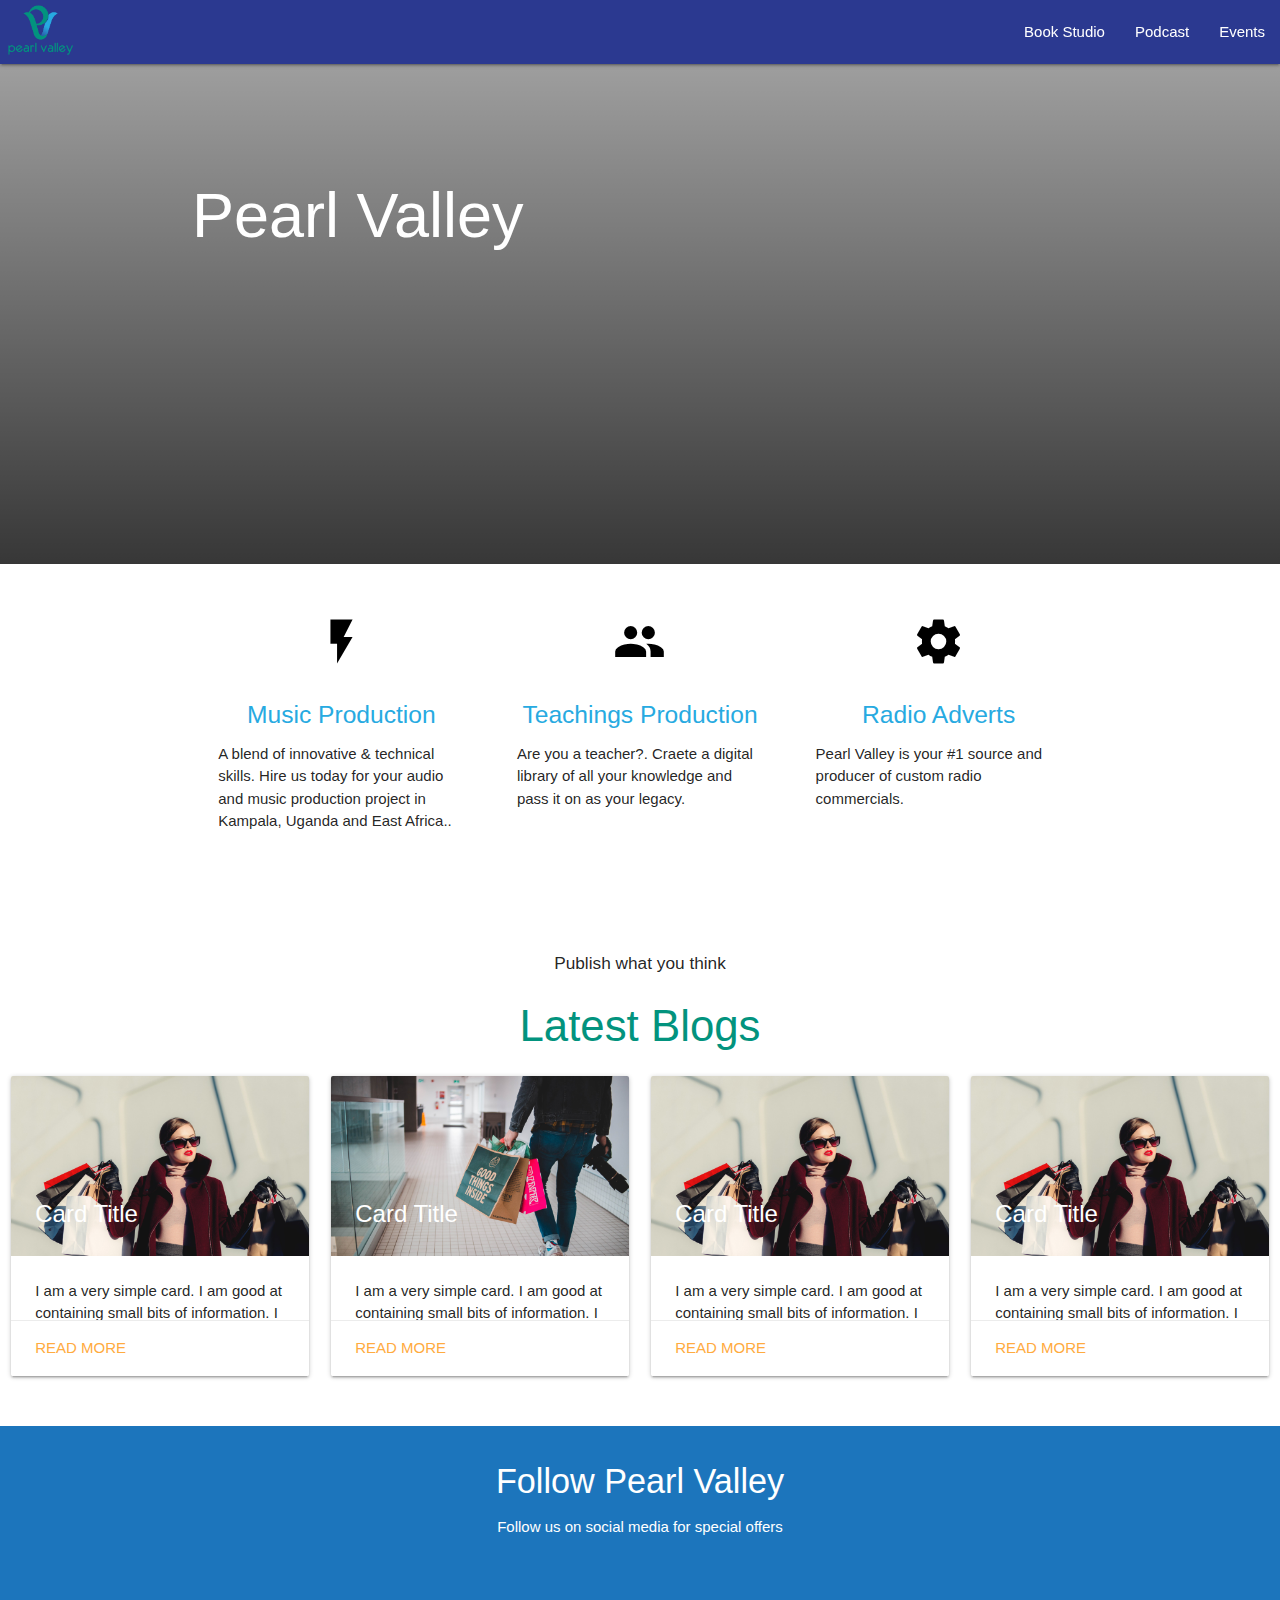
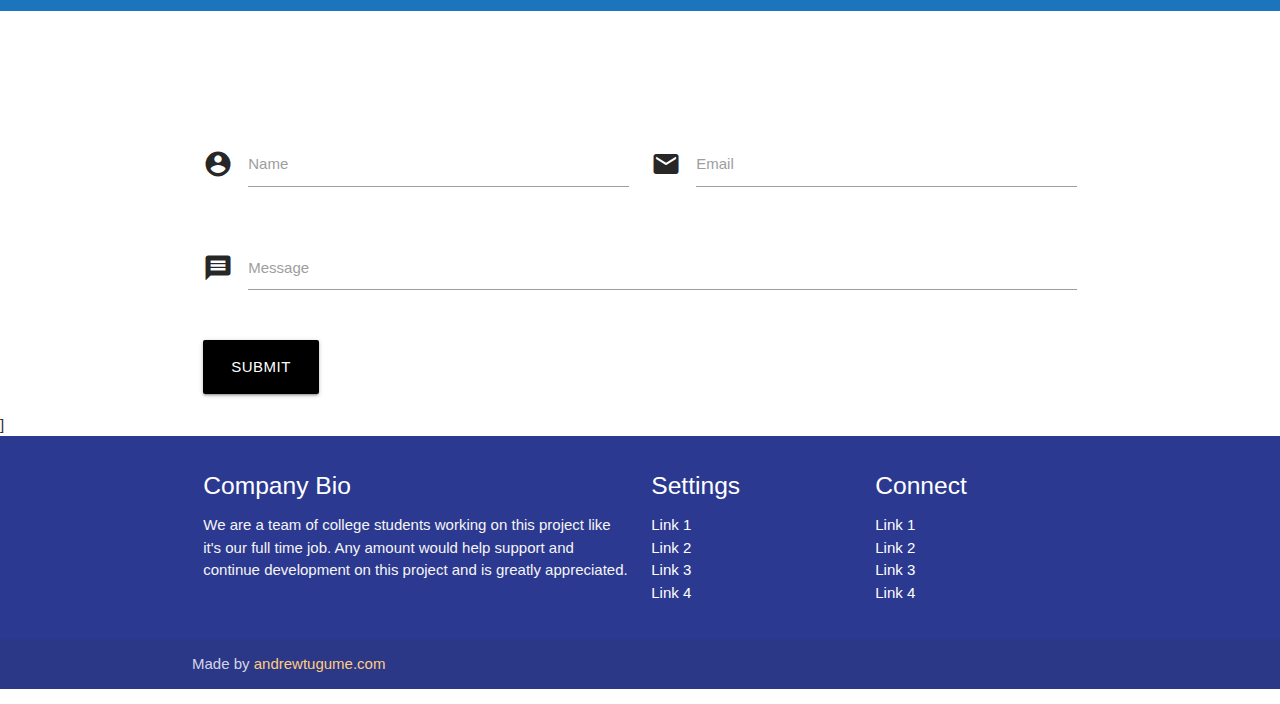
<file: index.html>
<!DOCTYPE html>
<html lang="en">
  <head>

    <style>

.postergrad {
  display: block;
  position: relative;
}
.postergrad::after {
  content: '';
  position: absolute;
  top: 0;
  left: 0;
  height: 100%;
  width: 100%;
  background: -moz-linear-gradient(top, rgba(0, 0, 0, 0) 0%, rgba(0, 0, 0, 0.65) 100%);
  /* FF3.6+ */
  background: -webkit-gradient(linear, left top, left bottom, color-stop(0%, rgba(0, 0, 0, 0.65)), color-stop(100%, rgba(0, 0, 0, 0)));
  /* Chrome,Safari4+ */
  background: -webkit-linear-gradient(top, rgba(0, 0, 0, 0) 0%, rgba(0, 0, 0, 0.65) 100%);
  /* Chrome10+,Safari5.1+ */
  background: -o-linear-gradient(top, rgba(0, 0, 0, 0) 0%, rgba(0, 0, 0, 0.65) 100%);
  /* Opera 11.10+ */
  background: -ms-linear-gradient(top, rgba(0, 0, 0, 0) 0%, rgba(0, 0, 0, 0.65) 100%);
  /* IE10+ */
  background: linear-gradient(to bottom, rgba(0, 0, 0, 0) 0%, rgba(0, 0, 0, 0.65) 100%);
  /* W3C */
  filter: progid: DXImageTransform.Microsoft.gradient(startColorstr='#a6000000', endColorstr='#00000000', GradientType=0);
  /* IE6-9 */
}


      .colored{
        background-color: #1C75BC;
      }
      .brand-logo{
        height: auto;
    width: 80px;
    max-height: 72px;
    max-width: 250px;
      }
   </style>

    <meta http-equiv="Content-Type" content="text/html; charset=UTF-8" />
    <meta
      name="viewport"
      content="width=device-width, initial-scale=1, maximum-scale=1.0"
    />
    <title>Pearl Valley Startup Accelerator</title>

    <!-- CSS -->
    <link
      href="https://fonts.googleapis.com/icon?family=Material+Icons"
      rel="stylesheet"
    />
    <link
      href="css/materialize.css"
      type="text/css"
      rel="stylesheet"
      media="screen,projection"
    />
    <link
      href="css/style.css"
      type="text/css"
      rel="stylesheet"
      media="screen,projection"
    />

    <link
      rel="stylesheet"
      href="https://use.fontawesome.com/releases/v5.5.0/css/all.css"
      integrity="sha384-B4dIYHKNBt8Bc12p+WXckhzcICo0wtJAoU8YZTY5qE0Id1GSseTk6S+L3BlXeVIU"
      crossorigin="anonymous"
    />

   
  </head>


  <body id="home">
    <!-- Nav Bar -->
    <div class="navbar-fixed">
    <nav class="" role="navigation">
      <div class="nav-wrapper">
        <a  href=""><img class="brand-logo" src="logo.png"></a>
        <a href="#" data-target="nav-mobile" class="sidenav-trigger"><i class="material-icons">menu</i></a>
        <ul class="right hide-on-med-and-down">
          <li><a href="https://www.goods.pearl-valley.com/">Book Studio</a></li>
          <li><a href="#service">Podcast</a></li>
          <li><a href="#blog">Events</a></li>
        </ul>

        <ul id="nav-mobile" class="sidenav">
          <li><a href="https://www.goods.pearl-valley.com/">Book Studio</a></li>
          <li><a href="#service">Podcast</a></li>
          <li><a href="#blog">Events</a></li>
        </ul>
       
      </div>
    </nav>
  </div>

    <!-- Section: Slider -->

    <section class="slider postergrad">
      <ul class="slides">
        <li>
          <img src="https://assets.soundgym.co/general/register.png" />
          <!-- random image -->
          <div class="caption left-align">
            <h1 class="white-text">Pearl Valley</h1>
          </div>
        </li>
        <li>
          <img src="https://assets.soundgym.co/general/register.png" />
          <!-- random image -->
          <div class="caption left-align">
            <h3 class="white-text">Sound Engineering Services</h3>
        </li>
      </ul>
    </section>
   
    <!-- Section: Service -->

    <div id="service" class="container scrollspy">
      <div class="section">
        <!-- Icon Section -->
        <div class="row">
          <div class="col s12 m4">
            <div class="icon-block">
              <h2 class="center black-text">
                <i class="material-icons">flash_on</i>
              </h2>
              <h5 class="center">Music Production</h5>
             
              <p class="light">
                A blend of innovative & technical skills. 
                Hire us today for your audio and music production project in Kampala, Uganda and East Africa..
              </p>
            </div>
          </div>

          <div class="col s12 m4">
            <div class="icon-block">
              <h2 class="center black-text">
                <i class="material-icons">group</i>
              </h2>
              <h5 class="center">Teachings Production</h5>

              <p class="light">
                Are you a teacher?. Craete a digital library of all your knowledge and pass it on as your legacy.
              </p>
            </div>
          </div>

          <div class="col s12 m4">
            <div class="icon-block">
              <h2 class="center black-text">
                <i class="material-icons">settings</i>
              </h2>
              <h5 class="center">Radio Adverts</h5>

              <p class="light">
                Pearl Valley is your #1 source and producer of custom radio commercials.
              </p>
            </div>
          </div>
        </div>
      </div>
      <br /><br />
    </div>

    <!-- Section: Blog -->

    <section id="blog" class="section section-blog scrollspy">
      <h6 class="center">Publish what you think</h6>
      <h3 class="center">Latest Blogs</h3>
      <div class="row">
        <div class="col s12 m6 l3">
          <div class="card small">
            <div class="card-image">
              <img src="img/slider1.jpg" />
              <span class="card-title">Card Title</span>
            </div>
            <div class="card-content">
              <p>
                I am a very simple card. I am good at containing small bits of
                information. I am convenient because I require little markup to
                use effectively.
              </p>
            </div>
            <div class="card-action"><a href="#">Read More</a></div>
          </div>
        </div>
        <div class="col s12 m6 l3">
          <div class="card small">
            <div class="card-image">
              <img src="img/slider2.jpg" />
              <span class="card-title">Card Title</span>
            </div>
            <div class="card-content">
              <p>
                I am a very simple card. I am good at containing small bits of
                information. I am convenient because I require little markup to
                use effectively.
              </p>
            </div>
            <div class="card-action"><a href="#">Read More</a></div>
          </div>
        </div>
        <div class="col s12 m6 l3">
          <div class="card small">
            <div class="card-image">
              <img src="img/slider1.jpg" />
              <span class="card-title">Card Title</span>
            </div>
            <div class="card-content">
              <p>
                I am a very simple card. I am good at containing small bits of
                information. I am convenient because I require little markup to
                use effectively.
              </p>
            </div>
            <div class="card-action"><a href="#">Read More</a></div>
          </div>
        </div>
        <div class="col s12 m6 l3">
          <div class="card small">
            <div class="card-image">
              <img src="img/slider1.jpg" />
              <span class="card-title">Card Title</span>
            </div>
            <div class="card-content">
              <p>
                I am a very simple card. I am good at containing small bits of
                information. I am convenient because I require little markup to
                use effectively.
              </p>
            </div>
            <div class="card-action"><a href="#">Read More</a></div>
          </div>
        </div>
      </div>
    </section>

    <!-- Section: Follow -->

    <section class="section section-follow colored darken-2 white-text">
      <div class="container">
        <div class="row">
          <div class="col s12 center">
            <h4>Follow Pearl Valley</h4>
            <p>Follow us on social media for special offers</p>
            <a href="#" class="white-text">
              <i class="fab fa-facebook fa-4x"></i>
            </a>
            <a href="#" class="white-text">
              <i class="fab fa-pinterest fa-4x"></i> </a
            ><a href="#" class="white-text">
              <i class="fab fa-twitter fa-4x"></i> </a
            ><a href="#" class="white-text">
              <i class="fab fa-linkedin fa-4x"></i> </a
            ><a href="#" class="white-text">
              <i class="fab fa-google-plus fa-4x"></i>
            </a>
          </div>
        </div>
      </div>
    </section>


    <!--Section: Contact -->

    <section id="contact" class="section section-contact scrollspy">
        <div class="container">
          <div class="row">
              <form class="col s12">
                <div class="row">
                  <div class="input-field col s6">
                    <i class="material-icons prefix">account_circle</i>
                    <input type="text" class="validate">
                    <label for="icon_prefix">Name</label>
                  </div>
                  <div class="input-field col s6">
                    <i class="material-icons prefix">email</i>
                    <input type="email" class="validate">
                    <label for="icon_email">Email</label>
                  </div>
                </div>
                <div class="row">
                    <div class="input-field col s12">
                      <i class="material-icons prefix">message</i>
                      <textarea id="textarea1" class="materialize-textarea"></textarea>
                      <label for="icon_prefix">Message</label>
                    </div>
                  </div>
                  <input type="submit" value="Submit" class="black btn-large">
              </form>
            </div>
          </div>


           <!-----eccwid shop start-->
    

<div id="my-search-39767131"></div>
<div id="my-categories-39767131"></div>
<div class="ec-cart-widget"></div>
<div id="my-store-39767131"></div>
<div>
<script data-cfasync="false" type="text/javascript" src="https://app.ecwid.com/script.js?39767131&data_platform=code&data_date=2020-10-30" charset="utf-8"></script>
<script type="text/javascript"> xSearch("id=my-search-39767131"); </script>
<script type="text/javascript"> xCategoriesV2("id=my-categories-39767131"); </script>
<script type="text/javascript">Ecwid.init();</script>
<script type="text/javascript"> xProductBrowser("categoriesPerRow=3","views=grid(20,3) list(60) table(60)","categoryView=grid","searchView=list","id=my-store-39767131");</script>
</div>
<!-----eccwid shop -->]

    <footer class=" page-footer colored ">
      <div class="container">
        <div class="row">
          <div class="col l6 s12">
            <h5 class="white-text">Company Bio</h5>
            <p class="grey-text text-lighten-4">
              We are a team of college students working on this project like
              it's our full time job. Any amount would help support and continue
              development on this project and is greatly appreciated.
            </p>
          </div>
          <div class="col l3 s12">
            <h5 class="white-text">Settings</h5>
            <ul>
              <li><a class="white-text" href="#!">Link 1</a></li>
              <li><a class="white-text" href="#!">Link 2</a></li>
              <li><a class="white-text" href="#!">Link 3</a></li>
              <li><a class="white-text" href="#!">Link 4</a></li>
            </ul>
          </div>
          <div class="col l3 s12">
            <h5 class="white-text">Connect</h5>
            <ul>
              <li><a class="white-text" href="#!">Link 1</a></li>
              <li><a class="white-text" href="#!">Link 2</a></li>
              <li><a class="white-text" href="#!">Link 3</a></li>
              <li><a class="white-text" href="#!">Link 4</a></li>
            </ul>
          </div>
        </div>
      </div>
      <div class="footer-copyright">
        <div class="container">
          Made by
          <a class="orange-text text-lighten-3" href="http://andrewtugume.com">andrewtugume.com</a>
        </div>
      </div>
    </footer>

    <!-- Scripts -->
    <script src="https://code.jquery.com/jquery-2.1.1.min.js"></script>
    <script src="js/materialize.js"></script>
    <script src="js/init.js"></script>
  </body>
</html>
</file>
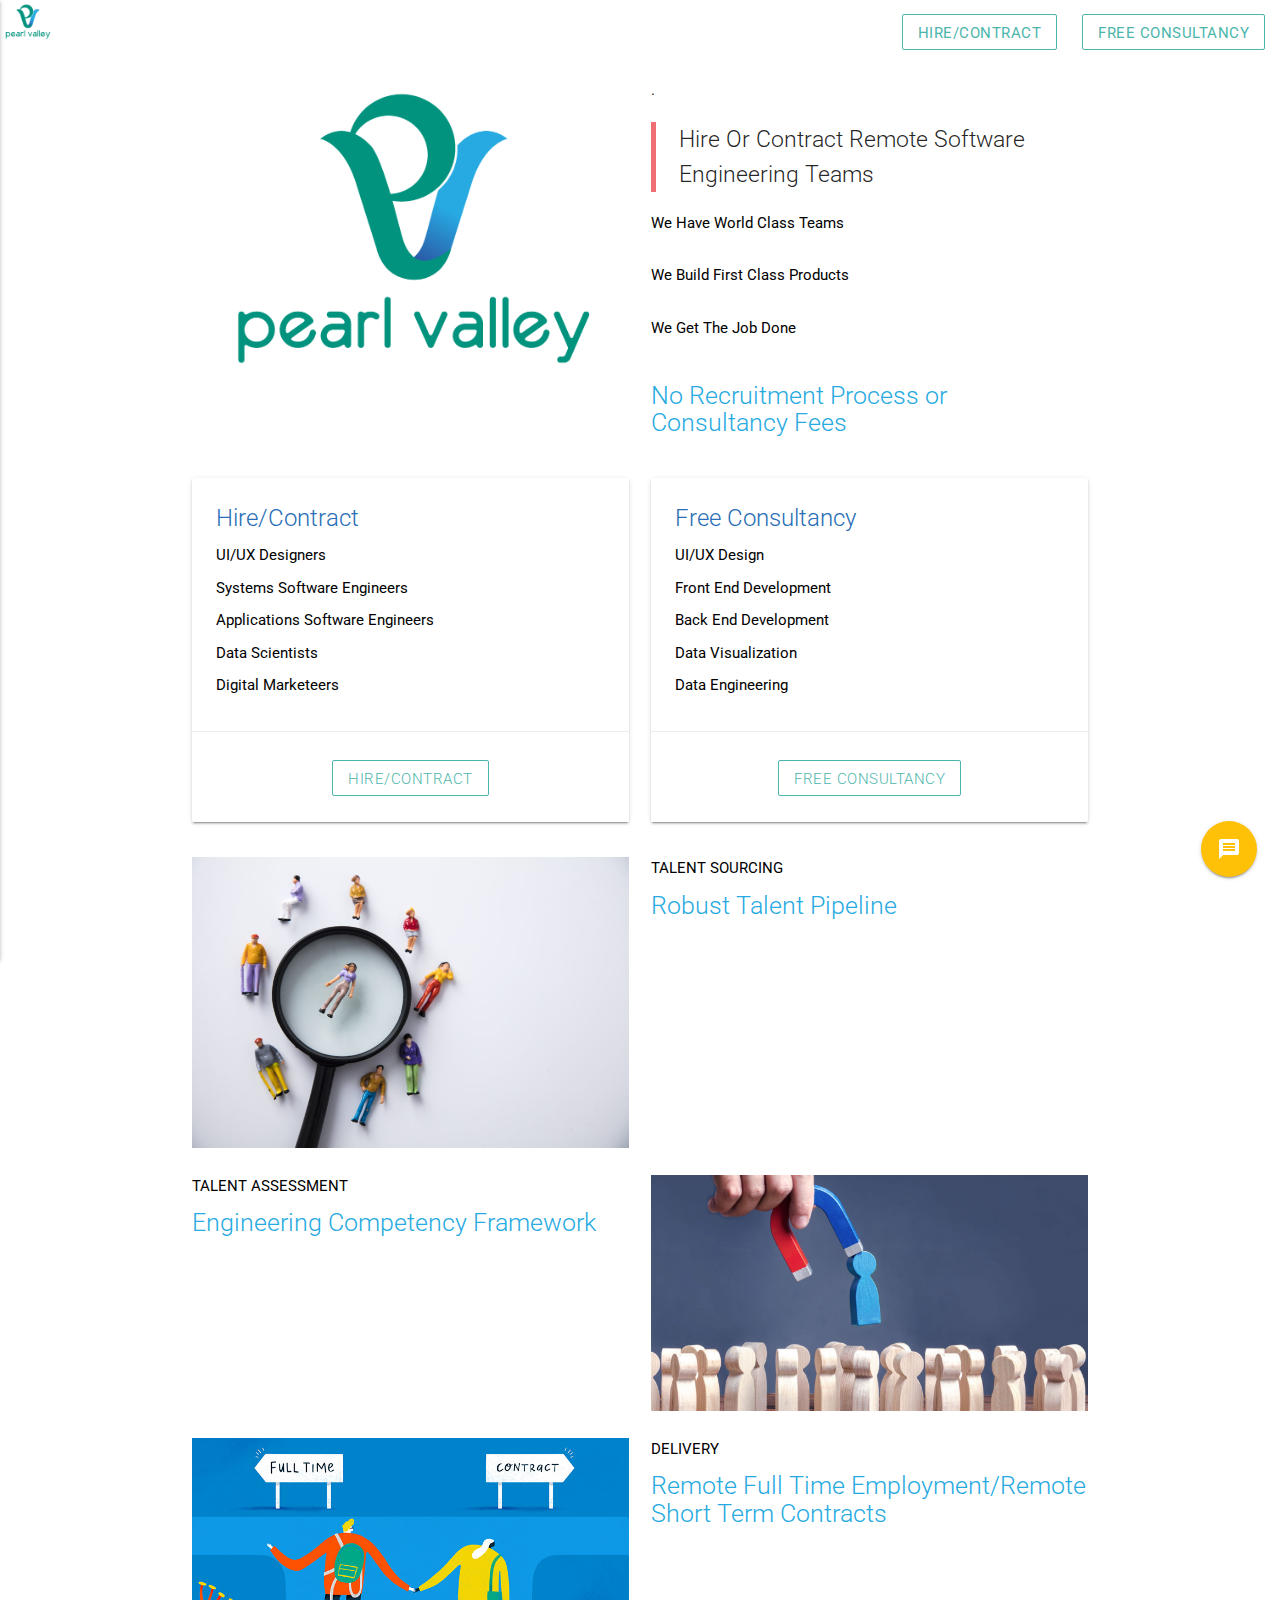
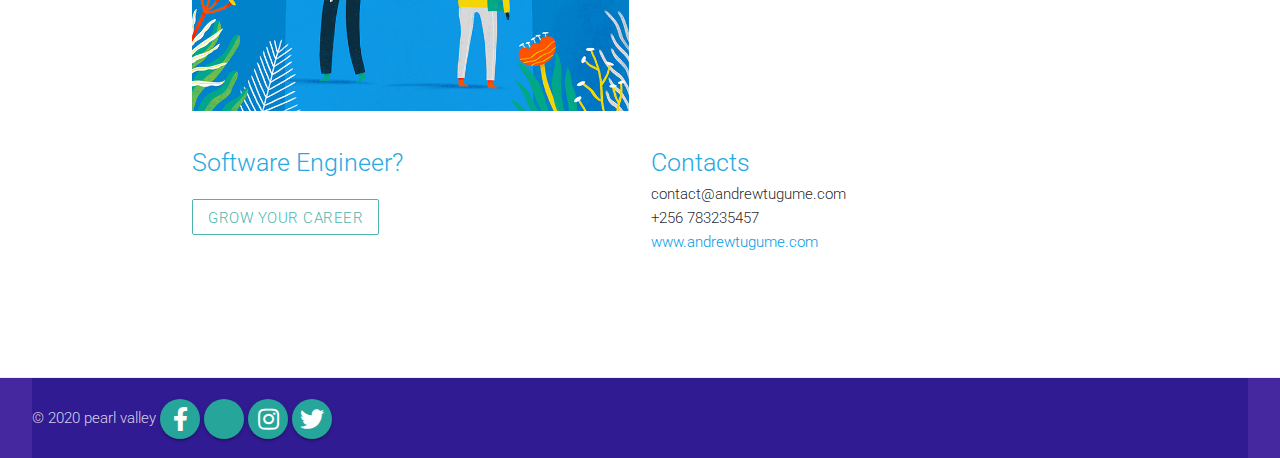
<file: index2.html>
<!DOCTYPE html>
<html lang="en">
<head>
    <meta charset="UTF-8">
    <meta name="viewport" content="width=device-width, initial-scale=1.0">
    <title>Pearl Valley</title>
 
 <!--Import Google Icon Font-->
 <link href="https://fonts.googleapis.com/icon?family=Material+Icons" rel="stylesheet">
    <!-- Compiled and minified CSS -->
    <link href="https://fonts.googleapis.com/css2?family=Changa+One&display=swap" rel="stylesheet" />
    <link rel="stylesheet" href="https://cdnjs.cloudflare.com/ajax/libs/materialize/1.0.0/css/materialize.min.css" />
    <link rel="stylesheet" href="https://use.fontawesome.com/releases/v5.8.2/css/all.css" />
    <!-- Google Fonts -->
    <link href="https://fonts.googleapis.com/css2?family=Roboto:wght@300&display=swap" rel="stylesheet" />

    <!--Import Google Icon Font-->
    <link href="https://fonts.googleapis.com/icon?family=Material+Icons" rel="stylesheet" />
    <link rel="stylesheet" href="style.css">
    <style>
       .brand-logo{
         width:55px;
         padding-left:10px;
       }
    </style>
    <style>


/* Button used to open the contact form - fixed at the bottom of the page */
.open-button {
  padding: 16px 20px;
  border: none;
  cursor: pointer;
  opacity: 0.8;
  bottom: 23px;
  right: 28px;
  width: 280px;
}

/* The popup form - hidden by default */
.form-popup {
  display: none;
  position: fixed;
  right: 15px;
  border: 3px solid #f1f1f1;
  z-index: 9;
}

/* Add styles to the form container */
.form-container {
  max-width: 300px;
  padding: 10px;
  background-color: white;
}



/* Add a red background color to the cancel button */
.form-container .cancel {
  background-color: red;
}

/* Add some hover effects to buttons */
.form-container .btn:hover, .open-button:hover {
  opacity: 1;
}
</style>
</head>

<body>
  
  
  
    <!-- <header class="navbar-fixed">
      <nav class="row deep-purple darken-3">
        <div class="col s12">
          <ul class="right">
            <li class="right">
              <a href="" target="_blank"><img class="logos" src="cs2.png"></a>
            </li>
            <li class="right">
              <a href="" target="_blank" class="fa fa-github-square fa-2x waves-effect waves-light"><span class="icon-text"></span></a>
            </li>
          </ul>
        </div>
      </nav>
    </header> -->
  <header>
<nav>
    <div class="nav-wrapper">
        
   <a class="brand-logo" href=""><img src="logo.png"></a>
        <a href="#" data-target="mobile-demo" class="sidenav-trigger black-text"><i class="material-icons">menu</i></a>

        <ul class="right hide-on-med-and-down"> 
        <li class="top-level-nav"><a href="#" class="btn btn-compact btn-hollow">Hire/Contract</a></li>
              <li class="top-level-nav"><a href="https://www.andrewtugume.com/" target="_blank" class="btn btn-compact btn-hollow">Free Consultancy</a></li> 
           
        </ul>
        <ul id="mobile-demo" class="sidenav" style="transform: translateX(-100%);">
            <li class="top-level-nav"><a href="https://www.andrewtugume.com/">Andrew Tugume</a></li>
            <li class="divider"></li>
            <li class="top-level-nav"><a href="#" class="btn btn-compact btn-hollow">Hire/Contract</a></li>
              <li class="top-level-nav"><a href="https://www.andrewtugume.com/" target="_blank" class="btn btn-compact btn-hollow">Free Consultancy</a></li> 
            <li class="divider"></li>
                <li class="top-level-nav"><a href="https://code-studio.netlify.app/">Code Studio</a></li>
          </ul>
    </div>
</nav> 
</header>
    <main class="valign-wrapper">

    <div class="form-popup" id="myForm">
  <form action="" class="form-container">
    <h4>Hire/Contract</h4>
    <p>We take great pride in matching our developers with the best partners. Tell us about your team below!</p>

    <label for="email"><b>Company Email</b></label>
    <input type="text" placeholder="Enter Email" name="email" required>

    <label for="psw"><b>Your Role</b></label>
    <input type="text" placeholder="Enter Role" name="psw" required>

    <button type="submit" class="btn">Submit</button>
    <button type="button" class="btn cancel" onclick="closeForm()">Close</button>
  </form>
</div>

    <div class="container">
    <div class="row">
    <div class="col s12 m6">
      <span class="container black-text text-lighten-1 ">
           <img alt="An unhappy scene of world before group email" src="logo.png">
      </span>
      </div>
       <div id="home-what-is-group-email-before-image" class="col s12 m6 home-what-is-group-email-image-container">
       <p>.</p>
         <blockquote class="flow-text">Hire Or Contract Remote Software Engineering Teams</blockquote>
         <ul>
        <li  class="title black-text text-lighten-3">We Have World Class Teams</li>
        <div class="spacer"></div>
            <li  class="title black-text text-lighten-3">We Build First Class Products</li>
        <div class="spacer"></div>
        <li  class="title black-text text-lighten-3">We Get The Job Done</li>
            <div class="spacer"></div>
        <h5>No Recruitment Process or Consultancy Fees</h5>
         </ul>
        </div>
      </div></div>
    </main>
  
    <div class="fixed-action-btn">
      <a href="#message" class="modal-trigger btn btn-large btn-floating amber waves-effect waves-light">
        <i class="large material-icons">message</i>
      </a>
    </div>
  
    <div class="container">
  <div class="row">
  <div class="col s12 l6">
       <div class="card">

         <div class="card-content black-text">
           <span class="card-title">Hire/Contract</span>
            <p>UI/UX Designers</p>
            <p>Systems Software Engineers</p>
            <p>Applications Software Engineers</p>
            <p>Data Scientists</p>
            <p>Digital Marketeers</p>
         </div>
         <div class="card-action center">
           <h5 class="btn btn-compact btn-hollow" class="open-button" onclick="openForm()">HIRE/CONTRACT</h5>
         </div>

        </div>
        </div>

          <div class="col s12 l6">
         <div class="card">

         <div class="card-content black-text">
           <span class="card-title">Free Consultancy</span>
            <p>UI/UX Design</p>
            <p>Front End Development</p>
            <p>Back End Development</p>
            <p>Data Visualization</p>
            <p>Data Engineering</p>
         </div>

           <div class="card-action center">
           <h5 class="btn btn-compact btn-hollow" class="open-button" onclick="openForm()">FREE CONSULTANCY</h5>
         </div>
        

        </div> 

</div>
      </div>
      </div>
     </div>

<div class="container">
  <div class="row">
  <div class="col s12 l6">
    <img class="responsive-img" src="tal.jpeg">
        </div>

          <div class="col s12 l6">
         

         <div class="card-content black-text">
           <span>TALENT SOURCING</span>
            <h5>Robust Talent Pipeline</h5>
         </div>
         
</div>
      </div>
      </div>
     </div>


<div class="container">
  <div class="row">

  
          <div class="col s12 l6">
        

         <div class="card-content black-text">
         <span>TALENT ASSESSMENT</span>
            <h5>Engineering Competency Framework</h5>
         </div>

        </div> 


    

  <div class="col s12 l6">
    <img class="responsive-img" src="ases.png">
        </div>
      </div>
     </div>
  </div>

 
<div class="container">
  <div class="row">
<div class="col s12 l6">
    <img class="responsive-img" src="del.jpg">
        </div>
  
          <div class="col s12 l6">
        

         <div class="card-content black-text">
           <span>DELIVERY</span>
            <h5>Remote Full Time Employment/Remote Short Term Contracts</h5>
         </div>

</div>
    

  
      </div>
     </div>
  </div>


<div class="container">
  <div class="row">
          <div class="col s12 l6">
<h5>Software Engineer?</h5>
  <a href="https://code-studio.netlify.app/" target="_blank"><h5 class="btn btn-compact btn-hollow" class="open-button" onclick="openForm()">GROW YOUR CAREER</h5></a>
 </div>
  <div class="col s12 l6">
<h5>Contacts</h5>
<h6>contact@andrewtugume.com</h6>
<h6 >+256 783235457</h6>
<a href="https://andrewtugume.com/" target="_blank"><h6>www.andrewtugume.com</h6></a>
 </div>
     </div>
  </div>

    <footer class="page-footer deep-purple darken-3">
      <div class="footer-copyright deep-purple darken-4">
        <div class="container">
          <time datetime="{{ site.time | date: '%Y' }}">&copy; 2020 pearl valley</time>
          <a href="https://www.facebook.com/tugume.andrew" class="btn-floating btn-fb mx-1">
            <i class="fab fa-facebook-f"> </i>
          </a>
          <a href="https://www.linkedin.com/in/tugume-andrew-402ba3142/" class="btn-floating btn-fb mx-1">
            <i class="fa fa-linkedin" aria-hidden="true"></i>
          </a>
          <a href="https://www.instagram.com/tugume_drew/" class="btn-floating btn-fb mx-1">
            <i class="fab fa-instagram"> </i>
          </a>
          <a href="https://twitter.com/TugumeAndrew3" class="btn-floating btn-fb mx-1">
            <i class="fab fa-twitter"> </i>
          </a>
         
        </div>
      </div>
    </footer>
    
    <!-- Compiled and minified JavaScript -->
<script src="https://code.jquery.com/jquery-3.5.0.slim.min.js" integrity="sha256-MlusDLJIP1GRgLrOflUQtshyP0TwT/RHXsI1wWGnQhs=" crossorigin="anonymous"></script>
<script src="https://cdnjs.cloudflare.com/ajax/libs/materialize/1.0.0/js/materialize.min.js"></script>
<script>
    $(document).ready(function(){
        $('.sidenav').sidenav();
        $('.carousel.carousel-slider').carousel({fullWidth: true});
         $('.modal-trigger').leanModal();
            $('.dropdown-trigger').dropdown();
      });
    </script>
       <script>
function openForm() {
  document.getElementById("myForm").style.display = "block";
}

function closeForm() {
  document.getElementById("myForm").style.display = "none";
}
</script>
  </body>
</html>
</file>
<file: style.css>
body {
    display: flex;
    min-height: 100vh;
    flex-direction: column;
  }
  
  main {
    flex: 1 0 auto;
  }
  
  h1.title,
  .footer-copyright a {
    font-family: 'Architects Daughter', cursive;
    text-transform: uppercase;
    font-weight: 900;
  }
  
  /* start welcome animation */
  
  body.welcome {
    background: #512da8;
    overflow: hidden;
    -webkit-font-smoothing: antialiased;
  }
  
  .welcome .splash {
    height: 0px;
    padding: 0px;
    border: 130em solid #039be5;
    position: fixed;
    left: 50%;
    top: 100%;
    display: block;
    box-sizing: initial;
    overflow: hidden;
  
    border-radius: 50%;
    transform: translate(-50%, -50%);
    animation: puff 0.5s 1.8s cubic-bezier(0.55, 0.055, 0.675, 0.19) forwards, borderRadius 0.2s 2.3s linear forwards;
  }
  
  .welcome #welcome {
    background: #311b92 ;
    width: 56px;
    height: 56px;
    position: absolute;
    left: 50%;
    top: 50%;
    overflow: hidden;
    opacity: 0;
    transform: translate(-50%, -50%);
    border-radius: 50%;
    animation: init 0.5s 0.2s cubic-bezier(0.55, 0.055, 0.675, 0.19) forwards, moveDown 1s 0.8s cubic-bezier(0.6, -0.28, 0.735, 0.045) forwards, moveUp 1s 1.8s cubic-bezier(0.175, 0.885, 0.32, 1.275) forwards, materia 0.5s 2.7s cubic-bezier(0.86, 0, 0.07, 1) forwards, hide 2s 2.9s ease forwards;
  }
  
  /* moveIn */
  .welcome header,
  .welcome a.btn {
    opacity: 0;
    animation: moveIn 2s 3.1s ease forwards;
  }
  
  @keyframes init {
    0% {
      width: 0px;
      height: 0px;
    }
    100% {
      width: 56px;
      height: 56px;
      margin-top: 0px;
      opacity: 1;
    }
  }
  
  @keyframes puff {
    0% {
      top: 100%;
      height: 0px;
      padding: 0px;
    }
    100% {
      top: 50%;
      height: 100%;
      padding: 0px 100%;
    }
  }
  
  @keyframes borderRadius {
    0% {
      border-radius: 50%;
    }
    100% {
      border-radius: 0px;
    }
  }
  
  @keyframes moveDown {
    0% {
      top: 50%;
    }
    50% {
      top: 40%;
    }
    100% {
      top: 100%;
    }
  }
  
  @keyframes moveUp {
    0% {
      background: #311b92;
      top: 100%;
    }
    50% {
      top: 40%;
    }
    100% {
      top: 50%;
      background: #039be5;
    }
  }
  
  @keyframes materia {
    0% {
      background: #039be5;
    }
    50% {
      background: #039be5;
      top: 26px;
    }
    100% {
      background: #311b92;
      width: 100%;
      height: 64px;
      border-radius: 0px;
      top: 26px;
    }
  }
  
  @keyframes moveIn {
    0% {
      opacity: 0;
    }
    100% {
      opacity: 1;
    }
  }
  
  @keyframes hide {
    0% {
      opacity: 1;
    }
    100% {
      opacity: 0;
    }
  }

  .materialize-red {
    background-color: #e51c23 !important; }
  
  .materialize-red-text {
    color: #e51c23 !important; }
  
  .materialize-red.lighten-5 {
    background-color: #fdeaeb !important; }
  
  .materialize-red-text.text-lighten-5 {
    color: #fdeaeb !important; }
  
  .materialize-red.lighten-4 {
    background-color: #f8c1c3 !important; }
  
  .materialize-red-text.text-lighten-4 {
    color: #f8c1c3 !important; }
  
  .materialize-red.lighten-3 {
    background-color: #f3989b !important; }
  
  .materialize-red-text.text-lighten-3 {
    color: #f3989b !important; }
  
  .materialize-red.lighten-2 {
    background-color: #ee6e73 !important; }
  
  .materialize-red-text.text-lighten-2 {
    color: #ee6e73 !important; }
  
  .materialize-red.lighten-1 {
    background-color: #ea454b !important; }
  
  .materialize-red-text.text-lighten-1 {
    color: #ea454b !important; }
  
  .materialize-red.darken-1 {
    background-color: #d0181e !important; }
  
  .materialize-red-text.text-darken-1 {
    color: #d0181e !important; }
  
  .materialize-red.darken-2 {
    background-color: #b9151b !important; }
  
  .materialize-red-text.text-darken-2 {
    color: #b9151b !important; }
  
  .materialize-red.darken-3 {
    background-color: #a21318 !important; }
  
  .materialize-red-text.text-darken-3 {
    color: #a21318 !important; }
  
  .materialize-red.darken-4 {
    background-color: #8b1014 !important; }
  
  .materialize-red-text.text-darken-4 {
    color: #8b1014 !important; }
  
  .red {
    background-color: #F44336 !important; }
  
  .red-text {
    color: #F44336 !important; }
  
  .red.lighten-5 {
    background-color: #FFEBEE !important; }
  
  .red-text.text-lighten-5 {
    color: #FFEBEE !important; }
  
  .red.lighten-4 {
    background-color: #FFCDD2 !important; }
  
  .red-text.text-lighten-4 {
    color: #FFCDD2 !important; }
  
  .red.lighten-3 {
    background-color: #EF9A9A !important; }
  
  .red-text.text-lighten-3 {
    color: #EF9A9A !important; }
  
  .red.lighten-2 {
    background-color: #E57373 !important; }
  
  .red-text.text-lighten-2 {
    color: #E57373 !important; }
  
  .red.lighten-1 {
    background-color: #EF5350 !important; }
  
  .red-text.text-lighten-1 {
    color: #EF5350 !important; }
  
  .red.darken-1 {
    background-color: #E53935 !important; }
  
  .red-text.text-darken-1 {
    color: #E53935 !important; }
  
  .red.darken-2 {
    background-color: #D32F2F !important; }
  
  .red-text.text-darken-2 {
    color: #D32F2F !important; }
  
  .red.darken-3 {
    background-color: #C62828 !important; }
  
  .red-text.text-darken-3 {
    color: #C62828 !important; }
  
  .red.darken-4 {
    background-color: #B71C1C !important; }
  
  .red-text.text-darken-4 {
    color: #B71C1C !important; }
  
  .red.accent-1 {
    background-color: #FF8A80 !important; }
  
  .red-text.text-accent-1 {
    color: #FF8A80 !important; }
  
  .red.accent-2 {
    background-color: #FF5252 !important; }
  
  .red-text.text-accent-2 {
    color: #FF5252 !important; }
  
  .red.accent-3 {
    background-color: #FF1744 !important; }
  
  .red-text.text-accent-3 {
    color: #FF1744 !important; }
  
  .red.accent-4 {
    background-color: #D50000 !important; }
  
  .red-text.text-accent-4 {
    color: #D50000 !important; }
  
  .pink {
    background-color: #e91e63 !important; }
  
  .pink-text {
    color: #e91e63 !important; }
  
  .pink.lighten-5 {
    background-color: #fce4ec !important; }
  
  .pink-text.text-lighten-5 {
    color: #fce4ec !important; }
  
  .pink.lighten-4 {
    background-color: #f8bbd0 !important; }
  
  .pink-text.text-lighten-4 {
    color: #f8bbd0 !important; }
  
  .pink.lighten-3 {
    background-color: #f48fb1 !important; }
  
  .pink-text.text-lighten-3 {
    color: #f48fb1 !important; }
  
  .pink.lighten-2 {
    background-color: #f06292 !important; }
  
  .pink-text.text-lighten-2 {
    color: #f06292 !important; }
  
  .pink.lighten-1 {
    background-color: #ec407a !important; }
  
  .pink-text.text-lighten-1 {
    color: #ec407a !important; }
  
  .pink.darken-1 {
    background-color: #d81b60 !important; }
  
  .pink-text.text-darken-1 {
    color: #d81b60 !important; }
  
  .pink.darken-2 {
    background-color: #c2185b !important; }
  
  .pink-text.text-darken-2 {
    color: #c2185b !important; }
  
  .pink.darken-3 {
    background-color: #ad1457 !important; }
  
  .pink-text.text-darken-3 {
    color: #ad1457 !important; }
  
  .pink.darken-4 {
    background-color: #880e4f !important; }
  
  .pink-text.text-darken-4 {
    color: #880e4f !important; }
  
  .pink.accent-1 {
    background-color: #ff80ab !important; }
  
  .pink-text.text-accent-1 {
    color: #ff80ab !important; }
  
  .pink.accent-2 {
    background-color: #ff4081 !important; }
  
  .pink-text.text-accent-2 {
    color: #ff4081 !important; }
  
  .pink.accent-3 {
    background-color: #f50057 !important; }
  
  .pink-text.text-accent-3 {
    color: #f50057 !important; }
  
  .pink.accent-4 {
    background-color: #c51162 !important; }
  
  .pink-text.text-accent-4 {
    color: #c51162 !important; }
  
  .purple {
    background-color: #9c27b0 !important; }
  
  .purple-text {
    color: #9c27b0 !important; }
  
  .purple.lighten-5 {
    background-color: #f3e5f5 !important; }
  
  .purple-text.text-lighten-5 {
    color: #f3e5f5 !important; }
  
  .purple.lighten-4 {
    background-color: #e1bee7 !important; }
  
  .purple-text.text-lighten-4 {
    color: #e1bee7 !important; }
  
  .purple.lighten-3 {
    background-color: #ce93d8 !important; }
  
  .purple-text.text-lighten-3 {
    color: #ce93d8 !important; }
  
  .purple.lighten-2 {
    background-color: #ba68c8 !important; }
  
  .purple-text.text-lighten-2 {
    color: #ba68c8 !important; }
  
  .purple.lighten-1 {
    background-color: #ab47bc !important; }
  
  .purple-text.text-lighten-1 {
    color: #ab47bc !important; }
  
  .purple.darken-1 {
    background-color: #8e24aa !important; }
  
  .purple-text.text-darken-1 {
    color: #8e24aa !important; }
  
  .purple.darken-2 {
    background-color: #7b1fa2 !important; }
  
  .purple-text.text-darken-2 {
    color: #7b1fa2 !important; }
  
  .purple.darken-3 {
    background-color: #6a1b9a !important; }
  
  .purple-text.text-darken-3 {
    color: #6a1b9a !important; }
  
  .purple.darken-4 {
    background-color: #4a148c !important; }
  
  .purple-text.text-darken-4 {
    color: #4a148c !important; }
  
  .purple.accent-1 {
    background-color: #ea80fc !important; }
  
  .purple-text.text-accent-1 {
    color: #ea80fc !important; }
  
  .purple.accent-2 {
    background-color: #e040fb !important; }
  
  .purple-text.text-accent-2 {
    color: #e040fb !important; }
  
  .purple.accent-3 {
    background-color: #d500f9 !important; }
  
  .purple-text.text-accent-3 {
    color: #d500f9 !important; }
  
  .purple.accent-4 {
    background-color: #aa00ff !important; }
  
  .purple-text.text-accent-4 {
    color: #aa00ff !important; }
  
  .deep-purple {
    background-color: #673ab7 !important; }
  
  .deep-purple-text {
    color: #673ab7 !important; }
  
  .deep-purple.lighten-5 {
    background-color: #ede7f6 !important; }
  
  .deep-purple-text.text-lighten-5 {
    color: #ede7f6 !important; }
  
  .deep-purple.lighten-4 {
    background-color: #d1c4e9 !important; }
  
  .deep-purple-text.text-lighten-4 {
    color: #d1c4e9 !important; }
  
  .deep-purple.lighten-3 {
    background-color: #b39ddb !important; }
  
  .deep-purple-text.text-lighten-3 {
    color: #b39ddb !important; }
  
  .deep-purple.lighten-2 {
    background-color: #9575cd !important; }
  
  .deep-purple-text.text-lighten-2 {
    color: #9575cd !important; }
  
  .deep-purple.lighten-1 {
    background-color: #7e57c2 !important; }
  
  .deep-purple-text.text-lighten-1 {
    color: #7e57c2 !important; }
  
  .deep-purple.darken-1 {
    background-color: #5e35b1 !important; }
  
  .deep-purple-text.text-darken-1 {
    color: #5e35b1 !important; }
  
  .deep-purple.darken-2 {
    background-color: #512da8 !important; }
  
  .deep-purple-text.text-darken-2 {
    color: #512da8 !important; }
  
  .deep-purple.darken-3 {
    background-color: #4527a0 !important; }
  
  .deep-purple-text.text-darken-3 {
    color: #4527a0 !important; }
  
  .deep-purple.darken-4 {
    background-color: #311b92 !important; }
  
  .deep-purple-text.text-darken-4 {
    color: #311b92 !important; }
  
  .deep-purple.accent-1 {
    background-color: #b388ff !important; }
  
  .deep-purple-text.text-accent-1 {
    color: #b388ff !important; }
  
  .deep-purple.accent-2 {
    background-color: #7c4dff !important; }
  
  .deep-purple-text.text-accent-2 {
    color: #7c4dff !important; }
  
  .deep-purple.accent-3 {
    background-color: #651fff !important; }
  
  .deep-purple-text.text-accent-3 {
    color: #651fff !important; }
  
  .deep-purple.accent-4 {
    background-color: #6200ea !important; }
  
  .deep-purple-text.text-accent-4 {
    color: #6200ea !important; }
  
  .indigo {
    background-color: #3f51b5 !important; }
  
  .indigo-text {
    color: #3f51b5 !important; }
  
  .indigo.lighten-5 {
    background-color: #e8eaf6 !important; }
  
  .indigo-text.text-lighten-5 {
    color: #e8eaf6 !important; }
  
  .indigo.lighten-4 {
    background-color: #c5cae9 !important; }
  
  .indigo-text.text-lighten-4 {
    color: #c5cae9 !important; }
  
  .indigo.lighten-3 {
    background-color: #9fa8da !important; }
  
  .indigo-text.text-lighten-3 {
    color: #9fa8da !important; }
  
  .indigo.lighten-2 {
    background-color: #7986cb !important; }
  
  .indigo-text.text-lighten-2 {
    color: #7986cb !important; }
  
  .indigo.lighten-1 {
    background-color: #5c6bc0 !important; }
  
  .indigo-text.text-lighten-1 {
    color: #5c6bc0 !important; }
  
  .indigo.darken-1 {
    background-color: #3949ab !important; }
  
  .indigo-text.text-darken-1 {
    color: #3949ab !important; }
  
  .indigo.darken-2 {
    background-color: #303f9f !important; }
  
  .indigo-text.text-darken-2 {
    color: #303f9f !important; }
  
  .indigo.darken-3 {
    background-color: #283593 !important; }
  
  .indigo-text.text-darken-3 {
    color: #283593 !important; }
  
  .indigo.darken-4 {
    background-color: #1a237e !important; }
  
  .indigo-text.text-darken-4 {
    color: #1a237e !important; }
  
  .indigo.accent-1 {
    background-color: #8c9eff !important; }
  
  .indigo-text.text-accent-1 {
    color: #8c9eff !important; }
  
  .indigo.accent-2 {
    background-color: #536dfe !important; }
  
  .indigo-text.text-accent-2 {
    color: #536dfe !important; }
  
  .indigo.accent-3 {
    background-color: #3d5afe !important; }
  
  .indigo-text.text-accent-3 {
    color: #3d5afe !important; }
  
  .indigo.accent-4 {
    background-color: #304ffe !important; }
  
  .indigo-text.text-accent-4 {
    color: #304ffe !important; }
  
  .blue {
    background-color: #2196F3 !important; }
  
  .blue-text {
    color: #2196F3 !important; }
  
  .blue.lighten-5 {
    background-color: #E3F2FD !important; }
  
  .blue-text.text-lighten-5 {
    color: #E3F2FD !important; }
  
  .blue.lighten-4 {
    background-color: #BBDEFB !important; }
  
  .blue-text.text-lighten-4 {
    color: #BBDEFB !important; }
  
  .blue.lighten-3 {
    background-color: #90CAF9 !important; }
  
  .blue-text.text-lighten-3 {
    color: #90CAF9 !important; }
  
  .blue.lighten-2 {
    background-color: #64B5F6 !important; }
  
  .blue-text.text-lighten-2 {
    color: #64B5F6 !important; }
  
  .blue.lighten-1 {
    background-color: #42A5F5 !important; }
  
  .blue-text.text-lighten-1 {
    color: #42A5F5 !important; }
  
  .blue.darken-1 {
    background-color: #1E88E5 !important; }
  
  .blue-text.text-darken-1 {
    color: #1E88E5 !important; }
  
  .blue.darken-2 {
    background-color: #1976D2 !important; }
  
  .blue-text.text-darken-2 {
    color: #1976D2 !important; }
  
  .blue.darken-3 {
    background-color: #1565C0 !important; }
  
  .blue-text.text-darken-3 {
    color: #1565C0 !important; }
  
  .blue.darken-4 {
    background-color: #0D47A1 !important; }
  
  .blue-text.text-darken-4 {
    color: #0D47A1 !important; }
  
  .blue.accent-1 {
    background-color: #82B1FF !important; }
  
  .blue-text.text-accent-1 {
    color: #82B1FF !important; }
  
  .blue.accent-2 {
    background-color: #448AFF !important; }
  
  .blue-text.text-accent-2 {
    color: #448AFF !important; }
  
  .blue.accent-3 {
    background-color: #2979FF !important; }
  
  .blue-text.text-accent-3 {
    color: #2979FF !important; }
  
  .blue.accent-4 {
    background-color: #2962FF !important; }
  
  .blue-text.text-accent-4 {
    color: #2962FF !important; }
  
  .light-blue {
    background-color: #03a9f4 !important; }
  
  .light-blue-text {
    color: #03a9f4 !important; }
  
  .light-blue.lighten-5 {
    background-color: #e1f5fe !important; }
  
  .light-blue-text.text-lighten-5 {
    color: #e1f5fe !important; }
  
  .light-blue.lighten-4 {
    background-color: #b3e5fc !important; }
  
  .light-blue-text.text-lighten-4 {
    color: #b3e5fc !important; }
  
  .light-blue.lighten-3 {
    background-color: #81d4fa !important; }
  
  .light-blue-text.text-lighten-3 {
    color: #81d4fa !important; }
  
  .light-blue.lighten-2 {
    background-color: #4fc3f7 !important; }
  
  .light-blue-text.text-lighten-2 {
    color: #4fc3f7 !important; }
  
  .light-blue.lighten-1 {
    background-color: #29b6f6 !important; }
  
  .light-blue-text.text-lighten-1 {
    color: #29b6f6 !important; }
  
  .light-blue.darken-1 {
    background-color: #039be5 !important; }
  
  .light-blue-text.text-darken-1 {
    color: #039be5 !important; }
  
  .light-blue.darken-2 {
    background-color: #0288d1 !important; }
  
  .light-blue-text.text-darken-2 {
    color: #0288d1 !important; }
  
  .light-blue.darken-3 {
    background-color: #0277bd !important; }
  
  .light-blue-text.text-darken-3 {
    color: #0277bd !important; }
  
  .light-blue.darken-4 {
    background-color: #01579b !important; }
  
  .light-blue-text.text-darken-4 {
    color: #01579b !important; }
  
  .light-blue.accent-1 {
    background-color: #80d8ff !important; }
  
  .light-blue-text.text-accent-1 {
    color: #80d8ff !important; }
  
  .light-blue.accent-2 {
    background-color: #40c4ff !important; }
  
  .light-blue-text.text-accent-2 {
    color: #40c4ff !important; }
  
  .light-blue.accent-3 {
    background-color: #00b0ff !important; }
  
  .light-blue-text.text-accent-3 {
    color: #00b0ff !important; }
  
  .light-blue.accent-4 {
    background-color: #0091ea !important; }
  
  .light-blue-text.text-accent-4 {
    color: #0091ea !important; }
  
  .cyan {
    background-color: #00bcd4 !important; }
  
  .cyan-text {
    color: #00bcd4 !important; }
  
  .cyan.lighten-5 {
    background-color: #e0f7fa !important; }
  
  .cyan-text.text-lighten-5 {
    color: #e0f7fa !important; }
  
  .cyan.lighten-4 {
    background-color: #b2ebf2 !important; }
  
  .cyan-text.text-lighten-4 {
    color: #b2ebf2 !important; }
  
  .cyan.lighten-3 {
    background-color: #80deea !important; }
  
  .cyan-text.text-lighten-3 {
    color: #80deea !important; }
  
  .cyan.lighten-2 {
    background-color: #4dd0e1 !important; }
  
  .cyan-text.text-lighten-2 {
    color: #4dd0e1 !important; }
  
  .cyan.lighten-1 {
    background-color: #26c6da !important; }
  
  .cyan-text.text-lighten-1 {
    color: #26c6da !important; }
  
  .cyan.darken-1 {
    background-color: #00acc1 !important; }
  
  .cyan-text.text-darken-1 {
    color: #00acc1 !important; }
  
  .cyan.darken-2 {
    background-color: #0097a7 !important; }
  
  .cyan-text.text-darken-2 {
    color: #0097a7 !important; }
  
  .cyan.darken-3 {
    background-color: #00838f !important; }
  
  .cyan-text.text-darken-3 {
    color: #00838f !important; }
  
  .cyan.darken-4 {
    background-color: #006064 !important; }
  
  .cyan-text.text-darken-4 {
    color: #006064 !important; }
  
  .cyan.accent-1 {
    background-color: #84ffff !important; }
  
  .cyan-text.text-accent-1 {
    color: #84ffff !important; }
  
  .cyan.accent-2 {
    background-color: #18ffff !important; }
  
  .cyan-text.text-accent-2 {
    color: #18ffff !important; }
  
  .cyan.accent-3 {
    background-color: #00e5ff !important; }
  
  .cyan-text.text-accent-3 {
    color: #00e5ff !important; }
  
  .cyan.accent-4 {
    background-color: #00b8d4 !important; }
  
  .cyan-text.text-accent-4 {
    color: #00b8d4 !important; }
  
  .teal, .pill.selected {
    background-color: #009688 !important; }
  
  .teal-text, .pricing-button, .pill {
    color: #009688 !important; }
  
  .teal.lighten-5, .lighten-5.pill.selected {
    background-color: #e0f2f1 !important; }
  
  .teal-text.text-lighten-5, .text-lighten-5.pricing-button, .text-lighten-5.pill {
    color: #e0f2f1 !important; }
  
  .teal.lighten-4, .lighten-4.pill.selected {
    background-color: #b2dfdb !important; }
  
  .teal-text.text-lighten-4, .text-lighten-4.pricing-button, .text-lighten-4.pill {
    color: #b2dfdb !important; }
  
  .teal.lighten-3, .lighten-3.pill.selected {
    background-color: #80cbc4 !important; }
  
  .teal-text.text-lighten-3, .text-lighten-3.pricing-button, .text-lighten-3.pill {
    color: #80cbc4 !important; }
  
  .teal.lighten-2, .lighten-2.pill.selected {
    background-color: #4db6ac !important; }
  
  .teal-text.text-lighten-2, .text-lighten-2.pricing-button, .text-lighten-2.pill {
    color: #4db6ac !important; }
  
  .teal.lighten-1, .lighten-1.pill.selected {
    background-color: #26a69a !important; }
  
  .teal-text.text-lighten-1, .text-lighten-1.pricing-button, .text-lighten-1.pill {
    color: #26a69a !important; }
  
  .teal.darken-1, .darken-1.pill.selected {
    background-color: #00897b !important; }
  
  .teal-text.text-darken-1, .text-darken-1.pricing-button, .text-darken-1.pill {
    color: #00897b !important; }
  
  .teal.darken-2, .darken-2.pill.selected {
    background-color: #00796b !important; }
  
  .teal-text.text-darken-2, .text-darken-2.pricing-button, .text-darken-2.pill {
    color: #00796b !important; }
  
  .teal.darken-3, .darken-3.pill.selected {
    background-color: #00695c !important; }
  
  .teal-text.text-darken-3, .text-darken-3.pricing-button, .text-darken-3.pill {
    color: #00695c !important; }
  
  .teal.darken-4, .darken-4.pill.selected {
    background-color: #004d40 !important; }
  
  .teal-text.text-darken-4, .text-darken-4.pricing-button, .text-darken-4.pill {
    color: #004d40 !important; }
  
  .teal.accent-1, .accent-1.pill.selected {
    background-color: #a7ffeb !important; }
  
  .teal-text.text-accent-1, .text-accent-1.pricing-button, .text-accent-1.pill {
    color: #a7ffeb !important; }
  
  .teal.accent-2, .accent-2.pill.selected {
    background-color: #64ffda !important; }
  
  .teal-text.text-accent-2, .text-accent-2.pricing-button, .text-accent-2.pill {
    color: #64ffda !important; }
  
  .teal.accent-3, .accent-3.pill.selected {
    background-color: #1de9b6 !important; }
  
  .teal-text.text-accent-3, .text-accent-3.pricing-button, .text-accent-3.pill {
    color: #1de9b6 !important; }
  
  .teal.accent-4, .accent-4.pill.selected {
    background-color: #00bfa5 !important; }
  
  .teal-text.text-accent-4, .text-accent-4.pricing-button, .text-accent-4.pill {
    color: #00bfa5 !important; }
  
  .green {
    background-color: #4CAF50 !important; }
  
  .green-text {
    color: #4CAF50 !important; }
  
  .green.lighten-5 {
    background-color: #E8F5E9 !important; }
  
  .green-text.text-lighten-5 {
    color: #E8F5E9 !important; }
  
  .green.lighten-4 {
    background-color: #C8E6C9 !important; }
  
  .green-text.text-lighten-4 {
    color: #C8E6C9 !important; }
  
  .green.lighten-3 {
    background-color: #A5D6A7 !important; }
  
  .green-text.text-lighten-3 {
    color: #A5D6A7 !important; }
  
  .green.lighten-2 {
    background-color: #81C784 !important; }
  
  .green-text.text-lighten-2 {
    color: #81C784 !important; }
  
  .green.lighten-1 {
    background-color: #66BB6A !important; }
  
  .green-text.text-lighten-1 {
    color: #66BB6A !important; }
  
  .green.darken-1 {
    background-color: #43A047 !important; }
  
  .green-text.text-darken-1 {
    color: #43A047 !important; }
  
  .green.darken-2 {
    background-color: #388E3C !important; }
  
  .green-text.text-darken-2 {
    color: #388E3C !important; }
  
  .green.darken-3 {
    background-color: #2E7D32 !important; }
  
  .green-text.text-darken-3 {
    color: #2E7D32 !important; }
  
  .green.darken-4 {
    background-color: #1B5E20 !important; }
  
  .green-text.text-darken-4 {
    color: #1B5E20 !important; }
  
  .green.accent-1 {
    background-color: #B9F6CA !important; }
  
  .green-text.text-accent-1 {
    color: #B9F6CA !important; }
  
  .green.accent-2 {
    background-color: #69F0AE !important; }
  
  .green-text.text-accent-2 {
    color: #69F0AE !important; }
  
  .green.accent-3 {
    background-color: #00E676 !important; }
  
  .green-text.text-accent-3 {
    color: #00E676 !important; }
  
  .green.accent-4 {
    background-color: #00C853 !important; }
  
  .green-text.text-accent-4 {
    color: #00C853 !important; }
  
  .light-green {
    background-color: #8bc34a !important; }
  
  .light-green-text {
    color: #8bc34a !important; }
  
  .light-green.lighten-5 {
    background-color: #f1f8e9 !important; }
  
  .light-green-text.text-lighten-5 {
    color: #f1f8e9 !important; }
  
  .light-green.lighten-4 {
    background-color: #dcedc8 !important; }
  
  .light-green-text.text-lighten-4 {
    color: #dcedc8 !important; }
  
  .light-green.lighten-3 {
    background-color: #c5e1a5 !important; }
  
  .light-green-text.text-lighten-3 {
    color: #c5e1a5 !important; }
  
  .light-green.lighten-2 {
    background-color: #aed581 !important; }
  
  .light-green-text.text-lighten-2 {
    color: #aed581 !important; }
  
  .light-green.lighten-1 {
    background-color: #9ccc65 !important; }
  
  .light-green-text.text-lighten-1 {
    color: #9ccc65 !important; }
  
  .light-green.darken-1 {
    background-color: #7cb342 !important; }
  
  .light-green-text.text-darken-1 {
    color: #7cb342 !important; }
  
  .light-green.darken-2 {
    background-color: #689f38 !important; }
  
  .light-green-text.text-darken-2 {
    color: #689f38 !important; }
  
  .light-green.darken-3 {
    background-color: #558b2f !important; }
  
  .light-green-text.text-darken-3 {
    color: #558b2f !important; }
  
  .light-green.darken-4 {
    background-color: #33691e !important; }
  
  .light-green-text.text-darken-4 {
    color: #33691e !important; }
  
  .light-green.accent-1 {
    background-color: #ccff90 !important; }
  
  .light-green-text.text-accent-1 {
    color: #ccff90 !important; }
  
  .light-green.accent-2 {
    background-color: #b2ff59 !important; }
  
  .light-green-text.text-accent-2 {
    color: #b2ff59 !important; }
  
  .light-green.accent-3 {
    background-color: #76ff03 !important; }
  
  .light-green-text.text-accent-3 {
    color: #76ff03 !important; }
  
  .light-green.accent-4 {
    background-color: #64dd17 !important; }
  
  .light-green-text.text-accent-4 {
    color: #64dd17 !important; }
  
  .lime {
    background-color: #cddc39 !important; }
  
  .lime-text {
    color: #cddc39 !important; }
  
  .lime.lighten-5 {
    background-color: #f9fbe7 !important; }
  
  .lime-text.text-lighten-5 {
    color: #f9fbe7 !important; }
  
  .lime.lighten-4 {
    background-color: #f0f4c3 !important; }
  
  .lime-text.text-lighten-4 {
    color: #f0f4c3 !important; }
  
  .lime.lighten-3 {
    background-color: #e6ee9c !important; }
  
  .lime-text.text-lighten-3 {
    color: #e6ee9c !important; }
  
  .lime.lighten-2 {
    background-color: #dce775 !important; }
  
  .lime-text.text-lighten-2 {
    color: #dce775 !important; }
  
  .lime.lighten-1 {
    background-color: #d4e157 !important; }
  
  .lime-text.text-lighten-1 {
    color: #d4e157 !important; }
  
  .lime.darken-1 {
    background-color: #c0ca33 !important; }
  
  .lime-text.text-darken-1 {
    color: #c0ca33 !important; }
  
  .lime.darken-2 {
    background-color: #afb42b !important; }
  
  .lime-text.text-darken-2 {
    color: #afb42b !important; }
  
  .lime.darken-3 {
    background-color: #9e9d24 !important; }
  
  .lime-text.text-darken-3 {
    color: #9e9d24 !important; }
  
  .lime.darken-4 {
    background-color: #827717 !important; }
  
  .lime-text.text-darken-4 {
    color: #827717 !important; }
  
  .lime.accent-1 {
    background-color: #f4ff81 !important; }
  
  .lime-text.text-accent-1 {
    color: #f4ff81 !important; }
  
  .lime.accent-2 {
    background-color: #eeff41 !important; }
  
  .lime-text.text-accent-2 {
    color: #eeff41 !important; }
  
  .lime.accent-3 {
    background-color: #c6ff00 !important; }
  
  .lime-text.text-accent-3 {
    color: #c6ff00 !important; }
  
  .lime.accent-4 {
    background-color: #aeea00 !important; }
  
  .lime-text.text-accent-4 {
    color: #aeea00 !important; }
  
  .yellow {
    background-color: #ffeb3b !important; }
  
  .yellow-text {
    color: #ffeb3b !important; }
  
  .yellow.lighten-5 {
    background-color: #fffde7 !important; }
  
  .yellow-text.text-lighten-5 {
    color: #fffde7 !important; }
  
  .yellow.lighten-4 {
    background-color: #fff9c4 !important; }
  
  .yellow-text.text-lighten-4 {
    color: #fff9c4 !important; }
  
  .yellow.lighten-3 {
    background-color: #fff59d !important; }
  
  .yellow-text.text-lighten-3 {
    color: #fff59d !important; }
  
  .yellow.lighten-2 {
    background-color: #fff176 !important; }
  
  .yellow-text.text-lighten-2 {
    color: #fff176 !important; }
  
  .yellow.lighten-1 {
    background-color: #ffee58 !important; }
  
  .yellow-text.text-lighten-1 {
    color: #ffee58 !important; }
  
  .yellow.darken-1 {
    background-color: #fdd835 !important; }
  
  .yellow-text.text-darken-1 {
    color: #fdd835 !important; }
  
  .yellow.darken-2 {
    background-color: #fbc02d !important; }
  
  .yellow-text.text-darken-2 {
    color: #fbc02d !important; }
  
  .yellow.darken-3 {
    background-color: #f9a825 !important; }
  
  .yellow-text.text-darken-3 {
    color: #f9a825 !important; }
  
  .yellow.darken-4 {
    background-color: #f57f17 !important; }
  
  .yellow-text.text-darken-4 {
    color: #f57f17 !important; }
  
  .yellow.accent-1 {
    background-color: #ffff8d !important; }
  
  .yellow-text.text-accent-1 {
    color: #ffff8d !important; }
  
  .yellow.accent-2 {
    background-color: #ffff00 !important; }
  
  .yellow-text.text-accent-2 {
    color: #ffff00 !important; }
  
  .yellow.accent-3 {
    background-color: #ffea00 !important; }
  
  .yellow-text.text-accent-3 {
    color: #ffea00 !important; }
  
  .yellow.accent-4 {
    background-color: #ffd600 !important; }
  
  .yellow-text.text-accent-4 {
    color: #ffd600 !important; }
  
  .amber {
    background-color: #ffc107 !important; }
  
  .amber-text {
    color: #ffc107 !important; }
  
  .amber.lighten-5 {
    background-color: #fff8e1 !important; }
  
  .amber-text.text-lighten-5 {
    color: #fff8e1 !important; }
  
  .amber.lighten-4 {
    background-color: #ffecb3 !important; }
  
  .amber-text.text-lighten-4 {
    color: #ffecb3 !important; }
  
  .amber.lighten-3 {
    background-color: #ffe082 !important; }
  
  .amber-text.text-lighten-3 {
    color: #ffe082 !important; }
  
  .amber.lighten-2 {
    background-color: #ffd54f !important; }
  
  .amber-text.text-lighten-2 {
    color: #ffd54f !important; }
  
  .amber.lighten-1 {
    background-color: #ffca28 !important; }
  
  .amber-text.text-lighten-1 {
    color: #ffca28 !important; }
  
  .amber.darken-1 {
    background-color: #ffb300 !important; }
  
  .amber-text.text-darken-1 {
    color: #ffb300 !important; }
  
  .amber.darken-2 {
    background-color: #ffa000 !important; }
  
  .amber-text.text-darken-2 {
    color: #ffa000 !important; }
  
  .amber.darken-3 {
    background-color: #ff8f00 !important; }
  
  .amber-text.text-darken-3 {
    color: #ff8f00 !important; }
  
  .amber.darken-4 {
    background-color: #ff6f00 !important; }
  
  .amber-text.text-darken-4 {
    color: #ff6f00 !important; }
  
  .amber.accent-1 {
    background-color: #ffe57f !important; }
  
  .amber-text.text-accent-1 {
    color: #ffe57f !important; }
  
  .amber.accent-2 {
    background-color: #ffd740 !important; }
  
  .amber-text.text-accent-2 {
    color: #ffd740 !important; }
  
  .amber.accent-3 {
    background-color: #ffc400 !important; }
  
  .amber-text.text-accent-3 {
    color: #ffc400 !important; }
  
  .amber.accent-4 {
    background-color: #ffab00 !important; }
  
  .amber-text.text-accent-4 {
    color: #ffab00 !important; }
  
  .orange {
    background-color: #ff9800 !important; }
  
  .orange-text {
    color: #ff9800 !important; }
  
  .orange.lighten-5 {
    background-color: #fff3e0 !important; }
  
  .orange-text.text-lighten-5 {
    color: #fff3e0 !important; }
  
  .orange.lighten-4 {
    background-color: #ffe0b2 !important; }
  
  .orange-text.text-lighten-4 {
    color: #ffe0b2 !important; }
  
  .orange.lighten-3 {
    background-color: #ffcc80 !important; }
  
  .orange-text.text-lighten-3 {
    color: #ffcc80 !important; }
  
  .orange.lighten-2 {
    background-color: #ffb74d !important; }
  
  .orange-text.text-lighten-2 {
    color: #ffb74d !important; }
  
  .orange.lighten-1 {
    background-color: #ffa726 !important; }
  
  .orange-text.text-lighten-1 {
    color: #ffa726 !important; }
  
  .orange.darken-1 {
    background-color: #fb8c00 !important; }
  
  .orange-text.text-darken-1 {
    color: #fb8c00 !important; }
  
  .orange.darken-2 {
    background-color: #f57c00 !important; }
  
  .orange-text.text-darken-2 {
    color: #f57c00 !important; }
  
  .orange.darken-3 {
    background-color: #ef6c00 !important; }
  
  .orange-text.text-darken-3 {
    color: #ef6c00 !important; }
  
  .orange.darken-4 {
    background-color: #e65100 !important; }
  
  .orange-text.text-darken-4 {
    color: #e65100 !important; }
  
  .orange.accent-1 {
    background-color: #ffd180 !important; }
  
  .orange-text.text-accent-1 {
    color: #ffd180 !important; }
  
  .orange.accent-2 {
    background-color: #ffab40 !important; }
  
  .orange-text.text-accent-2 {
    color: #ffab40 !important; }
  
  .orange.accent-3 {
    background-color: #ff9100 !important; }
  
  .orange-text.text-accent-3 {
    color: #ff9100 !important; }
  
  .orange.accent-4 {
    background-color: #ff6d00 !important; }
  
  .orange-text.text-accent-4 {
    color: #ff6d00 !important; }
  
  .deep-orange {
    background-color: #ff5722 !important; }
  
  .deep-orange-text {
    color: #ff5722 !important; }
  
  .deep-orange.lighten-5 {
    background-color: #fbe9e7 !important; }
  
  .deep-orange-text.text-lighten-5 {
    color: #fbe9e7 !important; }
  
  .deep-orange.lighten-4 {
    background-color: #ffccbc !important; }
  
  .deep-orange-text.text-lighten-4 {
    color: #ffccbc !important; }
  
  .deep-orange.lighten-3 {
    background-color: #ffab91 !important; }
  
  .deep-orange-text.text-lighten-3 {
    color: #ffab91 !important; }
  
  .deep-orange.lighten-2 {
    background-color: #ff8a65 !important; }
  
  .deep-orange-text.text-lighten-2 {
    color: #ff8a65 !important; }
  
  .deep-orange.lighten-1 {
    background-color: #ff7043 !important; }
  
  .deep-orange-text.text-lighten-1 {
    color: #ff7043 !important; }
  
  .deep-orange.darken-1 {
    background-color: #f4511e !important; }
  
  .deep-orange-text.text-darken-1 {
    color: #f4511e !important; }
  
  .deep-orange.darken-2 {
    background-color: #e64a19 !important; }
  
  .deep-orange-text.text-darken-2 {
    color: #e64a19 !important; }
  
  .deep-orange.darken-3 {
    background-color: #d84315 !important; }
  
  .deep-orange-text.text-darken-3 {
    color: #d84315 !important; }
  
  .deep-orange.darken-4 {
    background-color: #bf360c !important; }
  
  .deep-orange-text.text-darken-4 {
    color: #bf360c !important; }
  
  .deep-orange.accent-1 {
    background-color: #ff9e80 !important; }
  
  .deep-orange-text.text-accent-1 {
    color: #ff9e80 !important; }
  
  .deep-orange.accent-2 {
    background-color: #ff6e40 !important; }
  
  .deep-orange-text.text-accent-2 {
    color: #ff6e40 !important; }
  
  .deep-orange.accent-3 {
    background-color: #ff3d00 !important; }
  
  .deep-orange-text.text-accent-3 {
    color: #ff3d00 !important; }
  
  .deep-orange.accent-4 {
    background-color: #dd2c00 !important; }
  
  .deep-orange-text.text-accent-4 {
    color: #dd2c00 !important; }
  
  .brown {
    background-color: #795548 !important; }
  
  .brown-text {
    color: #795548 !important; }
  
  .brown.lighten-5 {
    background-color: #efebe9 !important; }
  
  .brown-text.text-lighten-5 {
    color: #efebe9 !important; }
  
  .brown.lighten-4 {
    background-color: #d7ccc8 !important; }
  
  .brown-text.text-lighten-4 {
    color: #d7ccc8 !important; }
  
  .brown.lighten-3 {
    background-color: #bcaaa4 !important; }
  
  .brown-text.text-lighten-3 {
    color: #bcaaa4 !important; }
  
  .brown.lighten-2 {
    background-color: #a1887f !important; }
  
  .brown-text.text-lighten-2 {
    color: #a1887f !important; }
  
  .brown.lighten-1 {
    background-color: #8d6e63 !important; }
  
  .brown-text.text-lighten-1 {
    color: #8d6e63 !important; }
  
  .brown.darken-1 {
    background-color: #6d4c41 !important; }
  
  .brown-text.text-darken-1 {
    color: #6d4c41 !important; }
  
  .brown.darken-2 {
    background-color: #5d4037 !important; }
  
  .brown-text.text-darken-2 {
    color: #5d4037 !important; }
  
  .brown.darken-3 {
    background-color: #4e342e !important; }
  
  .brown-text.text-darken-3 {
    color: #4e342e !important; }
  
  .brown.darken-4 {
    background-color: #3e2723 !important; }
  
  .brown-text.text-darken-4 {
    color: #3e2723 !important; }
  
  .blue-grey {
    background-color: #607d8b !important; }
  
  .blue-grey-text {
    color: #607d8b !important; }
  
  .blue-grey.lighten-5 {
    background-color: #eceff1 !important; }
  
  .blue-grey-text.text-lighten-5 {
    color: #eceff1 !important; }
  
  .blue-grey.lighten-4 {
    background-color: #cfd8dc !important; }
  
  .blue-grey-text.text-lighten-4 {
    color: #cfd8dc !important; }
  
  .blue-grey.lighten-3 {
    background-color: #b0bec5 !important; }
  
  .blue-grey-text.text-lighten-3 {
    color: #b0bec5 !important; }
  
  .blue-grey.lighten-2 {
    background-color: #90a4ae !important; }
  
  .blue-grey-text.text-lighten-2 {
    color: #90a4ae !important; }
  
  .blue-grey.lighten-1 {
    background-color: #78909c !important; }
  
  .blue-grey-text.text-lighten-1 {
    color: #78909c !important; }
  
  .blue-grey.darken-1 {
    background-color: #546e7a !important; }
  
  .blue-grey-text.text-darken-1 {
    color: #546e7a !important; }
  
  .blue-grey.darken-2 {
    background-color: #455a64 !important; }
  
  .blue-grey-text.text-darken-2 {
    color: #455a64 !important; }
  
  .blue-grey.darken-3 {
    background-color: #37474f !important; }
  
  .blue-grey-text.text-darken-3 {
    color: #37474f !important; }
  
  .blue-grey.darken-4 {
    background-color: #263238 !important; }
  
  .blue-grey-text.text-darken-4 {
    color: #263238 !important; }
  
  .grey {
    background-color: #9e9e9e !important; }
  
  .grey-text {
    color: #9e9e9e !important; }
  
  .grey.lighten-5 {
    background-color: #fafafa !important; }
  
  .grey-text.text-lighten-5 {
    color: #fafafa !important; }
  
  .grey.lighten-4 {
    background-color: #f5f5f5 !important; }
  
  .grey-text.text-lighten-4 {
    color: #f5f5f5 !important; }
  
  .grey.lighten-3 {
    background-color: #eeeeee !important; }
  
  .grey-text.text-lighten-3 {
    color: #eeeeee !important; }
  
  .grey.lighten-2 {
    background-color: #e0e0e0 !important; }
  
  .grey-text.text-lighten-2 {
    color: #e0e0e0 !important; }
  
  .grey.lighten-1 {
    background-color: #bdbdbd !important; }
  
  .grey-text.text-lighten-1 {
    color: #bdbdbd !important; }
  
  .grey.darken-1 {
    background-color: #757575 !important; }
  
  .grey-text.text-darken-1 {
    color: #757575 !important; }
  
  .grey.darken-2 {
    background-color: #616161 !important; }
  
  .grey-text.text-darken-2 {
    color: #616161 !important; }
  
  .grey.darken-3 {
    background-color: #424242 !important; }
  
  .grey-text.text-darken-3 {
    color: #424242 !important; }
  
  .grey.darken-4 {
    background-color: #212121 !important; }
  
  .grey-text.text-darken-4 {
    color: #212121 !important; }
  
  .black {
    background-color: #000000 !important; }
  
  .black-text {
    color: #000000 !important; }
  
  .white, .pricing-button, .pill {
    background-color: #FFFFFF !important; }
  
  .white-text, .pill.selected {
    color: #FFFFFF !important; }
  
  .transparent {
    background-color: transparent !important; }
  
  .transparent-text {
    color: transparent !important; }
  
  /*! normalize.css v3.0.3 | MIT License | github.com/necolas/normalize.css */
  /**
   * 1. Set default font family to sans-serif.
   * 2. Prevent iOS and IE text size adjust after device orientation change,
   *    without disabling user zoom.
   */
  html {
    font-family: sans-serif;
    /* 1 */
    -ms-text-size-adjust: 100%;
    /* 2 */
    -webkit-text-size-adjust: 100%;
    /* 2 */ }
  
  /**
   * Remove default margin.
   */
  body {
    margin: 0; }
  
  /* HTML5 display definitions
     ========================================================================== */
  /**
   * Correct `block` display not defined for any HTML5 element in IE 8/9.
   * Correct `block` display not defined for `details` or `summary` in IE 10/11
   * and Firefox.
   * Correct `block` display not defined for `main` in IE 11.
   */
  article,
  aside,
  details,
  figcaption,
  figure,
  footer,
  header,
  hgroup,
  main,
  menu,
  nav,
  section,
  summary {
    display: block; }
  
  /**
   * 1. Correct `inline-block` display not defined in IE 8/9.
   * 2. Normalize vertical alignment of `progress` in Chrome, Firefox, and Opera.
   */
  audio,
  canvas,
  progress,
  video {
    display: inline-block;
    /* 1 */
    vertical-align: baseline;
    /* 2 */ }
  
  /**
   * Prevent modern browsers from displaying `audio` without controls.
   * Remove excess height in iOS 5 devices.
   */
  audio:not([controls]) {
    display: none;
    height: 0; }
  
  /**
   * Address `[hidden]` styling not present in IE 8/9/10.
   * Hide the `template` element in IE 8/9/10/11, Safari, and Firefox < 22.
   */
  [hidden],
  template {
    display: none; }
  
  /* Links
     ========================================================================== */
  /**
   * Remove the gray background color from active links in IE 10.
   */
  a {
    background-color: transparent; }
  
  /**
   * Improve readability of focused elements when they are also in an
   * active/hover state.
   */
  a:active,
  a:hover {
    outline: 0; }
  
  /* Text-level semantics
     ========================================================================== */
  /**
   * Address styling not present in IE 8/9/10/11, Safari, and Chrome.
   */
  abbr[title] {
    border-bottom: 1px dotted; }
  
  /**
   * Address style set to `bolder` in Firefox 4+, Safari, and Chrome.
   */
  b,
  strong {
    font-weight: bold; }
  
  /**
   * Address styling not present in Safari and Chrome.
   */
  dfn {
    font-style: italic; }
  
  /**
   * Address variable `h1` font-size and margin within `section` and `article`
   * contexts in Firefox 4+, Safari, and Chrome.
   */
  h1 {
    font-size: 2em;
    margin: 0.67em 0; 
   color:#02937E !important;
  }
  
  /**
   * Address styling not present in IE 8/9.
   */
  mark {
    background: #ff0;
    color: #000; }
  
  /**
   * Address inconsistent and variable font size in all browsers.
   */
  small {
    font-size: 80%; }
  
  /**
   * Prevent `sub` and `sup` affecting `line-height` in all browsers.
   */
  sub,
  sup {
    font-size: 75%;
    line-height: 0;
    position: relative;
    vertical-align: baseline; }
  
  sup {
    top: -0.5em; }
  
  sub {
    bottom: -0.25em; }
  
  /* Embedded content
     ========================================================================== */
  /**
   * Remove border when inside `a` element in IE 8/9/10.
   */
  img {
    border: 0; }
  
  /**
   * Correct overflow not hidden in IE 9/10/11.
   */
  svg:not(:root) {
    overflow: hidden; }
  
  /* Grouping content
     ========================================================================== */
  /**
   * Address margin not present in IE 8/9 and Safari.
   */
  figure {
    margin: 1em 40px; }
  
  /**
   * Address differences between Firefox and other browsers.
   */
  hr {
    box-sizing: content-box;
    height: 0; }
  
  /**
   * Contain overflow in all browsers.
   */
  pre {
    overflow: auto; }
  
  /**
   * Address odd `em`-unit font size rendering in all browsers.
   */
  code,
  kbd,
  pre,
  samp {
    font-family: monospace, monospace;
    font-size: 1em; }
  
  /* Forms
     ========================================================================== */
  /**
   * Known limitation: by default, Chrome and Safari on OS X allow very limited
   * styling of `select`, unless a `border` property is set.
   */
  /**
   * 1. Correct color not being inherited.
   *    Known issue: affects color of disabled elements.
   * 2. Correct font properties not being inherited.
   * 3. Address margins set differently in Firefox 4+, Safari, and Chrome.
   */
  button,
  input,
  optgroup,
  select,
  textarea {
    color: inherit;
    /* 1 */
    font: inherit;
    /* 2 */
    margin: 0;
    /* 3 */ }
  
  /**
   * Address `overflow` set to `hidden` in IE 8/9/10/11.
   */
  button {
    overflow: visible; }
  
  /**
   * Address inconsistent `text-transform` inheritance for `button` and `select`.
   * All other form control elements do not inherit `text-transform` values.
   * Correct `button` style inheritance in Firefox, IE 8/9/10/11, and Opera.
   * Correct `select` style inheritance in Firefox.
   */
  button,
  select {
    text-transform: none; }
  
  /**
   * 1. Avoid the WebKit bug in Android 4.0.* where (2) destroys native `audio`
   *    and `video` controls.
   * 2. Correct inability to style clickable `input` types in iOS.
   * 3. Improve usability and consistency of cursor style between image-type
   *    `input` and others.
   */
  button,
  html input[type="button"],
  input[type="reset"],
  input[type="submit"] {
    -webkit-appearance: button;
    /* 2 */
    cursor: pointer;
    /* 3 */ }
  
  /**
   * Re-set default cursor for disabled elements.
   */
  button[disabled],
  html input[disabled] {
    cursor: default; }
  
  /**
   * Remove inner padding and border in Firefox 4+.
   */
  button::-moz-focus-inner,
  input::-moz-focus-inner {
    border: 0;
    padding: 0; }
  
  /**
   * Address Firefox 4+ setting `line-height` on `input` using `!important` in
   * the UA stylesheet.
   */
  input {
    line-height: normal; }
  
  /**
   * It's recommended that you don't attempt to style these elements.
   * Firefox's implementation doesn't respect box-sizing, padding, or width.
   *
   * 1. Address box sizing set to `content-box` in IE 8/9/10.
   * 2. Remove excess padding in IE 8/9/10.
   */
  input[type="checkbox"],
  input[type="radio"] {
    box-sizing: border-box;
    /* 1 */
    padding: 0;
    /* 2 */ }
  
  /**
   * Fix the cursor style for Chrome's increment/decrement buttons. For certain
   * `font-size` values of the `input`, it causes the cursor style of the
   * decrement button to change from `default` to `text`.
   */
  input[type="number"]::-webkit-inner-spin-button,
  input[type="number"]::-webkit-outer-spin-button {
    height: auto; }
  
  /**
   * 1. Address `appearance` set to `searchfield` in Safari and Chrome.
   * 2. Address `box-sizing` set to `border-box` in Safari and Chrome.
   */
  input[type="search"] {
    -webkit-appearance: textfield;
    /* 1 */
    box-sizing: content-box;
    /* 2 */ }
  
  /**
   * Remove inner padding and search cancel button in Safari and Chrome on OS X.
   * Safari (but not Chrome) clips the cancel button when the search input has
   * padding (and `textfield` appearance).
   */
  input[type="search"]::-webkit-search-cancel-button,
  input[type="search"]::-webkit-search-decoration {
    -webkit-appearance: none; }
  
  /**
   * Define consistent border, margin, and padding.
   */
  fieldset {
    border: 1px solid #c0c0c0;
    margin: 0 2px;
    padding: 0.35em 0.625em 0.75em; }
  
  /**
   * 1. Correct `color` not being inherited in IE 8/9/10/11.
   * 2. Remove padding so people aren't caught out if they zero out fieldsets.
   */
  legend {
    border: 0;
    /* 1 */
    padding: 0;
    /* 2 */ }
  
  /**
   * Remove default vertical scrollbar in IE 8/9/10/11.
   */
  textarea {
    overflow: auto; }
  
  /**
   * Don't inherit the `font-weight` (applied by a rule above).
   * NOTE: the default cannot safely be changed in Chrome and Safari on OS X.
   */
  optgroup {
    font-weight: bold; }
  
  /* Tables
     ========================================================================== */
  /**
   * Remove most spacing between table cells.
   */
  table {
    border-collapse: collapse;
    border-spacing: 0; }
  
  td,
  th {
    padding: 0; }
  
  html {
    box-sizing: border-box; }
  
  *, *:before, *:after {
    box-sizing: inherit; }
  
  ul:not(.browser-default) {
    padding-left: 0;
    list-style-type: none; }
    ul:not(.browser-default) li {
      list-style-type: none; }
  
  a {
    color: #039be5;
    text-decoration: none;
    -webkit-tap-highlight-color: transparent; }
  
  .valign-wrapper {
    display: flex;
    align-items: center; }
  
  .clearfix {
    clear: both; }
  
  .z-depth-0 {
    box-shadow: none !important; }
  
  .z-depth-1, nav, .card-panel, .card, .toast, .btn, .btn-large, .pricing-button, .button-collection > button, .btn-floating, .dropdown-content, .collapsible, .side-nav {
    box-shadow: 0 2px 2px 0 rgba(0, 0, 0, 0.14), 0 1px 5px 0 rgba(0, 0, 0, 0.12), 0 3px 1px -2px rgba(0, 0, 0, 0.2); }
  
  .z-depth-1-half, .btn:hover, .btn-large:hover, .pricing-button:hover, .button-collection > button:hover, .btn-floating:hover {
    box-shadow: 0 3px 3px 0 rgba(0, 0, 0, 0.14), 0 1px 7px 0 rgba(0, 0, 0, 0.12), 0 3px 1px -1px rgba(0, 0, 0, 0.2); }
  
  .z-depth-2, #home-started-card, .home-pricing-panel {
    box-shadow: 0 4px 5px 0 rgba(0, 0, 0, 0.14), 0 1px 10px 0 rgba(0, 0, 0, 0.12), 0 2px 4px -1px rgba(0, 0, 0, 0.3); }
  
  .z-depth-3 {
    box-shadow: 0 6px 10px 0 rgba(0, 0, 0, 0.14), 0 1px 18px 0 rgba(0, 0, 0, 0.12), 0 3px 5px -1px rgba(0, 0, 0, 0.3); }
  
  .z-depth-4, .modal {
    box-shadow: 0 8px 10px 1px rgba(0, 0, 0, 0.14), 0 3px 14px 2px rgba(0, 0, 0, 0.12), 0 5px 5px -3px rgba(0, 0, 0, 0.3); }
  
  .z-depth-5, #home-started-card:hover, .home-pricing-panel:hover {
    box-shadow: 0 16px 24px 2px rgba(0, 0, 0, 0.14), 0 6px 30px 5px rgba(0, 0, 0, 0.12), 0 8px 10px -5px rgba(0, 0, 0, 0.3); }
  
  .hoverable {
    transition: box-shadow .25s;
    box-shadow: 0; }
  
  .hoverable:hover {
    transition: box-shadow .25s;
    box-shadow: 0 8px 17px 0 rgba(0, 0, 0, 0.2), 0 6px 20px 0 rgba(0, 0, 0, 0.19); }
  
  .divider, .divider-big {
    height: 1px;
    overflow: hidden;
    background-color: #e0e0e0; }
  
  blockquote {
    margin: 20px 0;
    padding-left: 1.5rem;
    border-left: 5px solid #ee6e73; }
  
  i {
    line-height: inherit; }
    i.left {
      float: left;
      margin-right: 15px; }
    i.right {
      float: right;
      margin-left: 15px; }
    i.tiny {
      font-size: 1rem; }
    i.small {
      font-size: 2rem; }
    i.medium {
      font-size: 4rem; }
    i.large {
      font-size: 6rem; }
  
  img.responsive-img,
  video.responsive-video {
    max-width: 100%;
    height: auto; }
  
  .pagination li {
    display: inline-block;
    border-radius: 2px;
    text-align: center;
    vertical-align: top;
    height: 30px; }
    .pagination li a {
      color: #444;
      display: inline-block;
      font-size: 1.2rem;
      padding: 0 10px;
      line-height: 30px; }
    .pagination li.active a {
      color: #fff; }
    .pagination li.active {
      background-color: #ee6e73; }
    .pagination li.disabled a {
      cursor: default;
      color: #999; }
    .pagination li i {
      font-size: 2rem; }
  
  .pagination li.pages ul li {
    display: inline-block;
    float: none; }
  
  @media only screen and (max-width: 992px) {
    .pagination {
      width: 100%; }
      .pagination li.prev,
      .pagination li.next {
        width: 10%; }
      .pagination li.pages {
        width: 80%;
        overflow: hidden;
        white-space: nowrap; } }
  
  .breadcrumb {
    font-size: 18px;
    color: rgba(255, 255, 255, 0.7); }
    .breadcrumb i,
    .breadcrumb [class^="mdi-"], .breadcrumb [class*="mdi-"],
    .breadcrumb i.material-icons {
      display: inline-block;
      float: left;
      font-size: 24px; }
    .breadcrumb:before {
      content: '\E5CC';
      color: rgba(255, 255, 255, 0.7);
      vertical-align: top;
      display: inline-block;
      font-family: 'Material Icons';
      font-weight: normal;
      font-style: normal;
      font-size: 25px;
      margin: 0 10px 0 8px;
      -webkit-font-smoothing: antialiased; }
    .breadcrumb:first-child:before {
      display: none; }
    .breadcrumb:last-child {
      color: #fff; }
  
  .parallax-container {
    position: relative;
    overflow: hidden;
    height: 500px; }
  
  .parallax {
    position: absolute;
    top: 0;
    left: 0;
    right: 0;
    bottom: 0;
    z-index: -1; }
    .parallax img {
      display: none;
      position: absolute;
      left: 50%;
      bottom: 0;
      min-width: 100%;
      min-height: 100%;
      -webkit-transform: translate3d(0, 0, 0);
      transform: translate3d(0, 0, 0);
      transform: translateX(-50%); }
  
  .pin-top, .pin-bottom {
    position: relative; }
  
  .pinned {
    position: fixed !important; }
  
  /*********************
    Transition Classes
  **********************/
  ul.staggered-list li {
    opacity: 0; }
  
  .fade-in {
    opacity: 0;
    transform-origin: 0 50%; }
  
  /*********************
    Media Query Classes
  **********************/
  @media only screen and (max-width: 600px) {
    .hide-on-small-only, .hide-on-small-and-down {
      display: none !important; } }
  
  @media only screen and (max-width: 992px) {
    .hide-on-med-and-down {
      display: none !important; } }
  
  @media only screen and (min-width: 601px) {
    .hide-on-med-and-up {
      display: none !important; } }
  
  @media only screen and (min-width: 600px) and (max-width: 992px) {
    .hide-on-med-only {
      display: none !important; } }
  
  @media only screen and (min-width: 993px) {
    .hide-on-large-only {
      display: none !important; } }
  
  @media only screen and (min-width: 993px) {
    .show-on-large {
      display: block !important; } }
  
  @media only screen and (min-width: 600px) and (max-width: 992px) {
    .show-on-medium {
      display: block !important; } }
  
  @media only screen and (max-width: 600px) {
    .show-on-small {
      display: block !important; } }
  
  @media only screen and (min-width: 601px) {
    .show-on-medium-and-up {
      display: block !important; } }
  
  @media only screen and (max-width: 992px) {
    .show-on-medium-and-down {
      display: block !important; } }
  
  @media only screen and (max-width: 600px) {
    .center-on-small-only {
      text-align: center; } }
  
  .page-footer {
    padding-top: 20px;
    background-color: #ee6e73; }
    .page-footer .footer-copyright {
      overflow: hidden;
      min-height: 50px;
      display: flex;
      align-items: center;
      padding: 10px 0px;
      color: rgba(255, 255, 255, 0.8);
      background-color: rgba(51, 51, 51, 0.08); }
  
  table, th, td {
    border: none; }
  
  table {
    width: 100%;
    display: table; }
    table.bordered > thead > tr,
    table.bordered > tbody > tr {
      border-bottom: 1px solid #d0d0d0; }
    table.striped > tbody > tr:nth-child(odd) {
      background-color: #f2f2f2; }
    table.striped > tbody > tr > td {
      border-radius: 0; }
    table.highlight > tbody > tr {
      transition: background-color .25s ease; }
      table.highlight > tbody > tr:hover {
        background-color: #f2f2f2; }
    table.centered thead tr th, table.centered tbody tr td {
      text-align: center; }
  
  thead {
    border-bottom: 1px solid #d0d0d0; }
  
  td,
  th {
    padding: 15px 5px;
    display: table-cell;
    text-align: left;
    vertical-align: middle;
    border-radius: 2px; }
  
  @media only screen and (max-width: 992px) {
    table.responsive-table {
      width: 100%;
      border-collapse: collapse;
      border-spacing: 0;
      display: block;
      position: relative;
      /* sort out borders */ }
      table.responsive-table td:empty:before {
        content: '\00a0'; }
      table.responsive-table th,
      table.responsive-table td {
        margin: 0;
        vertical-align: top; }
      table.responsive-table th {
        text-align: left; }
      table.responsive-table thead {
        display: block;
        float: left; }
        table.responsive-table thead tr {
          display: block;
          padding: 0 10px 0 0; }
          table.responsive-table thead tr th::before {
            content: "\00a0"; }
      table.responsive-table tbody {
        display: block;
        width: auto;
        position: relative;
        overflow-x: auto;
        white-space: nowrap; }
        table.responsive-table tbody tr {
          display: inline-block;
          vertical-align: top; }
      table.responsive-table th {
        display: block;
        text-align: right; }
      table.responsive-table td {
        display: block;
        min-height: 1.25em;
        text-align: left; }
      table.responsive-table tr {
        padding: 0 10px; }
      table.responsive-table thead {
        border: 0;
        border-right: 1px solid #d0d0d0; }
      table.responsive-table.bordered th {
        border-bottom: 0;
        border-left: 0; }
      table.responsive-table.bordered td {
        border-left: 0;
        border-right: 0;
        border-bottom: 0; }
      table.responsive-table.bordered tr {
        border: 0; }
      table.responsive-table.bordered tbody tr {
        border-right: 1px solid #d0d0d0; } }
  
  .collection {
    margin: 0.5rem 0 1rem 0;
    border: 1px solid #e0e0e0;
    border-radius: 2px;
    overflow: hidden;
    position: relative; }
    .collection .collection-item {
      background-color: #fff;
      line-height: 1.5rem;
      padding: 10px 20px;
      margin: 0;
      border-bottom: 1px solid #e0e0e0; }
      .collection .collection-item.avatar {
        min-height: 84px;
        padding-left: 72px;
        position: relative; }
        .collection .collection-item.avatar .circle {
          position: absolute;
          width: 42px;
          height: 42px;
          overflow: hidden;
          left: 15px;
          display: inline-block;
          vertical-align: middle; }
        .collection .collection-item.avatar i.circle {
          font-size: 18px;
          line-height: 42px;
          color: #fff;
          background-color: #999;
          text-align: center; }
        .collection .collection-item.avatar .title {
          font-size: 16px; }
        .collection .collection-item.avatar p {
          margin: 0; }
        .collection .collection-item.avatar .secondary-content {
          position: absolute;
          top: 16px;
          right: 16px; }
      .collection .collection-item:last-child {
        border-bottom: none; }
      .collection .collection-item.active {
        background-color: #26a69a;
        color: #eafaf9; }
        .collection .collection-item.active .secondary-content {
          color: #fff; }
    .collection a.collection-item {
      display: block;
      transition: .25s;
      color: #26a69a; }
      .collection a.collection-item:not(.active):hover {
        background-color: #ddd; }
    .collection.with-header .collection-header {
      background-color: #fff;
      border-bottom: 1px solid #e0e0e0;
      padding: 10px 20px; }
    .collection.with-header .collection-item {
      padding-left: 30px; }
    .collection.with-header .collection-item.avatar {
      padding-left: 72px; }
  
  .secondary-content {
    float: right;
    color: #26a69a; }
  
  .collapsible .collection {
    margin: 0;
    border: none; }
  
  .video-container {
    position: relative;
    padding-bottom: 56.25%;
    height: 0;
    overflow: hidden; }
    .video-container iframe, .video-container object, .video-container embed {
      position: absolute;
      top: 0;
      left: 0;
      width: 100%;
      height: 100%; }
  
  .progress {
    position: relative;
    height: 4px;
    display: block;
    width: 100%;
    background-color: #acece6;
    border-radius: 2px;
    margin: 0.5rem 0 1rem 0;
    overflow: hidden; }
    .progress .determinate {
      position: absolute;
      top: 0;
      left: 0;
      bottom: 0;
      background-color: #26a69a;
      transition: width .3s linear; }
    .progress .indeterminate {
      background-color: #26a69a; }
      .progress .indeterminate:before {
        content: '';
        position: absolute;
        background-color: inherit;
        top: 0;
        left: 0;
        bottom: 0;
        will-change: left, right;
        animation: indeterminate 2.1s cubic-bezier(0.65, 0.815, 0.735, 0.395) infinite; }
      .progress .indeterminate:after {
        content: '';
        position: absolute;
        background-color: inherit;
        top: 0;
        left: 0;
        bottom: 0;
        will-change: left, right;
        animation: indeterminate-short 2.1s cubic-bezier(0.165, 0.84, 0.44, 1) infinite;
        animation-delay: 1.15s; }
  
  @keyframes indeterminate {
    0% {
      left: -35%;
      right: 100%; }
    60% {
      left: 100%;
      right: -90%; }
    100% {
      left: 100%;
      right: -90%; } }
  
  @keyframes indeterminate-short {
    0% {
      left: -200%;
      right: 100%; }
    60% {
      left: 107%;
      right: -8%; }
    100% {
      left: 107%;
      right: -8%; } }
  
  /*******************
    Utility Classes
  *******************/
  .hide {
    display: none !important; }
  
  .left-align {
    text-align: left; }
  
  .right-align {
    text-align: right; }
  
  .center, .center-align {
    text-align: center; }
  
  .left {
    float: left !important; }
  
  .right {
    float: right !important; }
  
  .no-select, input[type=range],
  input[type=range] + .thumb, #home-testimonials {
    -webkit-touch-callout: none;
    -webkit-user-select: none;
    -khtml-user-select: none;
    -moz-user-select: none;
    -ms-user-select: none;
    user-select: none; }
  
  .circle {
    border-radius: 50%; }
  
  .center-block {
    display: block;
    margin-left: auto;
    margin-right: auto; }
  
  .truncate {
    display: block;
    white-space: nowrap;
    overflow: hidden;
    text-overflow: ellipsis; }
  
  .no-padding {
    padding: 0 !important; }
  
  span.badge {
    min-width: 3rem;
    padding: 0 6px;
    margin-left: 14px;
    text-align: center;
    font-size: 1rem;
    line-height: 22px;
    height: 22px;
    color: #757575;
    float: right;
    box-sizing: border-box; }
    span.badge.new {
      font-weight: 300;
      font-size: 0.8rem;
      color: #fff;
      background-color: #26a69a;
      border-radius: 2px; }
    span.badge.new:after {
      content: " new"; }
    span.badge[data-badge-caption]::after {
      content: " " attr(data-badge-caption); }
  
  nav ul a span.badge {
    display: inline-block;
    float: none;
    margin-left: 4px;
    line-height: 22px;
    height: 22px; }
  
  .collection-item span.badge {
    margin-top: calc(0.75rem - 11px); }
  
  .collapsible span.badge {
    margin-top: calc(1.5rem - 11px); }
  
  .side-nav span.badge {
    margin-top: calc(24px - 11px); }
  
  [class^="mdi-"], [class*=" mdi-"] {
    font-family: "Material-Design-Icons";
    speak: none;
    font-style: normal;
    font-weight: normal;
    font-variant: normal;
    text-transform: none;
    text-rendering: auto;
    /* Better Font Rendering =========== */
    -webkit-font-smoothing: antialiased;
    -moz-osx-font-smoothing: grayscale; }
  
  .mdi-action-3d-rotation:before {
    content: "\e600"; }
  
  .mdi-action-accessibility:before {
    content: "\e601"; }
  
  .mdi-action-account-balance:before {
    content: "\e602"; }
  
  .mdi-action-account-balance-wallet:before {
    content: "\e603"; }
  
  .mdi-action-account-box:before {
    content: "\e604"; }
  
  .mdi-action-account-child:before {
    content: "\e605"; }
  
  .mdi-action-account-circle:before {
    content: "\e606"; }
  
  .mdi-action-add-shopping-cart:before {
    content: "\e607"; }
  
  .mdi-action-alarm:before {
    content: "\e608"; }
  
  .mdi-action-alarm-add:before {
    content: "\e609"; }
  
  .mdi-action-alarm-off:before {
    content: "\e60a"; }
  
  .mdi-action-alarm-on:before {
    content: "\e60b"; }
  
  .mdi-action-android:before {
    content: "\e60c"; }
  
  .mdi-action-announcement:before {
    content: "\e60d"; }
  
  .mdi-action-aspect-ratio:before {
    content: "\e60e"; }
  
  .mdi-action-assessment:before {
    content: "\e60f"; }
  
  .mdi-action-assignment:before {
    content: "\e610"; }
  
  .mdi-action-assignment-ind:before {
    content: "\e611"; }
  
  .mdi-action-assignment-late:before {
    content: "\e612"; }
  
  .mdi-action-assignment-return:before {
    content: "\e613"; }
  
  .mdi-action-assignment-returned:before {
    content: "\e614"; }
  
  .mdi-action-assignment-turned-in:before {
    content: "\e615"; }
  
  .mdi-action-autorenew:before {
    content: "\e616"; }
  
  .mdi-action-backup:before {
    content: "\e617"; }
  
  .mdi-action-book:before {
    content: "\e618"; }
  
  .mdi-action-bookmark:before {
    content: "\e619"; }
  
  .mdi-action-bookmark-outline:before {
    content: "\e61a"; }
  
  .mdi-action-bug-report:before {
    content: "\e61b"; }
  
  .mdi-action-cached:before {
    content: "\e61c"; }
  
  .mdi-action-class:before {
    content: "\e61d"; }
  
  .mdi-action-credit-card:before {
    content: "\e61e"; }
  
  .mdi-action-dashboard:before {
    content: "\e61f"; }
  
  .mdi-action-delete:before {
    content: "\e620"; }
  
  .mdi-action-description:before {
    content: "\e621"; }
  
  .mdi-action-dns:before {
    content: "\e622"; }
  
  .mdi-action-done:before {
    content: "\e623"; }
  
  .mdi-action-done-all:before {
    content: "\e624"; }
  
  .mdi-action-event:before {
    content: "\e625"; }
  
  .mdi-action-exit-to-app:before {
    content: "\e626"; }
  
  .mdi-action-explore:before {
    content: "\e627"; }
  
  .mdi-action-extension:before {
    content: "\e628"; }
  
  .mdi-action-face-unlock:before {
    content: "\e629"; }
  
  .mdi-action-favorite:before {
    content: "\e62a"; }
  
  .mdi-action-favorite-outline:before {
    content: "\e62b"; }
  
  .mdi-action-find-in-page:before {
    content: "\e62c"; }
  
  .mdi-action-find-replace:before {
    content: "\e62d"; }
  
  .mdi-action-flip-to-back:before {
    content: "\e62e"; }
  
  .mdi-action-flip-to-front:before {
    content: "\e62f"; }
  
  .mdi-action-get-app:before {
    content: "\e630"; }
  
  .mdi-action-grade:before {
    content: "\e631"; }
  
  .mdi-action-group-work:before {
    content: "\e632"; }
  
  .mdi-action-help:before {
    content: "\e633"; }
  
  .mdi-action-highlight-remove:before {
    content: "\e634"; }
  
  .mdi-action-history:before {
    content: "\e635"; }
  
  .mdi-action-home:before {
    content: "\e636"; }
  
  .mdi-action-https:before {
    content: "\e637"; }
  
  .mdi-action-info:before {
    content: "\e638"; }
  
  .mdi-action-info-outline:before {
    content: "\e639"; }
  
  .mdi-action-input:before {
    content: "\e63a"; }
  
  .mdi-action-invert-colors:before {
    content: "\e63b"; }
  
  .mdi-action-label:before {
    content: "\e63c"; }
  
  .mdi-action-label-outline:before {
    content: "\e63d"; }
  
  .mdi-action-language:before {
    content: "\e63e"; }
  
  .mdi-action-launch:before {
    content: "\e63f"; }
  
  .mdi-action-list:before {
    content: "\e640"; }
  
  .mdi-action-lock:before {
    content: "\e641"; }
  
  .mdi-action-lock-open:before {
    content: "\e642"; }
  
  .mdi-action-lock-outline:before {
    content: "\e643"; }
  
  .mdi-action-loyalty:before {
    content: "\e644"; }
  
  .mdi-action-markunread-mailbox:before {
    content: "\e645"; }
  
  .mdi-action-note-add:before {
    content: "\e646"; }
  
  .mdi-action-open-in-browser:before {
    content: "\e647"; }
  
  .mdi-action-open-in-new:before {
    content: "\e648"; }
  
  .mdi-action-open-with:before {
    content: "\e649"; }
  
  .mdi-action-pageview:before {
    content: "\e64a"; }
  
  .mdi-action-payment:before {
    content: "\e64b"; }
  
  .mdi-action-perm-camera-mic:before {
    content: "\e64c"; }
  
  .mdi-action-perm-contact-cal:before {
    content: "\e64d"; }
  
  .mdi-action-perm-data-setting:before {
    content: "\e64e"; }
  
  .mdi-action-perm-device-info:before {
    content: "\e64f"; }
  
  .mdi-action-perm-identity:before {
    content: "\e650"; }
  
  .mdi-action-perm-media:before {
    content: "\e651"; }
  
  .mdi-action-perm-phone-msg:before {
    content: "\e652"; }
  
  .mdi-action-perm-scan-wifi:before {
    content: "\e653"; }
  
  .mdi-action-picture-in-picture:before {
    content: "\e654"; }
  
  .mdi-action-polymer:before {
    content: "\e655"; }
  
  .mdi-action-print:before {
    content: "\e656"; }
  
  .mdi-action-query-builder:before {
    content: "\e657"; }
  
  .mdi-action-question-answer:before {
    content: "\e658"; }
  
  .mdi-action-receipt:before {
    content: "\e659"; }
  
  .mdi-action-redeem:before {
    content: "\e65a"; }
  
  .mdi-action-report-problem:before {
    content: "\e65b"; }
  
  .mdi-action-restore:before {
    content: "\e65c"; }
  
  .mdi-action-room:before {
    content: "\e65d"; }
  
  .mdi-action-schedule:before {
    content: "\e65e"; }
  
  .mdi-action-search:before {
    content: "\e65f"; }
  
  .mdi-action-settings:before {
    content: "\e660"; }
  
  .mdi-action-settings-applications:before {
    content: "\e661"; }
  
  .mdi-action-settings-backup-restore:before {
    content: "\e662"; }
  
  .mdi-action-settings-bluetooth:before {
    content: "\e663"; }
  
  .mdi-action-settings-cell:before {
    content: "\e664"; }
  
  .mdi-action-settings-display:before {
    content: "\e665"; }
  
  .mdi-action-settings-ethernet:before {
    content: "\e666"; }
  
  .mdi-action-settings-input-antenna:before {
    content: "\e667"; }
  
  .mdi-action-settings-input-component:before {
    content: "\e668"; }
  
  .mdi-action-settings-input-composite:before {
    content: "\e669"; }
  
  .mdi-action-settings-input-hdmi:before {
    content: "\e66a"; }
  
  .mdi-action-settings-input-svideo:before {
    content: "\e66b"; }
  
  .mdi-action-settings-overscan:before {
    content: "\e66c"; }
  
  .mdi-action-settings-phone:before {
    content: "\e66d"; }
  
  .mdi-action-settings-power:before {
    content: "\e66e"; }
  
  .mdi-action-settings-remote:before {
    content: "\e66f"; }
  
  .mdi-action-settings-voice:before {
    content: "\e670"; }
  
  .mdi-action-shop:before {
    content: "\e671"; }
  
  .mdi-action-shopping-basket:before {
    content: "\e672"; }
  
  .mdi-action-shopping-cart:before {
    content: "\e673"; }
  
  .mdi-action-shop-two:before {
    content: "\e674"; }
  
  .mdi-action-speaker-notes:before {
    content: "\e675"; }
  
  .mdi-action-spellcheck:before {
    content: "\e676"; }
  
  .mdi-action-star-rate:before {
    content: "\e677"; }
  
  .mdi-action-stars:before {
    content: "\e678"; }
  
  .mdi-action-store:before {
    content: "\e679"; }
  
  .mdi-action-subject:before {
    content: "\e67a"; }
  
  .mdi-action-swap-horiz:before {
    content: "\e67b"; }
  
  .mdi-action-swap-vert:before {
    content: "\e67c"; }
  
  .mdi-action-swap-vert-circle:before {
    content: "\e67d"; }
  
  .mdi-action-system-update-tv:before {
    content: "\e67e"; }
  
  .mdi-action-tab:before {
    content: "\e67f"; }
  
  .mdi-action-tab-unselected:before {
    content: "\e680"; }
  
  .mdi-action-theaters:before {
    content: "\e681"; }
  
  .mdi-action-thumb-down:before {
    content: "\e682"; }
  
  .mdi-action-thumbs-up-down:before {
    content: "\e683"; }
  
  .mdi-action-thumb-up:before {
    content: "\e684"; }
  
  .mdi-action-toc:before {
    content: "\e685"; }
  
  .mdi-action-today:before {
    content: "\e686"; }
  
  .mdi-action-track-changes:before {
    content: "\e687"; }
  
  .mdi-action-translate:before {
    content: "\e688"; }
  
  .mdi-action-trending-down:before {
    content: "\e689"; }
  
  .mdi-action-trending-neutral:before {
    content: "\e68a"; }
  
  .mdi-action-trending-up:before {
    content: "\e68b"; }
  
  .mdi-action-turned-in:before {
    content: "\e68c"; }
  
  .mdi-action-turned-in-not:before {
    content: "\e68d"; }
  
  .mdi-action-verified-user:before {
    content: "\e68e"; }
  
  .mdi-action-view-agenda:before {
    content: "\e68f"; }
  
  .mdi-action-view-array:before {
    content: "\e690"; }
  
  .mdi-action-view-carousel:before {
    content: "\e691"; }
  
  .mdi-action-view-column:before {
    content: "\e692"; }
  
  .mdi-action-view-day:before {
    content: "\e693"; }
  
  .mdi-action-view-headline:before {
    content: "\e694"; }
  
  .mdi-action-view-list:before {
    content: "\e695"; }
  
  .mdi-action-view-module:before {
    content: "\e696"; }
  
  .mdi-action-view-quilt:before {
    content: "\e697"; }
  
  .mdi-action-view-stream:before {
    content: "\e698"; }
  
  .mdi-action-view-week:before {
    content: "\e699"; }
  
  .mdi-action-visibility:before {
    content: "\e69a"; }
  
  .mdi-action-visibility-off:before {
    content: "\e69b"; }
  
  .mdi-action-wallet-giftcard:before {
    content: "\e69c"; }
  
  .mdi-action-wallet-membership:before {
    content: "\e69d"; }
  
  .mdi-action-wallet-travel:before {
    content: "\e69e"; }
  
  .mdi-action-work:before {
    content: "\e69f"; }
  
  .mdi-alert-error:before {
    content: "\e6a0"; }
  
  .mdi-alert-warning:before {
    content: "\e6a1"; }
  
  .mdi-av-album:before {
    content: "\e6a2"; }
  
  .mdi-av-timer:before {
    content: "\e6a3"; }
  
  .mdi-av-closed-caption:before {
    content: "\e6a4"; }
  
  .mdi-av-equalizer:before {
    content: "\e6a5"; }
  
  .mdi-av-explicit:before {
    content: "\e6a6"; }
  
  .mdi-av-fast-forward:before {
    content: "\e6a7"; }
  
  .mdi-av-fast-rewind:before {
    content: "\e6a8"; }
  
  .mdi-av-games:before {
    content: "\e6a9"; }
  
  .mdi-av-hearing:before {
    content: "\e6aa"; }
  
  .mdi-av-high-quality:before {
    content: "\e6ab"; }
  
  .mdi-av-loop:before {
    content: "\e6ac"; }
  
  .mdi-av-mic:before {
    content: "\e6ad"; }
  
  .mdi-av-mic-none:before {
    content: "\e6ae"; }
  
  .mdi-av-mic-off:before {
    content: "\e6af"; }
  
  .mdi-av-movie:before {
    content: "\e6b0"; }
  
  .mdi-av-my-library-add:before {
    content: "\e6b1"; }
  
  .mdi-av-my-library-books:before {
    content: "\e6b2"; }
  
  .mdi-av-my-library-music:before {
    content: "\e6b3"; }
  
  .mdi-av-new-releases:before {
    content: "\e6b4"; }
  
  .mdi-av-not-interested:before {
    content: "\e6b5"; }
  
  .mdi-av-pause:before {
    content: "\e6b6"; }
  
  .mdi-av-pause-circle-fill:before {
    content: "\e6b7"; }
  
  .mdi-av-pause-circle-outline:before {
    content: "\e6b8"; }
  
  .mdi-av-play-arrow:before {
    content: "\e6b9"; }
  
  .mdi-av-play-circle-fill:before {
    content: "\e6ba"; }
  
  .mdi-av-play-circle-outline:before {
    content: "\e6bb"; }
  
  .mdi-av-playlist-add:before {
    content: "\e6bc"; }
  
  .mdi-av-play-shopping-bag:before {
    content: "\e6bd"; }
  
  .mdi-av-queue:before {
    content: "\e6be"; }
  
  .mdi-av-queue-music:before {
    content: "\e6bf"; }
  
  .mdi-av-radio:before {
    content: "\e6c0"; }
  
  .mdi-av-recent-actors:before {
    content: "\e6c1"; }
  
  .mdi-av-repeat:before {
    content: "\e6c2"; }
  
  .mdi-av-repeat-one:before {
    content: "\e6c3"; }
  
  .mdi-av-replay:before {
    content: "\e6c4"; }
  
  .mdi-av-shuffle:before {
    content: "\e6c5"; }
  
  .mdi-av-skip-next:before {
    content: "\e6c6"; }
  
  .mdi-av-skip-previous:before {
    content: "\e6c7"; }
  
  .mdi-av-snooze:before {
    content: "\e6c8"; }
  
  .mdi-av-stop:before {
    content: "\e6c9"; }
  
  .mdi-av-subtitles:before {
    content: "\e6ca"; }
  
  .mdi-av-surround-sound:before {
    content: "\e6cb"; }
  
  .mdi-av-videocam:before {
    content: "\e6cc"; }
  
  .mdi-av-videocam-off:before {
    content: "\e6cd"; }
  
  .mdi-av-video-collection:before {
    content: "\e6ce"; }
  
  .mdi-av-volume-down:before {
    content: "\e6cf"; }
  
  .mdi-av-volume-mute:before {
    content: "\e6d0"; }
  
  .mdi-av-volume-off:before {
    content: "\e6d1"; }
  
  .mdi-av-volume-up:before {
    content: "\e6d2"; }
  
  .mdi-av-web:before {
    content: "\e6d3"; }
  
  .mdi-communication-business:before {
    content: "\e6d4"; }
  
  .mdi-communication-call:before {
    content: "\e6d5"; }
  
  .mdi-communication-call-end:before {
    content: "\e6d6"; }
  
  .mdi-communication-call-made:before {
    content: "\e6d7"; }
  
  .mdi-communication-call-merge:before {
    content: "\e6d8"; }
  
  .mdi-communication-call-missed:before {
    content: "\e6d9"; }
  
  .mdi-communication-call-received:before {
    content: "\e6da"; }
  
  .mdi-communication-call-split:before {
    content: "\e6db"; }
  
  .mdi-communication-chat:before {
    content: "\e6dc"; }
  
  .mdi-communication-clear-all:before {
    content: "\e6dd"; }
  
  .mdi-communication-comment:before {
    content: "\e6de"; }
  
  .mdi-communication-contacts:before {
    content: "\e6df"; }
  
  .mdi-communication-dialer-sip:before {
    content: "\e6e0"; }
  
  .mdi-communication-dialpad:before {
    content: "\e6e1"; }
  
  .mdi-communication-dnd-on:before {
    content: "\e6e2"; }
  
  .mdi-communication-email:before {
    content: "\e6e3"; }
  
  .mdi-communication-forum:before {
    content: "\e6e4"; }
  
  .mdi-communication-import-export:before {
    content: "\e6e5"; }
  
  .mdi-communication-invert-colors-off:before {
    content: "\e6e6"; }
  
  .mdi-communication-invert-colors-on:before {
    content: "\e6e7"; }
  
  .mdi-communication-live-help:before {
    content: "\e6e8"; }
  
  .mdi-communication-location-off:before {
    content: "\e6e9"; }
  
  .mdi-communication-location-on:before {
    content: "\e6ea"; }
  
  .mdi-communication-message:before {
    content: "\e6eb"; }
  
  .mdi-communication-messenger:before {
    content: "\e6ec"; }
  
  .mdi-communication-no-sim:before {
    content: "\e6ed"; }
  
  .mdi-communication-phone:before {
    content: "\e6ee"; }
  
  .mdi-communication-portable-wifi-off:before {
    content: "\e6ef"; }
  
  .mdi-communication-quick-contacts-dialer:before {
    content: "\e6f0"; }
  
  .mdi-communication-quick-contacts-mail:before {
    content: "\e6f1"; }
  
  .mdi-communication-ring-volume:before {
    content: "\e6f2"; }
  
  .mdi-communication-stay-current-landscape:before {
    content: "\e6f3"; }
  
  .mdi-communication-stay-current-portrait:before {
    content: "\e6f4"; }
  
  .mdi-communication-stay-primary-landscape:before {
    content: "\e6f5"; }
  
  .mdi-communication-stay-primary-portrait:before {
    content: "\e6f6"; }
  
  .mdi-communication-swap-calls:before {
    content: "\e6f7"; }
  
  .mdi-communication-textsms:before {
    content: "\e6f8"; }
  
  .mdi-communication-voicemail:before {
    content: "\e6f9"; }
  
  .mdi-communication-vpn-key:before {
    content: "\e6fa"; }
  
  .mdi-content-add:before {
    content: "\e6fb"; }
  
  .mdi-content-add-box:before {
    content: "\e6fc"; }
  
  .mdi-content-add-circle:before {
    content: "\e6fd"; }
  
  .mdi-content-add-circle-outline:before {
    content: "\e6fe"; }
  
  .mdi-content-archive:before {
    content: "\e6ff"; }
  
  .mdi-content-backspace:before {
    content: "\e700"; }
  
  .mdi-content-block:before {
    content: "\e701"; }
  
  .mdi-content-clear:before {
    content: "\e702"; }
  
  .mdi-content-content-copy:before {
    content: "\e703"; }
  
  .mdi-content-content-cut:before {
    content: "\e704"; }
  
  .mdi-content-content-paste:before {
    content: "\e705"; }
  
  .mdi-content-create:before {
    content: "\e706"; }
  
  .mdi-content-drafts:before {
    content: "\e707"; }
  
  .mdi-content-filter-list:before {
    content: "\e708"; }
  
  .mdi-content-flag:before {
    content: "\e709"; }
  
  .mdi-content-forward:before {
    content: "\e70a"; }
  
  .mdi-content-gesture:before {
    content: "\e70b"; }
  
  .mdi-content-inbox:before {
    content: "\e70c"; }
  
  .mdi-content-link:before {
    content: "\e70d"; }
  
  .mdi-content-mail:before {
    content: "\e70e"; }
  
  .mdi-content-markunread:before {
    content: "\e70f"; }
  
  .mdi-content-redo:before {
    content: "\e710"; }
  
  .mdi-content-remove:before {
    content: "\e711"; }
  
  .mdi-content-remove-circle:before {
    content: "\e712"; }
  
  .mdi-content-remove-circle-outline:before {
    content: "\e713"; }
  
  .mdi-content-reply:before {
    content: "\e714"; }
  
  .mdi-content-reply-all:before {
    content: "\e715"; }
  
  .mdi-content-report:before {
    content: "\e716"; }
  
  .mdi-content-save:before {
    content: "\e717"; }
  
  .mdi-content-select-all:before {
    content: "\e718"; }
  
  .mdi-content-send:before {
    content: "\e719"; }
  
  .mdi-content-sort:before {
    content: "\e71a"; }
  
  .mdi-content-text-format:before {
    content: "\e71b"; }
  
  .mdi-content-undo:before {
    content: "\e71c"; }
  
  .mdi-device-access-alarm:before {
    content: "\e71d"; }
  
  .mdi-device-access-alarms:before {
    content: "\e71e"; }
  
  .mdi-device-access-time:before {
    content: "\e71f"; }
  
  .mdi-device-add-alarm:before {
    content: "\e720"; }
  
  .mdi-device-airplanemode-off:before {
    content: "\e721"; }
  
  .mdi-device-airplanemode-on:before {
    content: "\e722"; }
  
  .mdi-device-battery-20:before {
    content: "\e723"; }
  
  .mdi-device-battery-30:before {
    content: "\e724"; }
  
  .mdi-device-battery-50:before {
    content: "\e725"; }
  
  .mdi-device-battery-60:before {
    content: "\e726"; }
  
  .mdi-device-battery-80:before {
    content: "\e727"; }
  
  .mdi-device-battery-90:before {
    content: "\e728"; }
  
  .mdi-device-battery-alert:before {
    content: "\e729"; }
  
  .mdi-device-battery-charging-20:before {
    content: "\e72a"; }
  
  .mdi-device-battery-charging-30:before {
    content: "\e72b"; }
  
  .mdi-device-battery-charging-50:before {
    content: "\e72c"; }
  
  .mdi-device-battery-charging-60:before {
    content: "\e72d"; }
  
  .mdi-device-battery-charging-80:before {
    content: "\e72e"; }
  
  .mdi-device-battery-charging-90:before {
    content: "\e72f"; }
  
  .mdi-device-battery-charging-full:before {
    content: "\e730"; }
  
  .mdi-device-battery-full:before {
    content: "\e731"; }
  
  .mdi-device-battery-std:before {
    content: "\e732"; }
  
  .mdi-device-battery-unknown:before {
    content: "\e733"; }
  
  .mdi-device-bluetooth:before {
    content: "\e734"; }
  
  .mdi-device-bluetooth-connected:before {
    content: "\e735"; }
  
  .mdi-device-bluetooth-disabled:before {
    content: "\e736"; }
  
  .mdi-device-bluetooth-searching:before {
    content: "\e737"; }
  
  .mdi-device-brightness-auto:before {
    content: "\e738"; }
  
  .mdi-device-brightness-high:before {
    content: "\e739"; }
  
  .mdi-device-brightness-low:before {
    content: "\e73a"; }
  
  .mdi-device-brightness-medium:before {
    content: "\e73b"; }
  
  .mdi-device-data-usage:before {
    content: "\e73c"; }
  
  .mdi-device-developer-mode:before {
    content: "\e73d"; }
  
  .mdi-device-devices:before {
    content: "\e73e"; }
  
  .mdi-device-dvr:before {
    content: "\e73f"; }
  
  .mdi-device-gps-fixed:before {
    content: "\e740"; }
  
  .mdi-device-gps-not-fixed:before {
    content: "\e741"; }
  
  .mdi-device-gps-off:before {
    content: "\e742"; }
  
  .mdi-device-location-disabled:before {
    content: "\e743"; }
  
  .mdi-device-location-searching:before {
    content: "\e744"; }
  
  .mdi-device-multitrack-audio:before {
    content: "\e745"; }
  
  .mdi-device-network-cell:before {
    content: "\e746"; }
  
  .mdi-device-network-wifi:before {
    content: "\e747"; }
  
  .mdi-device-nfc:before {
    content: "\e748"; }
  
  .mdi-device-now-wallpaper:before {
    content: "\e749"; }
  
  .mdi-device-now-widgets:before {
    content: "\e74a"; }
  
  .mdi-device-screen-lock-landscape:before {
    content: "\e74b"; }
  
  .mdi-device-screen-lock-portrait:before {
    content: "\e74c"; }
  
  .mdi-device-screen-lock-rotation:before {
    content: "\e74d"; }
  
  .mdi-device-screen-rotation:before {
    content: "\e74e"; }
  
  .mdi-device-sd-storage:before {
    content: "\e74f"; }
  
  .mdi-device-settings-system-daydream:before {
    content: "\e750"; }
  
  .mdi-device-signal-cellular-0-bar:before {
    content: "\e751"; }
  
  .mdi-device-signal-cellular-1-bar:before {
    content: "\e752"; }
  
  .mdi-device-signal-cellular-2-bar:before {
    content: "\e753"; }
  
  .mdi-device-signal-cellular-3-bar:before {
    content: "\e754"; }
  
  .mdi-device-signal-cellular-4-bar:before {
    content: "\e755"; }
  
  .mdi-device-signal-cellular-connected-no-internet-0-bar:before {
    content: "\e756"; }
  
  .mdi-device-signal-cellular-connected-no-internet-1-bar:before {
    content: "\e757"; }
  
  .mdi-device-signal-cellular-connected-no-internet-2-bar:before {
    content: "\e758"; }
  
  .mdi-device-signal-cellular-connected-no-internet-3-bar:before {
    content: "\e759"; }
  
  .mdi-device-signal-cellular-connected-no-internet-4-bar:before {
    content: "\e75a"; }
  
  .mdi-device-signal-cellular-no-sim:before {
    content: "\e75b"; }
  
  .mdi-device-signal-cellular-null:before {
    content: "\e75c"; }
  
  .mdi-device-signal-cellular-off:before {
    content: "\e75d"; }
  
  .mdi-device-signal-wifi-0-bar:before {
    content: "\e75e"; }
  
  .mdi-device-signal-wifi-1-bar:before {
    content: "\e75f"; }
  
  .mdi-device-signal-wifi-2-bar:before {
    content: "\e760"; }
  
  .mdi-device-signal-wifi-3-bar:before {
    content: "\e761"; }
  
  .mdi-device-signal-wifi-4-bar:before {
    content: "\e762"; }
  
  .mdi-device-signal-wifi-off:before {
    content: "\e763"; }
  
  .mdi-device-storage:before {
    content: "\e764"; }
  
  .mdi-device-usb:before {
    content: "\e765"; }
  
  .mdi-device-wifi-lock:before {
    content: "\e766"; }
  
  .mdi-device-wifi-tethering:before {
    content: "\e767"; }
  
  .mdi-editor-attach-file:before {
    content: "\e768"; }
  
  .mdi-editor-attach-money:before {
    content: "\e769"; }
  
  .mdi-editor-border-all:before {
    content: "\e76a"; }
  
  .mdi-editor-border-bottom:before {
    content: "\e76b"; }
  
  .mdi-editor-border-clear:before {
    content: "\e76c"; }
  
  .mdi-editor-border-color:before {
    content: "\e76d"; }
  
  .mdi-editor-border-horizontal:before {
    content: "\e76e"; }
  
  .mdi-editor-border-inner:before {
    content: "\e76f"; }
  
  .mdi-editor-border-left:before {
    content: "\e770"; }
  
  .mdi-editor-border-outer:before {
    content: "\e771"; }
  
  .mdi-editor-border-right:before {
    content: "\e772"; }
  
  .mdi-editor-border-style:before {
    content: "\e773"; }
  
  .mdi-editor-border-top:before {
    content: "\e774"; }
  
  .mdi-editor-border-vertical:before {
    content: "\e775"; }
  
  .mdi-editor-format-align-center:before {
    content: "\e776"; }
  
  .mdi-editor-format-align-justify:before {
    content: "\e777"; }
  
  .mdi-editor-format-align-left:before {
    content: "\e778"; }
  
  .mdi-editor-format-align-right:before {
    content: "\e779"; }
  
  .mdi-editor-format-bold:before {
    content: "\e77a"; }
  
  .mdi-editor-format-clear:before {
    content: "\e77b"; }
  
  .mdi-editor-format-color-fill:before {
    content: "\e77c"; }
  
  .mdi-editor-format-color-reset:before {
    content: "\e77d"; }
  
  .mdi-editor-format-color-text:before {
    content: "\e77e"; }
  
  .mdi-editor-format-indent-decrease:before {
    content: "\e77f"; }
  
  .mdi-editor-format-indent-increase:before {
    content: "\e780"; }
  
  .mdi-editor-format-italic:before {
    content: "\e781"; }
  
  .mdi-editor-format-line-spacing:before {
    content: "\e782"; }
  
  .mdi-editor-format-list-bulleted:before {
    content: "\e783"; }
  
  .mdi-editor-format-list-numbered:before {
    content: "\e784"; }
  
  .mdi-editor-format-paint:before {
    content: "\e785"; }
  
  .mdi-editor-format-quote:before {
    content: "\e786"; }
  
  .mdi-editor-format-size:before {
    content: "\e787"; }
  
  .mdi-editor-format-strikethrough:before {
    content: "\e788"; }
  
  .mdi-editor-functions:before {
    content: "\e789"; }
  
  .mdi-editor-format-textdirection-l-to-r:before {
    content: "\e78a"; }
  
  .mdi-editor-format-underline:before {
    content: "\e78b"; }
  
  .mdi-editor-format-textdirection-r-to-l:before {
    content: "\e78c"; }
  
  .mdi-editor-insert-chart:before {
    content: "\e78d"; }
  
  .mdi-editor-insert-comment:before {
    content: "\e78e"; }
  
  .mdi-editor-insert-drive-file:before {
    content: "\e78f"; }
  
  .mdi-editor-insert-emoticon:before {
    content: "\e790"; }
  
  .mdi-editor-insert-invitation:before {
    content: "\e791"; }
  
  .mdi-editor-insert-link:before {
    content: "\e792"; }
  
  .mdi-editor-insert-photo:before {
    content: "\e793"; }
  
  .mdi-editor-merge-type:before {
    content: "\e794"; }
  
  .mdi-editor-mode-comment:before {
    content: "\e795"; }
  
  .mdi-editor-mode-edit:before {
    content: "\e796"; }
  
  .mdi-editor-publish:before {
    content: "\e797"; }
  
  .mdi-editor-vertical-align-bottom:before {
    content: "\e798"; }
  
  .mdi-editor-vertical-align-center:before {
    content: "\e799"; }
  
  .mdi-editor-vertical-align-top:before {
    content: "\e79a"; }
  
  .mdi-editor-wrap-text:before {
    content: "\e79b"; }
  
  .mdi-file-attachment:before {
    content: "\e79c"; }
  
  .mdi-file-cloud:before {
    content: "\e79d"; }
  
  .mdi-file-cloud-circle:before {
    content: "\e79e"; }
  
  .mdi-file-cloud-done:before {
    content: "\e79f"; }
  
  .mdi-file-cloud-download:before {
    content: "\e7a0"; }
  
  .mdi-file-cloud-off:before {
    content: "\e7a1"; }
  
  .mdi-file-cloud-queue:before {
    content: "\e7a2"; }
  
  .mdi-file-cloud-upload:before {
    content: "\e7a3"; }
  
  .mdi-file-file-download:before {
    content: "\e7a4"; }
  
  .mdi-file-file-upload:before {
    content: "\e7a5"; }
  
  .mdi-file-folder:before {
    content: "\e7a6"; }
  
  .mdi-file-folder-open:before {
    content: "\e7a7"; }
  
  .mdi-file-folder-shared:before {
    content: "\e7a8"; }
  
  .mdi-hardware-cast:before {
    content: "\e7a9"; }
  
  .mdi-hardware-cast-connected:before {
    content: "\e7aa"; }
  
  .mdi-hardware-computer:before {
    content: "\e7ab"; }
  
  .mdi-hardware-desktop-mac:before {
    content: "\e7ac"; }
  
  .mdi-hardware-desktop-windows:before {
    content: "\e7ad"; }
  
  .mdi-hardware-dock:before {
    content: "\e7ae"; }
  
  .mdi-hardware-gamepad:before {
    content: "\e7af"; }
  
  .mdi-hardware-headset:before {
    content: "\e7b0"; }
  
  .mdi-hardware-headset-mic:before {
    content: "\e7b1"; }
  
  .mdi-hardware-keyboard:before {
    content: "\e7b2"; }
  
  .mdi-hardware-keyboard-alt:before {
    content: "\e7b3"; }
  
  .mdi-hardware-keyboard-arrow-down:before {
    content: "\e7b4"; }
  
  .mdi-hardware-keyboard-arrow-left:before {
    content: "\e7b5"; }
  
  .mdi-hardware-keyboard-arrow-right:before {
    content: "\e7b6"; }
  
  .mdi-hardware-keyboard-arrow-up:before {
    content: "\e7b7"; }
  
  .mdi-hardware-keyboard-backspace:before {
    content: "\e7b8"; }
  
  .mdi-hardware-keyboard-capslock:before {
    content: "\e7b9"; }
  
  .mdi-hardware-keyboard-control:before {
    content: "\e7ba"; }
  
  .mdi-hardware-keyboard-hide:before {
    content: "\e7bb"; }
  
  .mdi-hardware-keyboard-return:before {
    content: "\e7bc"; }
  
  .mdi-hardware-keyboard-tab:before {
    content: "\e7bd"; }
  
  .mdi-hardware-keyboard-voice:before {
    content: "\e7be"; }
  
  .mdi-hardware-laptop:before {
    content: "\e7bf"; }
  
  .mdi-hardware-laptop-chromebook:before {
    content: "\e7c0"; }
  
  .mdi-hardware-laptop-mac:before {
    content: "\e7c1"; }
  
  .mdi-hardware-laptop-windows:before {
    content: "\e7c2"; }
  
  .mdi-hardware-memory:before {
    content: "\e7c3"; }
  
  .mdi-hardware-mouse:before {
    content: "\e7c4"; }
  
  .mdi-hardware-phone-android:before {
    content: "\e7c5"; }
  
  .mdi-hardware-phone-iphone:before {
    content: "\e7c6"; }
  
  .mdi-hardware-phonelink:before {
    content: "\e7c7"; }
  
  .mdi-hardware-phonelink-off:before {
    content: "\e7c8"; }
  
  .mdi-hardware-security:before {
    content: "\e7c9"; }
  
  .mdi-hardware-sim-card:before {
    content: "\e7ca"; }
  
  .mdi-hardware-smartphone:before {
    content: "\e7cb"; }
  
  .mdi-hardware-speaker:before {
    content: "\e7cc"; }
  
  .mdi-hardware-tablet:before {
    content: "\e7cd"; }
  
  .mdi-hardware-tablet-android:before {
    content: "\e7ce"; }
  
  .mdi-hardware-tablet-mac:before {
    content: "\e7cf"; }
  
  .mdi-hardware-tv:before {
    content: "\e7d0"; }
  
  .mdi-hardware-watch:before {
    content: "\e7d1"; }
  
  .mdi-image-add-to-photos:before {
    content: "\e7d2"; }
  
  .mdi-image-adjust:before {
    content: "\e7d3"; }
  
  .mdi-image-assistant-photo:before {
    content: "\e7d4"; }
  
  .mdi-image-audiotrack:before {
    content: "\e7d5"; }
  
  .mdi-image-blur-circular:before {
    content: "\e7d6"; }
  
  .mdi-image-blur-linear:before {
    content: "\e7d7"; }
  
  .mdi-image-blur-off:before {
    content: "\e7d8"; }
  
  .mdi-image-blur-on:before {
    content: "\e7d9"; }
  
  .mdi-image-brightness-1:before {
    content: "\e7da"; }
  
  .mdi-image-brightness-2:before {
    content: "\e7db"; }
  
  .mdi-image-brightness-3:before {
    content: "\e7dc"; }
  
  .mdi-image-brightness-4:before {
    content: "\e7dd"; }
  
  .mdi-image-brightness-5:before {
    content: "\e7de"; }
  
  .mdi-image-brightness-6:before {
    content: "\e7df"; }
  
  .mdi-image-brightness-7:before {
    content: "\e7e0"; }
  
  .mdi-image-brush:before {
    content: "\e7e1"; }
  
  .mdi-image-camera:before {
    content: "\e7e2"; }
  
  .mdi-image-camera-alt:before {
    content: "\e7e3"; }
  
  .mdi-image-camera-front:before {
    content: "\e7e4"; }
  
  .mdi-image-camera-rear:before {
    content: "\e7e5"; }
  
  .mdi-image-camera-roll:before {
    content: "\e7e6"; }
  
  .mdi-image-center-focus-strong:before {
    content: "\e7e7"; }
  
  .mdi-image-center-focus-weak:before {
    content: "\e7e8"; }
  
  .mdi-image-collections:before {
    content: "\e7e9"; }
  
  .mdi-image-colorize:before {
    content: "\e7ea"; }
  
  .mdi-image-color-lens:before {
    content: "\e7eb"; }
  
  .mdi-image-compare:before {
    content: "\e7ec"; }
  
  .mdi-image-control-point:before {
    content: "\e7ed"; }
  
  .mdi-image-control-point-duplicate:before {
    content: "\e7ee"; }
  
  .mdi-image-crop:before {
    content: "\e7ef"; }
  
  .mdi-image-crop-3-2:before {
    content: "\e7f0"; }
  
  .mdi-image-crop-5-4:before {
    content: "\e7f1"; }
  
  .mdi-image-crop-7-5:before {
    content: "\e7f2"; }
  
  .mdi-image-crop-16-9:before {
    content: "\e7f3"; }
  
  .mdi-image-crop-din:before {
    content: "\e7f4"; }
  
  .mdi-image-crop-free:before {
    content: "\e7f5"; }
  
  .mdi-image-crop-landscape:before {
    content: "\e7f6"; }
  
  .mdi-image-crop-original:before {
    content: "\e7f7"; }
  
  .mdi-image-crop-portrait:before {
    content: "\e7f8"; }
  
  .mdi-image-crop-square:before {
    content: "\e7f9"; }
  
  .mdi-image-dehaze:before {
    content: "\e7fa"; }
  
  .mdi-image-details:before {
    content: "\e7fb"; }
  
  .mdi-image-edit:before {
    content: "\e7fc"; }
  
  .mdi-image-exposure:before {
    content: "\e7fd"; }
  
  .mdi-image-exposure-minus-1:before {
    content: "\e7fe"; }
  
  .mdi-image-exposure-minus-2:before {
    content: "\e7ff"; }
  
  .mdi-image-exposure-plus-1:before {
    content: "\e800"; }
  
  .mdi-image-exposure-plus-2:before {
    content: "\e801"; }
  
  .mdi-image-exposure-zero:before {
    content: "\e802"; }
  
  .mdi-image-filter:before {
    content: "\e803"; }
  
  .mdi-image-filter-1:before {
    content: "\e804"; }
  
  .mdi-image-filter-2:before {
    content: "\e805"; }
  
  .mdi-image-filter-3:before {
    content: "\e806"; }
  
  .mdi-image-filter-4:before {
    content: "\e807"; }
  
  .mdi-image-filter-5:before {
    content: "\e808"; }
  
  .mdi-image-filter-6:before {
    content: "\e809"; }
  
  .mdi-image-filter-7:before {
    content: "\e80a"; }
  
  .mdi-image-filter-8:before {
    content: "\e80b"; }
  
  .mdi-image-filter-9:before {
    content: "\e80c"; }
  
  .mdi-image-filter-9-plus:before {
    content: "\e80d"; }
  
  .mdi-image-filter-b-and-w:before {
    content: "\e80e"; }
  
  .mdi-image-filter-center-focus:before {
    content: "\e80f"; }
  
  .mdi-image-filter-drama:before {
    content: "\e810"; }
  
  .mdi-image-filter-frames:before {
    content: "\e811"; }
  
  .mdi-image-filter-hdr:before {
    content: "\e812"; }
  
  .mdi-image-filter-none:before {
    content: "\e813"; }
  
  .mdi-image-filter-tilt-shift:before {
    content: "\e814"; }
  
  .mdi-image-filter-vintage:before {
    content: "\e815"; }
  
  .mdi-image-flare:before {
    content: "\e816"; }
  
  .mdi-image-flash-auto:before {
    content: "\e817"; }
  
  .mdi-image-flash-off:before {
    content: "\e818"; }
  
  .mdi-image-flash-on:before {
    content: "\e819"; }
  
  .mdi-image-flip:before {
    content: "\e81a"; }
  
  .mdi-image-gradient:before {
    content: "\e81b"; }
  
  .mdi-image-grain:before {
    content: "\e81c"; }
  
  .mdi-image-grid-off:before {
    content: "\e81d"; }
  
  .mdi-image-grid-on:before {
    content: "\e81e"; }
  
  .mdi-image-hdr-off:before {
    content: "\e81f"; }
  
  .mdi-image-hdr-on:before {
    content: "\e820"; }
  
  .mdi-image-hdr-strong:before {
    content: "\e821"; }
  
  .mdi-image-hdr-weak:before {
    content: "\e822"; }
  
  .mdi-image-healing:before {
    content: "\e823"; }
  
  .mdi-image-image:before {
    content: "\e824"; }
  
  .mdi-image-image-aspect-ratio:before {
    content: "\e825"; }
  
  .mdi-image-iso:before {
    content: "\e826"; }
  
  .mdi-image-landscape:before {
    content: "\e827"; }
  
  .mdi-image-leak-add:before {
    content: "\e828"; }
  
  .mdi-image-leak-remove:before {
    content: "\e829"; }
  
  .mdi-image-lens:before {
    content: "\e82a"; }
  
  .mdi-image-looks:before {
    content: "\e82b"; }
  
  .mdi-image-looks-3:before {
    content: "\e82c"; }
  
  .mdi-image-looks-4:before {
    content: "\e82d"; }
  
  .mdi-image-looks-5:before {
    content: "\e82e"; }
  
  .mdi-image-looks-6:before {
    content: "\e82f"; }
  
  .mdi-image-looks-one:before {
    content: "\e830"; }
  
  .mdi-image-looks-two:before {
    content: "\e831"; }
  
  .mdi-image-loupe:before {
    content: "\e832"; }
  
  .mdi-image-movie-creation:before {
    content: "\e833"; }
  
  .mdi-image-nature:before {
    content: "\e834"; }
  
  .mdi-image-nature-people:before {
    content: "\e835"; }
  
  .mdi-image-navigate-before:before {
    content: "\e836"; }
  
  .mdi-image-navigate-next:before {
    content: "\e837"; }
  
  .mdi-image-palette:before {
    content: "\e838"; }
  
  .mdi-image-panorama:before {
    content: "\e839"; }
  
  .mdi-image-panorama-fisheye:before {
    content: "\e83a"; }
  
  .mdi-image-panorama-horizontal:before {
    content: "\e83b"; }
  
  .mdi-image-panorama-vertical:before {
    content: "\e83c"; }
  
  .mdi-image-panorama-wide-angle:before {
    content: "\e83d"; }
  
  .mdi-image-photo:before {
    content: "\e83e"; }
  
  .mdi-image-photo-album:before {
    content: "\e83f"; }
  
  .mdi-image-photo-camera:before {
    content: "\e840"; }
  
  .mdi-image-photo-library:before {
    content: "\e841"; }
  
  .mdi-image-portrait:before {
    content: "\e842"; }
  
  .mdi-image-remove-red-eye:before {
    content: "\e843"; }
  
  .mdi-image-rotate-left:before {
    content: "\e844"; }
  
  .mdi-image-rotate-right:before {
    content: "\e845"; }
  
  .mdi-image-slideshow:before {
    content: "\e846"; }
  
  .mdi-image-straighten:before {
    content: "\e847"; }
  
  .mdi-image-style:before {
    content: "\e848"; }
  
  .mdi-image-switch-camera:before {
    content: "\e849"; }
  
  .mdi-image-switch-video:before {
    content: "\e84a"; }
  
  .mdi-image-tag-faces:before {
    content: "\e84b"; }
  
  .mdi-image-texture:before {
    content: "\e84c"; }
  
  .mdi-image-timelapse:before {
    content: "\e84d"; }
  
  .mdi-image-timer:before {
    content: "\e84e"; }
  
  .mdi-image-timer-3:before {
    content: "\e84f"; }
  
  .mdi-image-timer-10:before {
    content: "\e850"; }
  
  .mdi-image-timer-auto:before {
    content: "\e851"; }
  
  .mdi-image-timer-off:before {
    content: "\e852"; }
  
  .mdi-image-tonality:before {
    content: "\e853"; }
  
  .mdi-image-transform:before {
    content: "\e854"; }
  
  .mdi-image-tune:before {
    content: "\e855"; }
  
  .mdi-image-wb-auto:before {
    content: "\e856"; }
  
  .mdi-image-wb-cloudy:before {
    content: "\e857"; }
  
  .mdi-image-wb-incandescent:before {
    content: "\e858"; }
  
  .mdi-image-wb-irradescent:before {
    content: "\e859"; }
  
  .mdi-image-wb-sunny:before {
    content: "\e85a"; }
  
  .mdi-maps-beenhere:before {
    content: "\e85b"; }
  
  .mdi-maps-directions:before {
    content: "\e85c"; }
  
  .mdi-maps-directions-bike:before {
    content: "\e85d"; }
  
  .mdi-maps-directions-bus:before {
    content: "\e85e"; }
  
  .mdi-maps-directions-car:before {
    content: "\e85f"; }
  
  .mdi-maps-directions-ferry:before {
    content: "\e860"; }
  
  .mdi-maps-directions-subway:before {
    content: "\e861"; }
  
  .mdi-maps-directions-train:before {
    content: "\e862"; }
  
  .mdi-maps-directions-transit:before {
    content: "\e863"; }
  
  .mdi-maps-directions-walk:before {
    content: "\e864"; }
  
  .mdi-maps-flight:before {
    content: "\e865"; }
  
  .mdi-maps-hotel:before {
    content: "\e866"; }
  
  .mdi-maps-layers:before {
    content: "\e867"; }
  
  .mdi-maps-layers-clear:before {
    content: "\e868"; }
  
  .mdi-maps-local-airport:before {
    content: "\e869"; }
  
  .mdi-maps-local-atm:before {
    content: "\e86a"; }
  
  .mdi-maps-local-attraction:before {
    content: "\e86b"; }
  
  .mdi-maps-local-bar:before {
    content: "\e86c"; }
  
  .mdi-maps-local-cafe:before {
    content: "\e86d"; }
  
  .mdi-maps-local-car-wash:before {
    content: "\e86e"; }
  
  .mdi-maps-local-convenience-store:before {
    content: "\e86f"; }
  
  .mdi-maps-local-drink:before {
    content: "\e870"; }
  
  .mdi-maps-local-florist:before {
    content: "\e871"; }
  
  .mdi-maps-local-gas-station:before {
    content: "\e872"; }
  
  .mdi-maps-local-grocery-store:before {
    content: "\e873"; }
  
  .mdi-maps-local-hospital:before {
    content: "\e874"; }
  
  .mdi-maps-local-hotel:before {
    content: "\e875"; }
  
  .mdi-maps-local-laundry-service:before {
    content: "\e876"; }
  
  .mdi-maps-local-library:before {
    content: "\e877"; }
  
  .mdi-maps-local-mall:before {
    content: "\e878"; }
  
  .mdi-maps-local-movies:before {
    content: "\e879"; }
  
  .mdi-maps-local-offer:before {
    content: "\e87a"; }
  
  .mdi-maps-local-parking:before {
    content: "\e87b"; }
  
  .mdi-maps-local-pharmacy:before {
    content: "\e87c"; }
  
  .mdi-maps-local-phone:before {
    content: "\e87d"; }
  
  .mdi-maps-local-pizza:before {
    content: "\e87e"; }
  
  .mdi-maps-local-play:before {
    content: "\e87f"; }
  
  .mdi-maps-local-post-office:before {
    content: "\e880"; }
  
  .mdi-maps-local-print-shop:before {
    content: "\e881"; }
  
  .mdi-maps-local-restaurant:before {
    content: "\e882"; }
  
  .mdi-maps-local-see:before {
    content: "\e883"; }
  
  .mdi-maps-local-shipping:before {
    content: "\e884"; }
  
  .mdi-maps-local-taxi:before {
    content: "\e885"; }
  
  .mdi-maps-location-history:before {
    content: "\e886"; }
  
  .mdi-maps-map:before {
    content: "\e887"; }
  
  .mdi-maps-my-location:before {
    content: "\e888"; }
  
  .mdi-maps-navigation:before {
    content: "\e889"; }
  
  .mdi-maps-pin-drop:before {
    content: "\e88a"; }
  
  .mdi-maps-place:before {
    content: "\e88b"; }
  
  .mdi-maps-rate-review:before {
    content: "\e88c"; }
  
  .mdi-maps-restaurant-menu:before {
    content: "\e88d"; }
  
  .mdi-maps-satellite:before {
    content: "\e88e"; }
  
  .mdi-maps-store-mall-directory:before {
    content: "\e88f"; }
  
  .mdi-maps-terrain:before {
    content: "\e890"; }
  
  .mdi-maps-traffic:before {
    content: "\e891"; }
  
  .mdi-navigation-apps:before {
    content: "\e892"; }
  
  .mdi-navigation-arrow-back:before {
    content: "\e893"; }
  
  .mdi-navigation-arrow-drop-down:before {
    content: "\e894"; }
  
  .mdi-navigation-arrow-drop-down-circle:before {
    content: "\e895"; }
  
  .mdi-navigation-arrow-drop-up:before {
    content: "\e896"; }
  
  .mdi-navigation-arrow-forward:before {
    content: "\e897"; }
  
  .mdi-navigation-cancel:before {
    content: "\e898"; }
  
  .mdi-navigation-check:before {
    content: "\e899"; }
  
  .mdi-navigation-chevron-left:before {
    content: "\e89a"; }
  
  .mdi-navigation-chevron-right:before {
    content: "\e89b"; }
  
  .mdi-navigation-close:before {
    content: "\e89c"; }
  
  .mdi-navigation-expand-less:before {
    content: "\e89d"; }
  
  .mdi-navigation-expand-more:before {
    content: "\e89e"; }
  
  .mdi-navigation-fullscreen:before {
    content: "\e89f"; }
  
  .mdi-navigation-fullscreen-exit:before {
    content: "\e8a0"; }
  
  .mdi-navigation-menu:before {
    content: "\e8a1"; }
  
  .mdi-navigation-more-horiz:before {
    content: "\e8a2"; }
  
  .mdi-navigation-more-vert:before {
    content: "\e8a3"; }
  
  .mdi-navigation-refresh:before {
    content: "\e8a4"; }
  
  .mdi-navigation-unfold-less:before {
    content: "\e8a5"; }
  
  .mdi-navigation-unfold-more:before {
    content: "\e8a6"; }
  
  .mdi-notification-adb:before {
    content: "\e8a7"; }
  
  .mdi-notification-bluetooth-audio:before {
    content: "\e8a8"; }
  
  .mdi-notification-disc-full:before {
    content: "\e8a9"; }
  
  .mdi-notification-dnd-forwardslash:before {
    content: "\e8aa"; }
  
  .mdi-notification-do-not-disturb:before {
    content: "\e8ab"; }
  
  .mdi-notification-drive-eta:before {
    content: "\e8ac"; }
  
  .mdi-notification-event-available:before {
    content: "\e8ad"; }
  
  .mdi-notification-event-busy:before {
    content: "\e8ae"; }
  
  .mdi-notification-event-note:before {
    content: "\e8af"; }
  
  .mdi-notification-folder-special:before {
    content: "\e8b0"; }
  
  .mdi-notification-mms:before {
    content: "\e8b1"; }
  
  .mdi-notification-more:before {
    content: "\e8b2"; }
  
  .mdi-notification-network-locked:before {
    content: "\e8b3"; }
  
  .mdi-notification-phone-bluetooth-speaker:before {
    content: "\e8b4"; }
  
  .mdi-notification-phone-forwarded:before {
    content: "\e8b5"; }
  
  .mdi-notification-phone-in-talk:before {
    content: "\e8b6"; }
  
  .mdi-notification-phone-locked:before {
    content: "\e8b7"; }
  
  .mdi-notification-phone-missed:before {
    content: "\e8b8"; }
  
  .mdi-notification-phone-paused:before {
    content: "\e8b9"; }
  
  .mdi-notification-play-download:before {
    content: "\e8ba"; }
  
  .mdi-notification-play-install:before {
    content: "\e8bb"; }
  
  .mdi-notification-sd-card:before {
    content: "\e8bc"; }
  
  .mdi-notification-sim-card-alert:before {
    content: "\e8bd"; }
  
  .mdi-notification-sms:before {
    content: "\e8be"; }
  
  .mdi-notification-sms-failed:before {
    content: "\e8bf"; }
  
  .mdi-notification-sync:before {
    content: "\e8c0"; }
  
  .mdi-notification-sync-disabled:before {
    content: "\e8c1"; }
  
  .mdi-notification-sync-problem:before {
    content: "\e8c2"; }
  
  .mdi-notification-system-update:before {
    content: "\e8c3"; }
  
  .mdi-notification-tap-and-play:before {
    content: "\e8c4"; }
  
  .mdi-notification-time-to-leave:before {
    content: "\e8c5"; }
  
  .mdi-notification-vibration:before {
    content: "\e8c6"; }
  
  .mdi-notification-voice-chat:before {
    content: "\e8c7"; }
  
  .mdi-notification-vpn-lock:before {
    content: "\e8c8"; }
  
  .mdi-social-cake:before {
    content: "\e8c9"; }
  
  .mdi-social-domain:before {
    content: "\e8ca"; }
  
  .mdi-social-group:before {
    content: "\e8cb"; }
  
  .mdi-social-group-add:before {
    content: "\e8cc"; }
  
  .mdi-social-location-city:before {
    content: "\e8cd"; }
  
  .mdi-social-mood:before {
    content: "\e8ce"; }
  
  .mdi-social-notifications:before {
    content: "\e8cf"; }
  
  .mdi-social-notifications-none:before {
    content: "\e8d0"; }
  
  .mdi-social-notifications-off:before {
    content: "\e8d1"; }
  
  .mdi-social-notifications-on:before {
    content: "\e8d2"; }
  
  .mdi-social-notifications-paused:before {
    content: "\e8d3"; }
  
  .mdi-social-pages:before {
    content: "\e8d4"; }
  
  .mdi-social-party-mode:before {
    content: "\e8d5"; }
  
  .mdi-social-people:before {
    content: "\e8d6"; }
  
  .mdi-social-people-outline:before {
    content: "\e8d7"; }
  
  .mdi-social-person:before {
    content: "\e8d8"; }
  
  .mdi-social-person-add:before {
    content: "\e8d9"; }
  
  .mdi-social-person-outline:before {
    content: "\e8da"; }
  
  .mdi-social-plus-one:before {
    content: "\e8db"; }
  
  .mdi-social-poll:before {
    content: "\e8dc"; }
  
  .mdi-social-public:before {
    content: "\e8dd"; }
  
  .mdi-social-school:before {
    content: "\e8de"; }
  
  .mdi-social-share:before {
    content: "\e8df"; }
  
  .mdi-social-whatshot:before {
    content: "\e8e0"; }
  
  .mdi-toggle-check-box:before {
    content: "\e8e1"; }
  
  .mdi-toggle-check-box-outline-blank:before {
    content: "\e8e2"; }
  
  .mdi-toggle-radio-button-off:before {
    content: "\e8e3"; }
  
  .mdi-toggle-radio-button-on:before {
    content: "\e8e4 "; }
  
  .container {
    margin: 0 auto;
    max-width: 1280px;
    width: 90%; }
  
  @media only screen and (min-width: 601px) {
    .container {
      width: 85%; } }
  
  @media only screen and (min-width: 993px) {
    .container {
      width: 70%; } }
  
  .container .row {
    margin-left: -0.75rem;
    margin-right: -0.75rem; }
  
  .section {
    padding-top: 1rem;
    padding-bottom: 1rem; }
    .section.no-pad {
      padding: 0; }
    .section.no-pad-bot {
      padding-bottom: 0; }
    .section.no-pad-top {
      padding-top: 0; }
  
  .row {
    margin-left: auto;
    margin-right: auto;
    margin-bottom: 20px; }
    .row:after {
      content: "";
      display: table;
      clear: both; }
    .row .col {
      float: left;
      box-sizing: border-box;
      padding: 0 0.75rem;
      min-height: 1px; }
      .row .col[class*="push-"], .row .col[class*="pull-"] {
        position: relative; }
      .row .col.s1 {
        width: 8.3333333333%;
        margin-left: auto;
        left: auto;
        right: auto; }
      .row .col.s2 {
        width: 16.6666666667%;
        margin-left: auto;
        left: auto;
        right: auto; }
      .row .col.s3 {
        width: 25%;
        margin-left: auto;
        left: auto;
        right: auto; }
      .row .col.s4 {
        width: 33.3333333333%;
        margin-left: auto;
        left: auto;
        right: auto; }
      .row .col.s5 {
        width: 41.6666666667%;
        margin-left: auto;
        left: auto;
        right: auto; }
      .row .col.s6 {
        width: 50%;
        margin-left: auto;
        left: auto;
        right: auto; }
      .row .col.s7 {
        width: 58.3333333333%;
        margin-left: auto;
        left: auto;
        right: auto; }
      .row .col.s8 {
        width: 66.6666666667%;
        margin-left: auto;
        left: auto;
        right: auto; }
      .row .col.s9 {
        width: 75%;
        margin-left: auto;
        left: auto;
        right: auto; }
      .row .col.s10 {
        width: 83.3333333333%;
        margin-left: auto;
        left: auto;
        right: auto; }
      .row .col.s11 {
        width: 91.6666666667%;
        margin-left: auto;
        left: auto;
        right: auto; }
      .row .col.s12 {
        width: 100%;
        margin-left: auto;
        left: auto;
        right: auto; }
      .row .col.offset-s1 {
        margin-left: 8.3333333333%; }
      .row .col.pull-s1 {
        right: 8.3333333333%; }
      .row .col.push-s1 {
        left: 8.3333333333%; }
      .row .col.offset-s2 {
        margin-left: 16.6666666667%; }
      .row .col.pull-s2 {
        right: 16.6666666667%; }
      .row .col.push-s2 {
        left: 16.6666666667%; }
      .row .col.offset-s3 {
        margin-left: 25%; }
      .row .col.pull-s3 {
        right: 25%; }
      .row .col.push-s3 {
        left: 25%; }
      .row .col.offset-s4 {
        margin-left: 33.3333333333%; }
      .row .col.pull-s4 {
        right: 33.3333333333%; }
      .row .col.push-s4 {
        left: 33.3333333333%; }
      .row .col.offset-s5 {
        margin-left: 41.6666666667%; }
      .row .col.pull-s5 {
        right: 41.6666666667%; }
      .row .col.push-s5 {
        left: 41.6666666667%; }
      .row .col.offset-s6 {
        margin-left: 50%; }
      .row .col.pull-s6 {
        right: 50%; }
      .row .col.push-s6 {
        left: 50%; }
      .row .col.offset-s7 {
        margin-left: 58.3333333333%; }
      .row .col.pull-s7 {
        right: 58.3333333333%; }
      .row .col.push-s7 {
        left: 58.3333333333%; }
      .row .col.offset-s8 {
        margin-left: 66.6666666667%; }
      .row .col.pull-s8 {
        right: 66.6666666667%; }
      .row .col.push-s8 {
        left: 66.6666666667%; }
      .row .col.offset-s9 {
        margin-left: 75%; }
      .row .col.pull-s9 {
        right: 75%; }
      .row .col.push-s9 {
        left: 75%; }
      .row .col.offset-s10 {
        margin-left: 83.3333333333%; }
      .row .col.pull-s10 {
        right: 83.3333333333%; }
      .row .col.push-s10 {
        left: 83.3333333333%; }
      .row .col.offset-s11 {
        margin-left: 91.6666666667%; }
      .row .col.pull-s11 {
        right: 91.6666666667%; }
      .row .col.push-s11 {
        left: 91.6666666667%; }
      .row .col.offset-s12 {
        margin-left: 100%; }
      .row .col.pull-s12 {
        right: 100%; }
      .row .col.push-s12 {
        left: 100%; }
      @media only screen and (min-width: 601px) {
        .row .col.m1 {
          width: 8.3333333333%;
          margin-left: auto;
          left: auto;
          right: auto; }
        .row .col.m2 {
          width: 16.6666666667%;
          margin-left: auto;
          left: auto;
          right: auto; }
        .row .col.m3 {
          width: 25%;
          margin-left: auto;
          left: auto;
          right: auto; }
        .row .col.m4 {
          width: 33.3333333333%;
          margin-left: auto;
          left: auto;
          right: auto; }
        .row .col.m5 {
          width: 41.6666666667%;
          margin-left: auto;
          left: auto;
          right: auto; }
        .row .col.m6 {
          width: 50%;
          margin-left: auto;
          left: auto;
          right: auto; }
        .row .col.m7 {
          width: 58.3333333333%;
          margin-left: auto;
          left: auto;
          right: auto; }
        .row .col.m8 {
          width: 66.6666666667%;
          margin-left: auto;
          left: auto;
          right: auto; }
        .row .col.m9 {
          width: 75%;
          margin-left: auto;
          left: auto;
          right: auto; }
        .row .col.m10 {
          width: 83.3333333333%;
          margin-left: auto;
          left: auto;
          right: auto; }
        .row .col.m11 {
          width: 91.6666666667%;
          margin-left: auto;
          left: auto;
          right: auto; }
        .row .col.m12 {
          width: 100%;
          margin-left: auto;
          left: auto;
          right: auto; }
        .row .col.offset-m1 {
          margin-left: 8.3333333333%; }
        .row .col.pull-m1 {
          right: 8.3333333333%; }
        .row .col.push-m1 {
          left: 8.3333333333%; }
        .row .col.offset-m2 {
          margin-left: 16.6666666667%; }
        .row .col.pull-m2 {
          right: 16.6666666667%; }
        .row .col.push-m2 {
          left: 16.6666666667%; }
        .row .col.offset-m3 {
          margin-left: 25%; }
        .row .col.pull-m3 {
          right: 25%; }
        .row .col.push-m3 {
          left: 25%; }
        .row .col.offset-m4 {
          margin-left: 33.3333333333%; }
        .row .col.pull-m4 {
          right: 33.3333333333%; }
        .row .col.push-m4 {
          left: 33.3333333333%; }
        .row .col.offset-m5 {
          margin-left: 41.6666666667%; }
        .row .col.pull-m5 {
          right: 41.6666666667%; }
        .row .col.push-m5 {
          left: 41.6666666667%; }
        .row .col.offset-m6 {
          margin-left: 50%; }
        .row .col.pull-m6 {
          right: 50%; }
        .row .col.push-m6 {
          left: 50%; }
        .row .col.offset-m7 {
          margin-left: 58.3333333333%; }
        .row .col.pull-m7 {
          right: 58.3333333333%; }
        .row .col.push-m7 {
          left: 58.3333333333%; }
        .row .col.offset-m8 {
          margin-left: 66.6666666667%; }
        .row .col.pull-m8 {
          right: 66.6666666667%; }
        .row .col.push-m8 {
          left: 66.6666666667%; }
        .row .col.offset-m9 {
          margin-left: 75%; }
        .row .col.pull-m9 {
          right: 75%; }
        .row .col.push-m9 {
          left: 75%; }
        .row .col.offset-m10 {
          margin-left: 83.3333333333%; }
        .row .col.pull-m10 {
          right: 83.3333333333%; }
        .row .col.push-m10 {
          left: 83.3333333333%; }
        .row .col.offset-m11 {
          margin-left: 91.6666666667%; }
        .row .col.pull-m11 {
          right: 91.6666666667%; }
        .row .col.push-m11 {
          left: 91.6666666667%; }
        .row .col.offset-m12 {
          margin-left: 100%; }
        .row .col.pull-m12 {
          right: 100%; }
        .row .col.push-m12 {
          left: 100%; } }
      @media only screen and (min-width: 993px) {
        .row .col.l1 {
          width: 8.3333333333%;
          margin-left: auto;
          left: auto;
          right: auto; }
        .row .col.l2 {
          width: 16.6666666667%;
          margin-left: auto;
          left: auto;
          right: auto; }
        .row .col.l3 {
          width: 25%;
          margin-left: auto;
          left: auto;
          right: auto; }
        .row .col.l4 {
          width: 33.3333333333%;
          margin-left: auto;
          left: auto;
          right: auto; }
        .row .col.l5 {
          width: 41.6666666667%;
          margin-left: auto;
          left: auto;
          right: auto; }
        .row .col.l6 {
          width: 50%;
          margin-left: auto;
          left: auto;
          right: auto; }
        .row .col.l7 {
          width: 58.3333333333%;
          margin-left: auto;
          left: auto;
          right: auto; }
        .row .col.l8 {
          width: 66.6666666667%;
          margin-left: auto;
          left: auto;
          right: auto; }
        .row .col.l9 {
          width: 75%;
          margin-left: auto;
          left: auto;
          right: auto; }
        .row .col.l10 {
          width: 83.3333333333%;
          margin-left: auto;
          left: auto;
          right: auto; }
        .row .col.l11 {
          width: 91.6666666667%;
          margin-left: auto;
          left: auto;
          right: auto; }
        .row .col.l12 {
          width: 100%;
          margin-left: auto;
          left: auto;
          right: auto; }
        .row .col.offset-l1 {
          margin-left: 8.3333333333%; }
        .row .col.pull-l1 {
          right: 8.3333333333%; }
        .row .col.push-l1 {
          left: 8.3333333333%; }
        .row .col.offset-l2 {
          margin-left: 16.6666666667%; }
        .row .col.pull-l2 {
          right: 16.6666666667%; }
        .row .col.push-l2 {
          left: 16.6666666667%; }
        .row .col.offset-l3 {
          margin-left: 25%; }
        .row .col.pull-l3 {
          right: 25%; }
        .row .col.push-l3 {
          left: 25%; }
        .row .col.offset-l4 {
          margin-left: 33.3333333333%; }
        .row .col.pull-l4 {
          right: 33.3333333333%; }
        .row .col.push-l4 {
          left: 33.3333333333%; }
        .row .col.offset-l5 {
          margin-left: 41.6666666667%; }
        .row .col.pull-l5 {
          right: 41.6666666667%; }
        .row .col.push-l5 {
          left: 41.6666666667%; }
        .row .col.offset-l6 {
          margin-left: 50%; }
        .row .col.pull-l6 {
          right: 50%; }
        .row .col.push-l6 {
          left: 50%; }
        .row .col.offset-l7 {
          margin-left: 58.3333333333%; }
        .row .col.pull-l7 {
          right: 58.3333333333%; }
        .row .col.push-l7 {
          left: 58.3333333333%; }
        .row .col.offset-l8 {
          margin-left: 66.6666666667%; }
        .row .col.pull-l8 {
          right: 66.6666666667%; }
        .row .col.push-l8 {
          left: 66.6666666667%; }
        .row .col.offset-l9 {
          margin-left: 75%; }
        .row .col.pull-l9 {
          right: 75%; }
        .row .col.push-l9 {
          left: 75%; }
        .row .col.offset-l10 {
          margin-left: 83.3333333333%; }
        .row .col.pull-l10 {
          right: 83.3333333333%; }
        .row .col.push-l10 {
          left: 83.3333333333%; }
        .row .col.offset-l11 {
          margin-left: 91.6666666667%; }
        .row .col.pull-l11 {
          right: 91.6666666667%; }
        .row .col.push-l11 {
          left: 91.6666666667%; }
        .row .col.offset-l12 {
          margin-left: 100%; }
        .row .col.pull-l12 {
          right: 100%; }
        .row .col.push-l12 {
          left: 100%; } }
      @media only screen and (min-width: 1201px) {
        .row .col.xl1 {
          width: 8.3333333333%;
          margin-left: auto;
          left: auto;
          right: auto; }
        .row .col.xl2 {
          width: 16.6666666667%;
          margin-left: auto;
          left: auto;
          right: auto; }
        .row .col.xl3 {
          width: 25%;
          margin-left: auto;
          left: auto;
          right: auto; }
        .row .col.xl4 {
          width: 33.3333333333%;
          margin-left: auto;
          left: auto;
          right: auto; }
        .row .col.xl5 {
          width: 41.6666666667%;
          margin-left: auto;
          left: auto;
          right: auto; }
        .row .col.xl6 {
          width: 50%;
          margin-left: auto;
          left: auto;
          right: auto; }
        .row .col.xl7 {
          width: 58.3333333333%;
          margin-left: auto;
          left: auto;
          right: auto; }
        .row .col.xl8 {
          width: 66.6666666667%;
          margin-left: auto;
          left: auto;
          right: auto; }
        .row .col.xl9 {
          width: 75%;
          margin-left: auto;
          left: auto;
          right: auto; }
        .row .col.xl10 {
          width: 83.3333333333%;
          margin-left: auto;
          left: auto;
          right: auto; }
        .row .col.xl11 {
          width: 91.6666666667%;
          margin-left: auto;
          left: auto;
          right: auto; }
        .row .col.xl12 {
          width: 100%;
          margin-left: auto;
          left: auto;
          right: auto; }
        .row .col.offset-xl1 {
          margin-left: 8.3333333333%; }
        .row .col.pull-xl1 {
          right: 8.3333333333%; }
        .row .col.push-xl1 {
          left: 8.3333333333%; }
        .row .col.offset-xl2 {
          margin-left: 16.6666666667%; }
        .row .col.pull-xl2 {
          right: 16.6666666667%; }
        .row .col.push-xl2 {
          left: 16.6666666667%; }
        .row .col.offset-xl3 {
          margin-left: 25%; }
        .row .col.pull-xl3 {
          right: 25%; }
        .row .col.push-xl3 {
          left: 25%; }
        .row .col.offset-xl4 {
          margin-left: 33.3333333333%; }
        .row .col.pull-xl4 {
          right: 33.3333333333%; }
        .row .col.push-xl4 {
          left: 33.3333333333%; }
        .row .col.offset-xl5 {
          margin-left: 41.6666666667%; }
        .row .col.pull-xl5 {
          right: 41.6666666667%; }
        .row .col.push-xl5 {
          left: 41.6666666667%; }
        .row .col.offset-xl6 {
          margin-left: 50%; }
        .row .col.pull-xl6 {
          right: 50%; }
        .row .col.push-xl6 {
          left: 50%; }
        .row .col.offset-xl7 {
          margin-left: 58.3333333333%; }
        .row .col.pull-xl7 {
          right: 58.3333333333%; }
        .row .col.push-xl7 {
          left: 58.3333333333%; }
        .row .col.offset-xl8 {
          margin-left: 66.6666666667%; }
        .row .col.pull-xl8 {
          right: 66.6666666667%; }
        .row .col.push-xl8 {
          left: 66.6666666667%; }
        .row .col.offset-xl9 {
          margin-left: 75%; }
        .row .col.pull-xl9 {
          right: 75%; }
        .row .col.push-xl9 {
          left: 75%; }
        .row .col.offset-xl10 {
          margin-left: 83.3333333333%; }
        .row .col.pull-xl10 {
          right: 83.3333333333%; }
        .row .col.push-xl10 {
          left: 83.3333333333%; }
        .row .col.offset-xl11 {
          margin-left: 91.6666666667%; }
        .row .col.pull-xl11 {
          right: 91.6666666667%; }
        .row .col.push-xl11 {
          left: 91.6666666667%; }
        .row .col.offset-xl12 {
          margin-left: 100%; }
        .row .col.pull-xl12 {
          right: 100%; }
        .row .col.push-xl12 {
          left: 100%; } }
  
  nav {
    color:  #ee6e73;
    background-color:#fff;
    width: 100%;
    height: 56px;
    line-height: 56px; }
    nav.nav-extended {
      height: auto; }
      nav.nav-extended .nav-wrapper {
        min-height: 56px;
        height: auto; }
      nav.nav-extended .nav-content {
        position: relative;
        line-height: normal; }
    nav a {
      color: #fff; }
    nav i,
    nav [class^="mdi-"], nav [class*="mdi-"],
    nav i.material-icons {
      display: block;
      font-size: 24px;
      height: 56px;
      line-height: 56px; }
    nav .nav-wrapper {
      position: relative;
      height: 100%; }
    @media only screen and (min-width: 993px) {
      nav a.button-collapse {
        display: none; } }
    nav .button-collapse {
      float: left;
      position: relative;
      z-index: 1;
      height: 56px;
      margin: 0 18px; }
      nav .button-collapse i {
        height: 56px;
        line-height: 56px; }
       
    nav .nav-title {
      display: inline-block;
      font-size: 32px;
      padding: 28px 0; }
    nav ul {
      margin: 0; }
      nav ul li {
        transition: background-color .3s;
        float: left;
        padding: 0; }
        nav ul li.active {
          background-color: rgba(0, 0, 0, 0.1); }
      nav ul a {
        transition: background-color .3s;
        font-size: 1rem;
        color: #fff;
        display: block;
        padding: 0 15px;
        cursor: pointer; }
        nav ul a.btn, nav ul a.btn-large, nav ul a.pricing-button, nav ul a.btn-large, nav ul a.btn-flat, nav ul a.btn-floating {
          margin-top: -2px;
          margin-left: 15px;
          margin-right: 15px; }
          nav ul a.btn > .material-icons, nav ul a.btn-large > .material-icons, nav ul a.pricing-button > .material-icons, nav ul a.btn-large > .material-icons, nav ul a.btn-flat > .material-icons, nav ul a.btn-floating > .material-icons {
            height: inherit;
            line-height: inherit; }
        nav ul a:hover {
          background-color: rgba(0, 0, 0, 0.1); }
      nav ul.left {
        float: left; }
    nav form {
      height: 100%; }
    nav .input-field {
      margin: 0;
      height: 100%; }
      nav .input-field input {
        height: 100%;
        font-size: 1.2rem;
        border: none;
        padding-left: 2rem; }
        nav .input-field input:focus, nav .input-field input[type=text]:valid, nav .input-field input[type=password]:valid, nav .input-field input[type=email]:valid, nav .input-field input[type=url]:valid, nav .input-field input[type=date]:valid {
          border: none;
          box-shadow: none; }
      nav .input-field label {
        top: 0;
        left: 0; }
        nav .input-field label i {
          color: rgba(255, 255, 255, 0.7);
          transition: color .3s; }
        nav .input-field label.active i {
          color: #fff; }
  
  .navbar-fixed {
    position: relative;
    height: 56px;
    z-index: 997; }
    .navbar-fixed nav {
      position: fixed; }
  
  @media only screen and (min-width: 601px) {
    nav.nav-extended .nav-wrapper {
      min-height: 64px; }
    nav, nav .nav-wrapper i, nav a.button-collapse, nav a.button-collapse i {
      height: 64px;
      line-height: 64px; }
    .navbar-fixed {
      height: 64px; } }
  
  a {
    text-decoration: none; }
  
  html {
    line-height: 1.5;
    font-family: "Roboto", sans-serif;
    font-weight: normal;
    color: rgba(0, 0, 0, 0.87); }
    @media only screen and (min-width: 0) {
      html {
        font-size: 14px; } }
    @media only screen and (min-width: 992px) {
      html {
        font-size: 14.5px; } }
    @media only screen and (min-width: 1200px) {
      html {
        font-size: 15px; } }
  
  h1, h2, h3, h4, h5, h6 {
    font-weight: 400;
    line-height: 1.1; }
  
  h1 a, h2 a, h3 a, h4 a, h5 a, h6 a {
    font-weight: inherit; }
  
  h1 {
    font-size: 4.2rem;
    line-height: 110%;
    margin: 2.1rem 0 1.68rem 0; }
  
  h2 {
    font-size: 3.56rem;
    line-height: 110%;
    margin: 1.78rem 0 1.424rem 0; }
  
  h3 {
    font-size: 2.92rem;
    line-height: 110%;
    margin: 1.46rem 0 1.168rem 0;
    color:#02937E !important;
   }
  
  h4 {
    font-size: 2.28rem;
    line-height: 110%;
    margin: 1.14rem 0 0.912rem 0; }
  
  h5 {
    font-size: 1.64rem;
    line-height: 110%;
    margin: 0.82rem 0 0.656rem 0; 
   color:#27AAE1;
  }
  
  h6 {
    font-size: 1rem;
    line-height: 110%;
    margin: 0.5rem 0 0.4rem 0; }
  
  em {
    font-style: italic; }
  
  strong {
    font-weight: 500; }
  
  small {
    font-size: 75%; }
  
  .light, .page-footer .footer-copyright {
    font-weight: 300; }
  
  .thin, .home-title > h3 {
    font-weight: 200; }
  
  .flow-text {
    font-weight: 300; }
    @media only screen and (min-width: 360px) {
      .flow-text {
        font-size: 1.2rem; } }
    @media only screen and (min-width: 390px) {
      .flow-text {
        font-size: 1.224rem; } }
    @media only screen and (min-width: 420px) {
      .flow-text {
        font-size: 1.248rem; } }
    @media only screen and (min-width: 450px) {
      .flow-text {
        font-size: 1.272rem; } }
    @media only screen and (min-width: 480px) {
      .flow-text {
        font-size: 1.296rem; } }
    @media only screen and (min-width: 510px) {
      .flow-text {
        font-size: 1.32rem; } }
    @media only screen and (min-width: 540px) {
      .flow-text {
        font-size: 1.344rem; } }
    @media only screen and (min-width: 570px) {
      .flow-text {
        font-size: 1.368rem; } }
    @media only screen and (min-width: 600px) {
      .flow-text {
        font-size: 1.392rem; } }
    @media only screen and (min-width: 630px) {
      .flow-text {
        font-size: 1.416rem; } }
    @media only screen and (min-width: 660px) {
      .flow-text {
        font-size: 1.44rem; } }
    @media only screen and (min-width: 690px) {
      .flow-text {
        font-size: 1.464rem; } }
    @media only screen and (min-width: 720px) {
      .flow-text {
        font-size: 1.488rem; } }
    @media only screen and (min-width: 750px) {
      .flow-text {
        font-size: 1.512rem; } }
    @media only screen and (min-width: 780px) {
      .flow-text {
        font-size: 1.536rem; } }
    @media only screen and (min-width: 810px) {
      .flow-text {
        font-size: 1.56rem; } }
    @media only screen and (min-width: 840px) {
      .flow-text {
        font-size: 1.584rem; } }
    @media only screen and (min-width: 870px) {
      .flow-text {
        font-size: 1.608rem; } }
    @media only screen and (min-width: 900px) {
      .flow-text {
        font-size: 1.632rem; } }
    @media only screen and (min-width: 930px) {
      .flow-text {
        font-size: 1.656rem; } }
    @media only screen and (min-width: 960px) {
      .flow-text {
        font-size: 1.68rem; } }
    @media only screen and (max-width: 360px) {
      .flow-text {
        font-size: 1.2rem; } }
  
  .scale-transition {
    transition: transform 0.3s cubic-bezier(0.53, 0.01, 0.36, 1.63) !important; }
    .scale-transition.scale-out {
      transform: scale(0);
      transition: transform .2s !important; }
    .scale-transition.scale-in {
      transform: scale(1); }
  
  .card-panel {
    transition: box-shadow .25s;
    padding: 24px;
    margin: 0.5rem 0 1rem 0;
    border-radius: 2px;
    background-color: #fff; }
  
  .card {
    position: relative;
    margin: 0.5rem 0 1rem 0;
    background-color: #fff;
    transition: box-shadow .25s;
    border-radius: 2px; }
    .card .card-title {
      color: #296EB6;
      font-size: 24px;
      font-weight: 300; }
      .card .card-title.activator {
        cursor: pointer; }
    .card.small, .card.medium, .card.large {
      position: relative; }
      .card.small .card-image, .card.medium .card-image, .card.large .card-image {
        max-height: 60%;
        overflow: hidden; }
      .card.small .card-image + .card-content, .card.medium .card-image + .card-content, .card.large .card-image + .card-content {
        max-height: 40%; }
      .card.small .card-content, .card.medium .card-content, .card.large .card-content {
        max-height: 100%;
        overflow: hidden; }
      .card.small .card-action, .card.medium .card-action, .card.large .card-action {
        position: absolute;
        bottom: 0;
        left: 0;
        right: 0; }
    .card.small {
      height: 300px; }
    .card.medium {
      height: 400px; }
    .card.large {
      height: 500px; }
    .card.horizontal {
      display: flex; }
      .card.horizontal.small .card-image, .card.horizontal.medium .card-image, .card.horizontal.large .card-image {
        height: 100%;
        max-height: none;
        overflow: visible; }
        .card.horizontal.small .card-image img, .card.horizontal.medium .card-image img, .card.horizontal.large .card-image img {
          height: 100%; }
      .card.horizontal .card-image {
        max-width: 50%; }
        .card.horizontal .card-image img {
          border-radius: 2px 0 0 2px;
          max-width: 100%;
          width: auto; }
      .card.horizontal .card-stacked {
        display: flex;
        flex-direction: column;
        flex: 1;
        position: relative; }
        .card.horizontal .card-stacked .card-content {
          flex-grow: 1; }
    .card.sticky-action .card-action {
      z-index: 2; }
    .card.sticky-action .card-reveal {
      z-index: 1;
      padding-bottom: 64px; }
    .card .card-image {
      position: relative; }
      .card .card-image img {
        display: block;
        border-radius: 2px 2px 0 0;
        position: relative;
        left: 0;
        right: 0;
        top: 0;
        bottom: 0;
        width: 100%; }
      .card .card-image .card-title {
        color: #fff;
        position: absolute;
        bottom: 0;
        left: 0;
        max-width: 100%;
        padding: 24px; }
    .card .card-content {
      padding: 24px;
      border-radius: 0 0 2px 2px; }
      .card .card-content p {
        margin: 0;
        color: inherit; }
      .card .card-content .card-title {
        display: block;
        line-height: 32px;
        margin-bottom: 8px; }
        .card .card-content .card-title i {
          line-height: 32px; }
    .card .card-action {
      color: #27AAE1;
      position: relative;
      border-top: 1px solid rgba(160, 160, 160, 0.2);
      padding: 16px 24px; }
      .card .card-action:last-child {
        border-radius: 0 0 2px 2px; }
      .card .card-action a:not(.btn):not(.btn-large):not(.pricing-button):not(.button-collection > button):not(.btn-large):not(.btn-floating) {
        color: #27AAE1;
        margin-right: 24px;
        transition: color .3s ease;
        text-transform: uppercase; }
        .card .card-action a:not(.btn):not(.btn-large):not(.pricing-button):not(.button-collection > button):not(.btn-large):not(.btn-floating):hover {
          color: #27AAE1; }
    .card .card-reveal {
      padding: 24px;
      position: absolute;
      background-color: #fff;
      width: 100%;
      overflow-y: auto;
      left: 0;
      top: 100%;
      height: 100%;
      z-index: 3;
      display: none; }
      .card .card-reveal .card-title {
        cursor: pointer;
        display: block; }
  
  #toast-container {
    display: block;
    position: fixed;
    z-index: 10000; }
    @media only screen and (max-width: 600px) {
      #toast-container {
        min-width: 100%;
        bottom: 0%; } }
    @media only screen and (min-width: 601px) and (max-width: 992px) {
      #toast-container {
        left: 5%;
        bottom: 7%;
        max-width: 90%; } }
    @media only screen and (min-width: 993px) {
      #toast-container {
        top: 10%;
        right: 7%;
        max-width: 86%; } }
  
  .toast {
    border-radius: 2px;
    top: 35px;
    width: auto;
    clear: both;
    margin-top: 10px;
    position: relative;
    max-width: 100%;
    height: auto;
    min-height: 48px;
    line-height: 1.5em;
    word-break: break-all;
    background-color: #323232;
    padding: 10px 25px;
    font-size: 1.1rem;
    font-weight: 300;
    color: #fff;
    display: flex;
    align-items: center;
    justify-content: space-between; }
    .toast .btn, .toast .btn-large, .toast .pricing-button, .toast .button-collection > button, .toast .btn-flat {
      margin: 0;
      margin-left: 3rem; }
    .toast.rounded {
      border-radius: 24px; }
    @media only screen and (max-width: 600px) {
      .toast {
        width: 100%;
        border-radius: 0; } }
    @media only screen and (min-width: 601px) and (max-width: 992px) {
      .toast {
        float: left; } }
    @media only screen and (min-width: 993px) {
      .toast {
        float: right; } }
  
  .tabs {
    position: relative;
    overflow-x: auto;
    overflow-y: hidden;
    height: 48px;
    width: 100%;
    background-color: #fff;
    margin: 0 auto;
    white-space: nowrap; }
    .tabs.tabs-transparent {
      background-color: transparent; }
      .tabs.tabs-transparent .tab a,
      .tabs.tabs-transparent .tab.disabled a,
      .tabs.tabs-transparent .tab.disabled a:hover {
        color: rgba(255, 255, 255, 0.7); }
      .tabs.tabs-transparent .tab a:hover,
      .tabs.tabs-transparent .tab a.active {
        color: #fff; }
      .tabs.tabs-transparent .indicator {
        background-color: #fff; }
    .tabs.tabs-fixed-width {
      display: flex; }
      .tabs.tabs-fixed-width .tab {
        -webkit-box-flex: 1;
        -webkit-flex-grow: 1;
        -ms-flex-positive: 1;
        flex-grow: 1; }
    .tabs .tab {
      display: inline-block;
      text-align: center;
      line-height: 48px;
      height: 48px;
      padding: 0;
      margin: 0;
      text-transform: uppercase; }
      .tabs .tab a {
        color: rgba(238, 110, 115, 0.7);
        display: block;
        width: 100%;
        height: 100%;
        padding: 0 24px;
        font-size: 14px;
        text-overflow: ellipsis;
        overflow: hidden;
        transition: color .28s ease; }
        .tabs .tab a:hover, .tabs .tab a.active {
          background-color: transparent;
          color: #ee6e73; }
      .tabs .tab.disabled a,
      .tabs .tab.disabled a:hover {
        color: rgba(238, 110, 115, 0.7);
        cursor: default; }
    .tabs .indicator {
      position: absolute;
      bottom: 0;
      height: 2px;
      background-color: #f6b2b5;
      will-change: left, right; }
  
  @media only screen and (max-width: 992px) {
    .tabs {
      display: flex; }
      .tabs .tab {
        -webkit-box-flex: 1;
        -webkit-flex-grow: 1;
        -ms-flex-positive: 1;
        flex-grow: 1; }
        .tabs .tab a {
          padding: 0 12px; } }
  
  .material-tooltip {
    padding: 10px 8px;
    font-size: 1rem;
    z-index: 2000;
    background-color: transparent;
    border-radius: 2px;
    color: #fff;
    min-height: 36px;
    line-height: 120%;
    opacity: 0;
    position: absolute;
    text-align: center;
    max-width: calc(100% - 4px);
    overflow: hidden;
    left: 0;
    top: 0;
    pointer-events: none;
    visibility: hidden; }
  
  .backdrop {
    position: absolute;
    opacity: 0;
    height: 7px;
    width: 14px;
    border-radius: 0 0 50% 50%;
    background-color: #323232;
    z-index: -1;
    transform-origin: 50% 0%;
    visibility: hidden; }
  
  .btn, .btn-large, .pricing-button, .button-collection > button,
  .btn-flat {
    border: none;
    border-radius: 2px;
    display: inline-block;
    height: 36px;
    line-height: 36px;
    padding: 0 2rem;
    text-transform: uppercase;
    vertical-align: middle;
    -webkit-tap-highlight-color: transparent;
    color:#1C75BC;
  }
  
  .btn.disabled, .disabled.btn-large, .disabled.pricing-button, .button-collection > button.disabled,
  .btn-floating.disabled,
  .btn-large.disabled,
  .btn-flat.disabled,
  .btn:disabled,
  .btn-large:disabled,
  .pricing-button:disabled,
  .button-collection > button:disabled,
  .btn-floating:disabled,
  .btn-large:disabled,
  .btn-flat:disabled,
  .btn[disabled],
  [disabled].btn-large,
  [disabled].pricing-button,
  .button-collection > button[disabled],
  .btn-floating[disabled],
  .btn-large[disabled],
  .btn-flat[disabled] {
    pointer-events: none;
    background-color: #DFDFDF !important;
    box-shadow: none;
    color: #9F9F9F !important;
    cursor: default; }
    .btn.disabled:hover, .disabled.btn-large:hover, .disabled.pricing-button:hover, .button-collection > button.disabled:hover,
    .btn-floating.disabled:hover,
    .btn-large.disabled:hover,
    .btn-flat.disabled:hover,
    .btn:disabled:hover,
    .btn-large:disabled:hover,
    .pricing-button:disabled:hover,
    .button-collection > button:disabled:hover,
    .btn-floating:disabled:hover,
    .btn-large:disabled:hover,
    .btn-flat:disabled:hover,
    .btn[disabled]:hover,
    [disabled].btn-large:hover,
    [disabled].pricing-button:hover,
    .button-collection > button[disabled]:hover,
    .btn-floating[disabled]:hover,
    .btn-large[disabled]:hover,
    .btn-flat[disabled]:hover {
      background-color: #DFDFDF !important;
      color: #9F9F9F !important; }
  
  .btn, .btn-large, .pricing-button, .button-collection > button,
  .btn-floating,
  .btn-large,
  .btn-flat {
    font-size: 1rem;
    outline: 0; }
    .btn i, .btn-large i, .pricing-button i, .button-collection > button i,
    .btn-floating i,
    .btn-large i,
    .btn-flat i {
      font-size: 1.3rem;
      line-height: inherit; }
  
  .btn:focus, .btn-large:focus, .pricing-button:focus, .button-collection > button:focus,
  .btn-floating:focus {
    background-color: #1d7d74; }
  
  .btn, .btn-large, .pricing-button, .button-collection > button {
    text-decoration: none;
    color: #fff;
    background-color: #26a69a;
    text-align: center;
    letter-spacing: .5px;
    transition: .2s ease-out;
    cursor: pointer; }
    .btn:hover, .btn-large:hover, .pricing-button:hover, .button-collection > button:hover {
      background-color: #2bbbad; }
  
  .btn-floating {
    display: inline-block;
    color: #fff;
    position: relative;
    overflow: hidden;
    z-index: 1;
    width: 40px;
    height: 40px;
    line-height: 40px;
    padding: 0;
    background-color: #26a69a;
    border-radius: 50%;
    transition: .3s;
    cursor: pointer;
    vertical-align: middle; }
    .btn-floating:hover {
      background-color: #26a69a; }
    .btn-floating:before {
      border-radius: 0; }
    .btn-floating.btn-large {
      width: 56px;
      height: 56px; }
      .btn-floating.btn-large.halfway-fab {
        bottom: -28px; }
      .btn-floating.btn-large i {
        line-height: 56px; }
    .btn-floating.halfway-fab {
      position: absolute;
      right: 24px;
      bottom: -20px; }
      .btn-floating.halfway-fab.left {
        right: auto;
        left: 24px; }
    .btn-floating i {
      width: inherit;
      display: inline-block;
      text-align: center;
      color: #fff;
      font-size: 1.6rem;
      line-height: 40px; }
  
  button.btn-floating {
    border: none; }
  
  .fixed-action-btn {
    position: fixed;
    right: 23px;
    bottom: 23px;
    padding-top: 15px;
    margin-bottom: 0;
    z-index: 998; }
    .fixed-action-btn.active ul {
      visibility: visible; }
    .fixed-action-btn.horizontal {
      padding: 0 0 0 15px; }
      .fixed-action-btn.horizontal ul {
        text-align: right;
        right: 64px;
        top: 50%;
        transform: translateY(-50%);
        height: 100%;
        left: auto;
        width: 500px;
        /*width 100% only goes to width of button container */ }
        .fixed-action-btn.horizontal ul li {
          display: inline-block;
          margin: 15px 15px 0 0; }
    .fixed-action-btn.toolbar {
      padding: 0;
      height: 56px; }
      .fixed-action-btn.toolbar.active > a i {
        opacity: 0; }
      .fixed-action-btn.toolbar ul {
        display: flex;
        top: 0;
        bottom: 0; }
        .fixed-action-btn.toolbar ul li {
          flex: 1;
          display: inline-block;
          margin: 0;
          height: 100%;
          transition: none; }
          .fixed-action-btn.toolbar ul li a {
            display: block;
            overflow: hidden;
            position: relative;
            width: 100%;
            height: 100%;
            background-color: transparent;
            box-shadow: none;
            color: #fff;
            line-height: 56px;
            z-index: 1; }
            .fixed-action-btn.toolbar ul li a i {
              line-height: inherit; }
    .fixed-action-btn ul {
      left: 0;
      right: 0;
      text-align: center;
      position: absolute;
      bottom: 64px;
      margin: 0;
      visibility: hidden; }
      .fixed-action-btn ul li {
        margin-bottom: 15px; }
      .fixed-action-btn ul a.btn-floating {
        opacity: 0; }
    .fixed-action-btn .fab-backdrop {
      position: absolute;
      top: 0;
      left: 0;
      z-index: -1;
      width: 40px;
      height: 40px;
      background-color: #26a69a;
      border-radius: 50%;
      transform: scale(0); }
  
  .btn-flat {
    box-shadow: none;
    background-color: transparent;
    color: #343434;
    cursor: pointer;
    transition: background-color .2s; }
    .btn-flat:focus, .btn-flat:active {
      background-color: transparent; }
    .btn-flat:focus, .btn-flat:hover {
      background-color: rgba(0, 0, 0, 0.1);
      box-shadow: none; }
    .btn-flat:active {
      background-color: rgba(0, 0, 0, 0.2); }
    .btn-flat.disabled {
      background-color: transparent !important;
      color: #b3b2b2 !important;
      cursor: default; }
  
  .btn-large {
    height: 54px;
    line-height: 54px; }
    .btn-large i {
      font-size: 1.6rem; }
  
  .btn-block {
    display: block; }
  
  .dropdown-content {
    background-color: #fff;
    margin: 0;
    display: none;
    min-width: 100px;
    max-height: 650px;
    overflow-y: auto;
    opacity: 0;
    position: absolute;
    z-index: 999;
    will-change: width, height; }
    .dropdown-content li {
      clear: both;
      color: rgba(0, 0, 0, 0.87);
      cursor: pointer;
      min-height: 50px;
      line-height: 1.5rem;
      width: 100%;
      text-align: left;
      text-transform: none; }
      .dropdown-content li:hover, .dropdown-content li.active, .dropdown-content li.selected {
        background-color: #eee; }
      .dropdown-content li.active.selected {
        background-color: #e1e1e1; }
      .dropdown-content li.divider, .dropdown-content li.divider-big {
        min-height: 0;
        height: 1px; }
      .dropdown-content li > a, .dropdown-content li > span {
        font-size: 16px;
        color: #26a69a;
        display: block;
        line-height: 22px;
        padding: 14px 16px; }
      .dropdown-content li > span > label {
        top: 1px;
        left: 0;
        height: 18px; }
      .dropdown-content li > a > i {
        height: inherit;
        line-height: inherit;
        float: left;
        margin: 0 24px 0 0;
        width: 24px; }
  
  .input-field.col .dropdown-content [type="checkbox"] + label {
    top: 1px;
    left: 0;
    height: 18px; }
  
  /*!
   * Waves v0.6.0
   * http://fian.my.id/Waves
   *
   * Copyright 2014 Alfiana E. Sibuea and other contributors
   * Released under the MIT license
   * https://github.com/fians/Waves/blob/master/LICENSE
   */
  .waves-effect, .pricing-button {
    position: relative;
    cursor: pointer;
    display: inline-block;
    overflow: hidden;
    user-select: none;
    -webkit-tap-highlight-color: transparent;
    vertical-align: middle;
    z-index: 1;
    transition: .3s ease-out; }
    .waves-effect .waves-ripple, .pricing-button .waves-ripple {
      position: absolute;
      border-radius: 50%;
      width: 20px;
      height: 20px;
      margin-top: -10px;
      margin-left: -10px;
      opacity: 0;
      background: rgba(0, 0, 0, 0.2);
      transition: all 0.7s ease-out;
      transition-property: transform, opacity;
      transform: scale(0);
      pointer-events: none; }
    .waves-effect.waves-light .waves-ripple, .pricing-button .waves-ripple {
      background-color: rgba(255, 255, 255, 0.45); }
    .waves-effect.waves-red .waves-ripple, .waves-red.pricing-button .waves-ripple {
      background-color: rgba(244, 67, 54, 0.7); }
    .waves-effect.waves-yellow .waves-ripple, .waves-yellow.pricing-button .waves-ripple {
      background-color: rgba(255, 235, 59, 0.7); }
    .waves-effect.waves-orange .waves-ripple, .waves-orange.pricing-button .waves-ripple {
      background-color: rgba(255, 152, 0, 0.7); }
    .waves-effect.waves-purple .waves-ripple, .waves-purple.pricing-button .waves-ripple {
      background-color: rgba(156, 39, 176, 0.7); }
    .waves-effect.waves-green .waves-ripple, .waves-green.pricing-button .waves-ripple {
      background-color: rgba(76, 175, 80, 0.7); }
    .waves-effect.waves-teal .waves-ripple, .waves-teal.pricing-button .waves-ripple {
      background-color: rgba(0, 150, 136, 0.7); }
    .waves-effect input[type="button"], .pricing-button input[type="button"], .waves-effect input[type="reset"], .pricing-button input[type="reset"], .waves-effect input[type="submit"], .pricing-button input[type="submit"] {
      border: 0;
      font-style: normal;
      font-size: inherit;
      text-transform: inherit;
      background: none; }
    .waves-effect img, .pricing-button img {
      position: relative;
      z-index: -1; }
  
  .waves-notransition {
    transition: none !important; }
  
  .waves-circle {
    transform: translateZ(0);
    -webkit-mask-image: -webkit-radial-gradient(circle, white 100%, black 100%); }
  
  .waves-input-wrapper {
    border-radius: 0.2em;
    vertical-align: bottom; }
    .waves-input-wrapper .waves-button-input {
      position: relative;
      top: 0;
      left: 0;
      z-index: 1; }
  
  .waves-circle {
    text-align: center;
    width: 2.5em;
    height: 2.5em;
    line-height: 2.5em;
    border-radius: 50%;
    -webkit-mask-image: none; }
  
  .waves-block {
    display: block; }
  
  /* Firefox Bug: link not triggered */
  .waves-effect .waves-ripple, .pricing-button .waves-ripple {
    z-index: -1; }
  
  .modal {
    display: none;
    position: fixed;
    left: 0;
    right: 0;
    background-color: #fafafa;
    padding: 0;
    max-height: 70%;
    width: 55%;
    margin: auto;
    overflow-y: auto;
    border-radius: 2px;
    will-change: top, opacity; }
    @media only screen and (max-width: 992px) {
      .modal {
        width: 80%; } }
    .modal h1, .modal h2, .modal h3, .modal h4 {
      margin-top: 0; }
    .modal .modal-content {
      padding: 24px; }
    .modal .modal-close {
      cursor: pointer; }
    .modal .modal-footer {
      border-radius: 0 0 2px 2px;
      background-color: #fafafa;
      padding: 4px 6px;
      height: 56px;
      width: 100%; }
      .modal .modal-footer .btn, .modal .modal-footer .btn-large, .modal .modal-footer .pricing-button, .modal .modal-footer .button-collection > button, .modal .modal-footer .btn-flat {
        float: right;
        margin: 6px 0; }
  
  .modal-overlay {
    position: fixed;
    z-index: 999;
    top: -100px;
    left: 0;
    bottom: 0;
    right: 0;
    height: 125%;
    width: 100%;
    background: #000;
    display: none;
    will-change: opacity; }
  
  .modal.modal-fixed-footer {
    padding: 0;
    height: 70%; }
    .modal.modal-fixed-footer .modal-content {
      position: absolute;
      height: calc(100% - 56px);
      max-height: 100%;
      width: 100%;
      overflow-y: auto; }
    .modal.modal-fixed-footer .modal-footer {
      border-top: 1px solid rgba(0, 0, 0, 0.1);
      position: absolute;
      bottom: 0; }
  
  .modal.bottom-sheet {
    top: auto;
    bottom: -100%;
    margin: 0;
    width: 100%;
    max-height: 45%;
    border-radius: 0;
    will-change: bottom, opacity; }
  
  .collapsible {
    border-top: 1px solid #ddd;
    border-right: 1px solid #ddd;
    border-left: 1px solid #ddd;
    margin: 0.5rem 0 1rem 0; }
  
  .collapsible-header {
    display: block;
    cursor: pointer;
    min-height: 3rem;
    line-height: 3rem;
    padding: 0 1rem;
    background-color: #fff;
    border-bottom: 1px solid #ddd; }
    .collapsible-header i {
      width: 2rem;
      font-size: 1.6rem;
      line-height: 3rem;
      display: block;
      float: left;
      text-align: center;
      margin-right: 1rem; }
  
  .collapsible-body {
    display: none;
    border-bottom: 1px solid #ddd;
    box-sizing: border-box;
    padding: 2rem; }
  
  .side-nav .collapsible,
  .side-nav.fixed .collapsible {
    border: none;
    box-shadow: none; }
    .side-nav .collapsible li,
    .side-nav.fixed .collapsible li {
      padding: 0; }
  
  .side-nav .collapsible-header,
  .side-nav.fixed .collapsible-header {
    background-color: transparent;
    border: none;
    line-height: inherit;
    height: inherit;
    padding: 0 16px; }
    .side-nav .collapsible-header:hover,
    .side-nav.fixed .collapsible-header:hover {
      background-color: rgba(0, 0, 0, 0.05); }
    .side-nav .collapsible-header i,
    .side-nav.fixed .collapsible-header i {
      line-height: inherit; }
  
  .side-nav .collapsible-body,
  .side-nav.fixed .collapsible-body {
    border: 0;
    background-color: #fff; }
    .side-nav .collapsible-body li a,
    .side-nav.fixed .collapsible-body li a {
      padding: 0 23.5px 0 31px; }
  
  .collapsible.popout {
    border: none;
    box-shadow: none; }
    .collapsible.popout > li {
      box-shadow: 0 2px 5px 0 rgba(0, 0, 0, 0.16), 0 2px 10px 0 rgba(0, 0, 0, 0.12);
      margin: 0 24px;
      transition: margin 0.35s cubic-bezier(0.25, 0.46, 0.45, 0.94); }
    .collapsible.popout > li.active {
      box-shadow: 0 5px 11px 0 rgba(0, 0, 0, 0.18), 0 4px 15px 0 rgba(0, 0, 0, 0.15);
      margin: 16px 0; }
  
  .chip {
    display: inline-block;
    height: 32px;
    font-size: 13px;
    font-weight: 500;
    color: rgba(0, 0, 0, 0.6);
    line-height: 32px;
    padding: 0 12px;
    border-radius: 16px;
    background-color: #e4e4e4;
    margin-bottom: 5px;
    margin-right: 5px; }
    .chip > img {
      float: left;
      margin: 0 8px 0 -12px;
      height: 32px;
      width: 32px;
      border-radius: 50%; }
    .chip .close {
      cursor: pointer;
      float: right;
      font-size: 16px;
      line-height: 32px;
      padding-left: 8px; }
  
  .chips {
    border: none;
    border-bottom: 1px solid #9e9e9e;
    box-shadow: none;
    margin: 0 0 20px 0;
    min-height: 45px;
    outline: none;
    transition: all .3s; }
    .chips.focus {
      border-bottom: 1px solid #26a69a;
      box-shadow: 0 1px 0 0 #26a69a; }
    .chips:hover {
      cursor: text; }
    .chips .chip.selected {
      background-color: #26a69a;
      color: #fff; }
    .chips .input {
      background: none;
      border: 0;
      color: rgba(0, 0, 0, 0.6);
      display: inline-block;
      font-size: 1rem;
      height: 3rem;
      line-height: 32px;
      outline: 0;
      margin: 0;
      padding: 0 !important;
      width: 120px !important; }
    .chips .input:focus {
      border: 0 !important;
      box-shadow: none !important; }
    .chips .autocomplete-content {
      margin-top: 0; }
  
  .prefix ~ .chips {
    margin-left: 3rem;
    width: 92%;
    width: calc(100% - 3rem); }
  
  .chips:empty ~ label {
    font-size: 0.8rem;
    transform: translateY(-140%); }
  
  .materialboxed {
    display: block;
    cursor: zoom-in;
    position: relative;
    transition: opacity .4s;
    -webkit-backface-visibility: hidden; }
    .materialboxed:hover:not(.active) {
      opacity: .8; }
    .materialboxed.active {
      cursor: zoom-out; }
  
  #materialbox-overlay {
    position: fixed;
    top: 0;
    right: 0;
    bottom: 0;
    left: 0;
    background-color: #292929;
    z-index: 1000;
    will-change: opacity; }
  
  .materialbox-caption {
    position: fixed;
    display: none;
    color: #fff;
    line-height: 50px;
    bottom: 0;
    left: 0;
    width: 100%;
    text-align: center;
    padding: 0% 15%;
    height: 50px;
    z-index: 1000;
    -webkit-font-smoothing: antialiased; }
  
  select:focus {
    outline: 1px solid #c9f3ef; }
  
  button:focus {
    outline: none;
    background-color: #2ab7a9; }
  
  label {
    font-size: 0.8rem;
    color: #9e9e9e; }
  
  /* Text Inputs + Textarea
     ========================================================================== */
  /* Style Placeholders */
  ::-webkit-input-placeholder {
    color: #d1d1d1; }
  
  :-moz-placeholder {
    /* Firefox 18- */
    color: #d1d1d1; }
  
  ::-moz-placeholder {
    /* Firefox 19+ */
    color: #d1d1d1; }
  
  :-ms-input-placeholder {
    color: #d1d1d1; }
  
  /* Text inputs */
  input:not([type]),
  input[type=text],
  input[type=password],
  input[type=email],
  input[type=url],
  input[type=time],
  input[type=date],
  input[type=datetime],
  input[type=datetime-local],
  input[type=tel],
  input[type=number],
  input[type=search],
  textarea.materialize-textarea {
    background-color: transparent;
    border: none;
    border-bottom: 1px solid #9e9e9e;
    border-radius: 0;
    outline: none;
    height: 3rem;
    width: 100%;
    font-size: 1rem;
    margin: 0 0 20px 0;
    padding: 0;
    box-shadow: none;
    box-sizing: content-box;
    transition: all 0.3s; }
    input:not([type]):disabled, input:not([type])[readonly="readonly"],
    input[type=text]:disabled,
    input[type=text][readonly="readonly"],
    input[type=password]:disabled,
    input[type=password][readonly="readonly"],
    input[type=email]:disabled,
    input[type=email][readonly="readonly"],
    input[type=url]:disabled,
    input[type=url][readonly="readonly"],
    input[type=time]:disabled,
    input[type=time][readonly="readonly"],
    input[type=date]:disabled,
    input[type=date][readonly="readonly"],
    input[type=datetime]:disabled,
    input[type=datetime][readonly="readonly"],
    input[type=datetime-local]:disabled,
    input[type=datetime-local][readonly="readonly"],
    input[type=tel]:disabled,
    input[type=tel][readonly="readonly"],
    input[type=number]:disabled,
    input[type=number][readonly="readonly"],
    input[type=search]:disabled,
    input[type=search][readonly="readonly"],
    textarea.materialize-textarea:disabled,
    textarea.materialize-textarea[readonly="readonly"] {
      color: rgba(0, 0, 0, 0.26);
      border-bottom: 1px dotted rgba(0, 0, 0, 0.26); }
    input:not([type]):disabled + label,
    input:not([type])[readonly="readonly"] + label,
    input[type=text]:disabled + label,
    input[type=text][readonly="readonly"] + label,
    input[type=password]:disabled + label,
    input[type=password][readonly="readonly"] + label,
    input[type=email]:disabled + label,
    input[type=email][readonly="readonly"] + label,
    input[type=url]:disabled + label,
    input[type=url][readonly="readonly"] + label,
    input[type=time]:disabled + label,
    input[type=time][readonly="readonly"] + label,
    input[type=date]:disabled + label,
    input[type=date][readonly="readonly"] + label,
    input[type=datetime]:disabled + label,
    input[type=datetime][readonly="readonly"] + label,
    input[type=datetime-local]:disabled + label,
    input[type=datetime-local][readonly="readonly"] + label,
    input[type=tel]:disabled + label,
    input[type=tel][readonly="readonly"] + label,
    input[type=number]:disabled + label,
    input[type=number][readonly="readonly"] + label,
    input[type=search]:disabled + label,
    input[type=search][readonly="readonly"] + label,
    textarea.materialize-textarea:disabled + label,
    textarea.materialize-textarea[readonly="readonly"] + label {
      color: rgba(0, 0, 0, 0.26); }
    input:not([type]):focus:not([readonly]),
    input[type=text]:focus:not([readonly]),
    input[type=password]:focus:not([readonly]),
    input[type=email]:focus:not([readonly]),
    input[type=url]:focus:not([readonly]),
    input[type=time]:focus:not([readonly]),
    input[type=date]:focus:not([readonly]),
    input[type=datetime]:focus:not([readonly]),
    input[type=datetime-local]:focus:not([readonly]),
    input[type=tel]:focus:not([readonly]),
    input[type=number]:focus:not([readonly]),
    input[type=search]:focus:not([readonly]),
    textarea.materialize-textarea:focus:not([readonly]) {
      border-bottom: 1px solid #26a69a;
      box-shadow: 0 1px 0 0 #26a69a; }
    input:not([type]):focus:not([readonly]) + label,
    input[type=text]:focus:not([readonly]) + label,
    input[type=password]:focus:not([readonly]) + label,
    input[type=email]:focus:not([readonly]) + label,
    input[type=url]:focus:not([readonly]) + label,
    input[type=time]:focus:not([readonly]) + label,
    input[type=date]:focus:not([readonly]) + label,
    input[type=datetime]:focus:not([readonly]) + label,
    input[type=datetime-local]:focus:not([readonly]) + label,
    input[type=tel]:focus:not([readonly]) + label,
    input[type=number]:focus:not([readonly]) + label,
    input[type=search]:focus:not([readonly]) + label,
    textarea.materialize-textarea:focus:not([readonly]) + label {
      color: #26a69a; }
    input:not([type]).valid, input:not([type]):focus.valid,
    input[type=text].valid,
    input[type=text]:focus.valid,
    input[type=password].valid,
    input[type=password]:focus.valid,
    input[type=email].valid,
    input[type=email]:focus.valid,
    input[type=url].valid,
    input[type=url]:focus.valid,
    input[type=time].valid,
    input[type=time]:focus.valid,
    input[type=date].valid,
    input[type=date]:focus.valid,
    input[type=datetime].valid,
    input[type=datetime]:focus.valid,
    input[type=datetime-local].valid,
    input[type=datetime-local]:focus.valid,
    input[type=tel].valid,
    input[type=tel]:focus.valid,
    input[type=number].valid,
    input[type=number]:focus.valid,
    input[type=search].valid,
    input[type=search]:focus.valid,
    textarea.materialize-textarea.valid,
    textarea.materialize-textarea:focus.valid {
      border-bottom: 1px solid #4CAF50;
      box-shadow: 0 1px 0 0 #4CAF50; }
    input:not([type]).valid + label:after,
    input:not([type]):focus.valid + label:after,
    input[type=text].valid + label:after,
    input[type=text]:focus.valid + label:after,
    input[type=password].valid + label:after,
    input[type=password]:focus.valid + label:after,
    input[type=email].valid + label:after,
    input[type=email]:focus.valid + label:after,
    input[type=url].valid + label:after,
    input[type=url]:focus.valid + label:after,
    input[type=time].valid + label:after,
    input[type=time]:focus.valid + label:after,
    input[type=date].valid + label:after,
    input[type=date]:focus.valid + label:after,
    input[type=datetime].valid + label:after,
    input[type=datetime]:focus.valid + label:after,
    input[type=datetime-local].valid + label:after,
    input[type=datetime-local]:focus.valid + label:after,
    input[type=tel].valid + label:after,
    input[type=tel]:focus.valid + label:after,
    input[type=number].valid + label:after,
    input[type=number]:focus.valid + label:after,
    input[type=search].valid + label:after,
    input[type=search]:focus.valid + label:after,
    textarea.materialize-textarea.valid + label:after,
    textarea.materialize-textarea:focus.valid + label:after {
      content: attr(data-success);
      color: #4CAF50;
      opacity: 1; }
    input:not([type]).invalid, input:not([type]):focus.invalid,
    input[type=text].invalid,
    input[type=text]:focus.invalid,
    input[type=password].invalid,
    input[type=password]:focus.invalid,
    input[type=email].invalid,
    input[type=email]:focus.invalid,
    input[type=url].invalid,
    input[type=url]:focus.invalid,
    input[type=time].invalid,
    input[type=time]:focus.invalid,
    input[type=date].invalid,
    input[type=date]:focus.invalid,
    input[type=datetime].invalid,
    input[type=datetime]:focus.invalid,
    input[type=datetime-local].invalid,
    input[type=datetime-local]:focus.invalid,
    input[type=tel].invalid,
    input[type=tel]:focus.invalid,
    input[type=number].invalid,
    input[type=number]:focus.invalid,
    input[type=search].invalid,
    input[type=search]:focus.invalid,
    textarea.materialize-textarea.invalid,
    textarea.materialize-textarea:focus.invalid {
      border-bottom: 1px solid #F44336;
      box-shadow: 0 1px 0 0 #F44336; }
    input:not([type]).invalid + label:after,
    input:not([type]):focus.invalid + label:after,
    input[type=text].invalid + label:after,
    input[type=text]:focus.invalid + label:after,
    input[type=password].invalid + label:after,
    input[type=password]:focus.invalid + label:after,
    input[type=email].invalid + label:after,
    input[type=email]:focus.invalid + label:after,
    input[type=url].invalid + label:after,
    input[type=url]:focus.invalid + label:after,
    input[type=time].invalid + label:after,
    input[type=time]:focus.invalid + label:after,
    input[type=date].invalid + label:after,
    input[type=date]:focus.invalid + label:after,
    input[type=datetime].invalid + label:after,
    input[type=datetime]:focus.invalid + label:after,
    input[type=datetime-local].invalid + label:after,
    input[type=datetime-local]:focus.invalid + label:after,
    input[type=tel].invalid + label:after,
    input[type=tel]:focus.invalid + label:after,
    input[type=number].invalid + label:after,
    input[type=number]:focus.invalid + label:after,
    input[type=search].invalid + label:after,
    input[type=search]:focus.invalid + label:after,
    textarea.materialize-textarea.invalid + label:after,
    textarea.materialize-textarea:focus.invalid + label:after {
      content: attr(data-error);
      color: #F44336;
      opacity: 1; }
    input:not([type]).validate + label,
    input[type=text].validate + label,
    input[type=password].validate + label,
    input[type=email].validate + label,
    input[type=url].validate + label,
    input[type=time].validate + label,
    input[type=date].validate + label,
    input[type=datetime].validate + label,
    input[type=datetime-local].validate + label,
    input[type=tel].validate + label,
    input[type=number].validate + label,
    input[type=search].validate + label,
    textarea.materialize-textarea.validate + label {
      width: 100%;
      pointer-events: none; }
    input:not([type]) + label:after,
    input[type=text] + label:after,
    input[type=password] + label:after,
    input[type=email] + label:after,
    input[type=url] + label:after,
    input[type=time] + label:after,
    input[type=date] + label:after,
    input[type=datetime] + label:after,
    input[type=datetime-local] + label:after,
    input[type=tel] + label:after,
    input[type=number] + label:after,
    input[type=search] + label:after,
    textarea.materialize-textarea + label:after {
      display: block;
      content: "";
      position: absolute;
      top: 60px;
      opacity: 0;
      transition: .2s opacity ease-out, .2s color ease-out; }
  
  .input-field {
    position: relative;
    margin-top: 1rem; }
    .input-field.inline {
      display: inline-block;
      vertical-align: middle;
      margin-left: 5px; }
      .input-field.inline input,
      .input-field.inline .select-dropdown {
        margin-bottom: 1rem; }
    .input-field.col label {
      left: 0.75rem; }
    .input-field.col .prefix ~ label,
    .input-field.col .prefix ~ .validate ~ label {
      width: calc(100% - 3rem - 1.5rem); }
    .input-field label {
      color: #9e9e9e;
      position: absolute;
      top: 0.8rem;
      left: 0;
      font-size: 1rem;
      cursor: text;
      transition: .2s ease-out;
      text-align: initial; }
      .input-field label:not(.label-icon).active {
        font-size: 0.8rem;
        transform: translateY(-140%); }
    .input-field .prefix {
      position: absolute;
      width: 3rem;
      font-size: 2rem;
      transition: color .2s; }
      .input-field .prefix.active {
        color: #26a69a; }
    .input-field .prefix ~ input,
    .input-field .prefix ~ textarea,
    .input-field .prefix ~ label,
    .input-field .prefix ~ .validate ~ label,
    .input-field .prefix ~ .autocomplete-content {
      margin-left: 3rem;
      width: 92%;
      width: calc(100% - 3rem); }
    .input-field .prefix ~ label {
      margin-left: 3rem; }
    @media only screen and (max-width: 992px) {
      .input-field .prefix ~ input {
        width: 86%;
        width: calc(100% - 3rem); } }
    @media only screen and (max-width: 600px) {
      .input-field .prefix ~ input {
        width: 80%;
        width: calc(100% - 3rem); } }
  
  /* Search Field */
  .input-field input[type=search] {
    display: block;
    line-height: inherit;
    padding-left: 4rem;
    width: calc(100% - 4rem); }
    .input-field input[type=search]:focus {
      background-color: #fff;
      border: 0;
      box-shadow: none;
      color: #444; }
      .input-field input[type=search]:focus + label i,
      .input-field input[type=search]:focus ~ .mdi-navigation-close,
      .input-field input[type=search]:focus ~ .material-icons {
        color: #444; }
    .input-field input[type=search] + label {
      left: 1rem; }
    .input-field input[type=search] ~ .mdi-navigation-close,
    .input-field input[type=search] ~ .material-icons {
      position: absolute;
      top: 0;
      right: 1rem;
      color: transparent;
      cursor: pointer;
      font-size: 2rem;
      transition: .3s color; }
  
  /* Textarea */
  textarea {
    width: 100%;
    height: 3rem;
    background-color: transparent; }
    textarea.materialize-textarea {
      overflow-y: hidden;
      /* prevents scroll bar flash */
      padding: .8rem 0 1.6rem 0;
      /* prevents text jump on Enter keypress */
      resize: none;
      min-height: 3rem; }
  
  .hiddendiv {
    display: none;
    white-space: pre-wrap;
    word-wrap: break-word;
    overflow-wrap: break-word;
    /* future version of deprecated 'word-wrap' */
    padding-top: 1.2rem;
    /* prevents text jump on Enter keypress */
    position: absolute;
    top: 0; }
  
  /* Autocomplete */
  .autocomplete-content {
    margin-top: -20px;
    display: block;
    opacity: 1;
    position: static; }
    .autocomplete-content li .highlight {
      color: #444; }
    .autocomplete-content li img {
      height: 40px;
      width: 40px;
      margin: 5px 15px; }
  
  /* Radio Buttons
     ========================================================================== */
  [type="radio"]:not(:checked),
  [type="radio"]:checked {
    position: absolute;
    left: -9999px;
    opacity: 0; }
  
  [type="radio"]:not(:checked) + label,
  [type="radio"]:checked + label {
    position: relative;
    padding-left: 35px;
    cursor: pointer;
    display: inline-block;
    height: 25px;
    line-height: 25px;
    font-size: 1rem;
    transition: .28s ease;
    -khtml-user-select: none;
    /* webkit (konqueror) browsers */
    user-select: none; }
  
  [type="radio"] + label:before,
  [type="radio"] + label:after {
    content: '';
    position: absolute;
    left: 0;
    top: 0;
    margin: 4px;
    width: 16px;
    height: 16px;
    z-index: 0;
    transition: .28s ease; }
  
  /* Unchecked styles */
  [type="radio"]:not(:checked) + label:before,
  [type="radio"]:not(:checked) + label:after,
  [type="radio"]:checked + label:before,
  [type="radio"]:checked + label:after,
  [type="radio"].with-gap:checked + label:before,
  [type="radio"].with-gap:checked + label:after {
    border-radius: 50%; }
  
  [type="radio"]:not(:checked) + label:before,
  [type="radio"]:not(:checked) + label:after {
    border: 2px solid #5a5a5a; }
  
  [type="radio"]:not(:checked) + label:after {
    transform: scale(0); }
  
  /* Checked styles */
  [type="radio"]:checked + label:before {
    border: 2px solid transparent; }
  
  [type="radio"]:checked + label:after,
  [type="radio"].with-gap:checked + label:before,
  [type="radio"].with-gap:checked + label:after {
    border: 2px solid #26a69a; }
  
  [type="radio"]:checked + label:after,
  [type="radio"].with-gap:checked + label:after {
    background-color: #26a69a; }
  
  [type="radio"]:checked + label:after {
    transform: scale(1.02); }
  
  /* Radio With gap */
  [type="radio"].with-gap:checked + label:after {
    transform: scale(0.5); }
  
  /* Focused styles */
  [type="radio"].tabbed:focus + label:before {
    box-shadow: 0 0 0 10px rgba(0, 0, 0, 0.1); }
  
  /* Disabled Radio With gap */
  [type="radio"].with-gap:disabled:checked + label:before {
    border: 2px solid rgba(0, 0, 0, 0.26); }
  
  [type="radio"].with-gap:disabled:checked + label:after {
    border: none;
    background-color: rgba(0, 0, 0, 0.26); }
  
  /* Disabled style */
  [type="radio"]:disabled:not(:checked) + label:before,
  [type="radio"]:disabled:checked + label:before {
    background-color: transparent;
    border-color: rgba(0, 0, 0, 0.26); }
  
  [type="radio"]:disabled + label {
    color: rgba(0, 0, 0, 0.26); }
  
  [type="radio"]:disabled:not(:checked) + label:before {
    border-color: rgba(0, 0, 0, 0.26); }
  
  [type="radio"]:disabled:checked + label:after {
    background-color: rgba(0, 0, 0, 0.26);
    border-color: #BDBDBD; }
  
  /* Checkboxes
     ========================================================================== */
  /* CUSTOM CSS CHECKBOXES */
  form p {
    margin-bottom: 10px;
    text-align: left; }
  
  form p:last-child {
    margin-bottom: 0; }
  
  /* Remove default checkbox */
  [type="checkbox"]:not(:checked),
  [type="checkbox"]:checked {
    position: absolute;
    left: -9999px;
    opacity: 0; }
  
  [type="checkbox"] {
    /* checkbox aspect */ }
    [type="checkbox"] + label {
      position: relative;
      padding-left: 35px;
      cursor: pointer;
      display: inline-block;
      height: 25px;
      line-height: 25px;
      font-size: 1rem;
      -webkit-user-select: none;
      /* webkit (safari, chrome) browsers */
      -moz-user-select: none;
      /* mozilla browsers */
      -khtml-user-select: none;
      /* webkit (konqueror) browsers */
      -ms-user-select: none;
      /* IE10+ */ }
    [type="checkbox"] + label:before,
    [type="checkbox"]:not(.filled-in) + label:after {
      content: '';
      position: absolute;
      top: 0;
      left: 0;
      width: 18px;
      height: 18px;
      z-index: 0;
      border: 2px solid #5a5a5a;
      border-radius: 1px;
      margin-top: 2px;
      transition: .2s; }
    [type="checkbox"]:not(.filled-in) + label:after {
      border: 0;
      transform: scale(0); }
    [type="checkbox"]:not(:checked):disabled + label:before {
      border: none;
      background-color: rgba(0, 0, 0, 0.26); }
    [type="checkbox"].tabbed:focus + label:after {
      transform: scale(1);
      border: 0;
      border-radius: 50%;
      box-shadow: 0 0 0 10px rgba(0, 0, 0, 0.1);
      background-color: rgba(0, 0, 0, 0.1); }
  
  [type="checkbox"]:checked + label:before {
    top: -4px;
    left: -5px;
    width: 12px;
    height: 22px;
    border-top: 2px solid transparent;
    border-left: 2px solid transparent;
    border-right: 2px solid #26a69a;
    border-bottom: 2px solid #26a69a;
    transform: rotate(40deg);
    backface-visibility: hidden;
    transform-origin: 100% 100%; }
  
  [type="checkbox"]:checked:disabled + label:before {
    border-right: 2px solid rgba(0, 0, 0, 0.26);
    border-bottom: 2px solid rgba(0, 0, 0, 0.26); }
  
  /* Indeterminate checkbox */
  [type="checkbox"]:indeterminate + label:before {
    top: -11px;
    left: -12px;
    width: 10px;
    height: 22px;
    border-top: none;
    border-left: none;
    border-right: 2px solid #26a69a;
    border-bottom: none;
    transform: rotate(90deg);
    backface-visibility: hidden;
    transform-origin: 100% 100%; }
  
  [type="checkbox"]:indeterminate:disabled + label:before {
    border-right: 2px solid rgba(0, 0, 0, 0.26);
    background-color: transparent; }
  
  [type="checkbox"].filled-in + label:after {
    border-radius: 2px; }
  
  [type="checkbox"].filled-in + label:before,
  [type="checkbox"].filled-in + label:after {
    content: '';
    left: 0;
    position: absolute;
    /* .1s delay is for check animation */
    transition: border .25s, background-color .25s, width .20s .1s, height .20s .1s, top .20s .1s, left .20s .1s;
    z-index: 1; }
  
  [type="checkbox"].filled-in:not(:checked) + label:before {
    width: 0;
    height: 0;
    border: 3px solid transparent;
    left: 6px;
    top: 10px;
    -webkit-transform: rotateZ(37deg);
    transform: rotateZ(37deg);
    -webkit-transform-origin: 20% 40%;
    transform-origin: 100% 100%; }
  
  [type="checkbox"].filled-in:not(:checked) + label:after {
    height: 20px;
    width: 20px;
    background-color: transparent;
    border: 2px solid #5a5a5a;
    top: 0px;
    z-index: 0; }
  
  [type="checkbox"].filled-in:checked + label:before {
    top: 0;
    left: 1px;
    width: 8px;
    height: 13px;
    border-top: 2px solid transparent;
    border-left: 2px solid transparent;
    border-right: 2px solid #fff;
    border-bottom: 2px solid #fff;
    -webkit-transform: rotateZ(37deg);
    transform: rotateZ(37deg);
    -webkit-transform-origin: 100% 100%;
    transform-origin: 100% 100%; }
  
  [type="checkbox"].filled-in:checked + label:after {
    top: 0;
    width: 20px;
    height: 20px;
    border: 2px solid #26a69a;
    background-color: #26a69a;
    z-index: 0; }
  
  [type="checkbox"].filled-in.tabbed:focus + label:after {
    border-radius: 2px;
    border-color: #5a5a5a;
    background-color: rgba(0, 0, 0, 0.1); }
  
  [type="checkbox"].filled-in.tabbed:checked:focus + label:after {
    border-radius: 2px;
    background-color: #26a69a;
    border-color: #26a69a; }
  
  [type="checkbox"].filled-in:disabled:not(:checked) + label:before {
    background-color: transparent;
    border: 2px solid transparent; }
  
  [type="checkbox"].filled-in:disabled:not(:checked) + label:after {
    border-color: transparent;
    background-color: #BDBDBD; }
  
  [type="checkbox"].filled-in:disabled:checked + label:before {
    background-color: transparent; }
  
  [type="checkbox"].filled-in:disabled:checked + label:after {
    background-color: #BDBDBD;
    border-color: #BDBDBD; }
  
  /* Switch
     ========================================================================== */
  .switch,
  .switch * {
    -webkit-user-select: none;
    -moz-user-select: none;
    -khtml-user-select: none;
    -ms-user-select: none; }
  
  .switch label {
    cursor: pointer; }
  
  .switch label input[type=checkbox] {
    opacity: 0;
    width: 0;
    height: 0; }
    .switch label input[type=checkbox]:checked + .lever {
      background-color: #84c7c1; }
      .switch label input[type=checkbox]:checked + .lever:after {
        background-color: #26a69a;
        left: 24px; }
  
  .switch label .lever {
    content: "";
    display: inline-block;
    position: relative;
    width: 40px;
    height: 15px;
    background-color: #818181;
    border-radius: 15px;
    margin-right: 10px;
    transition: background 0.3s ease;
    vertical-align: middle;
    margin: 0 16px; }
    .switch label .lever:after {
      content: "";
      position: absolute;
      display: inline-block;
      width: 21px;
      height: 21px;
      background-color: #F1F1F1;
      border-radius: 21px;
      box-shadow: 0 1px 3px 1px rgba(0, 0, 0, 0.4);
      left: -5px;
      top: -3px;
      transition: left 0.3s ease, background .3s ease, box-shadow 0.1s ease; }
  
  input[type=checkbox]:checked:not(:disabled) ~ .lever:active::after,
  input[type=checkbox]:checked:not(:disabled).tabbed:focus ~ .lever::after {
    box-shadow: 0 1px 3px 1px rgba(0, 0, 0, 0.4), 0 0 0 15px rgba(38, 166, 154, 0.1); }
  
  input[type=checkbox]:not(:disabled) ~ .lever:active:after,
  input[type=checkbox]:not(:disabled).tabbed:focus ~ .lever::after {
    box-shadow: 0 1px 3px 1px rgba(0, 0, 0, 0.4), 0 0 0 15px rgba(0, 0, 0, 0.08); }
  
  .switch input[type=checkbox][disabled] + .lever {
    cursor: default; }
  
  .switch label input[type=checkbox][disabled] + .lever:after,
  .switch label input[type=checkbox][disabled]:checked + .lever:after {
    background-color: #BDBDBD; }
  
  /* Select Field
     ========================================================================== */
  select {
    display: none; }
  
  select.browser-default {
    display: block; }
  
  select {
    background-color: rgba(255, 255, 255, 0.9);
    width: 100%;
    padding: 5px;
    border: 1px solid #f2f2f2;
    border-radius: 2px;
    height: 3rem; }
  
  .select-label {
    position: absolute; }
  
  .select-wrapper {
    position: relative; }
    .select-wrapper input.select-dropdown {
      position: relative;
      cursor: pointer;
      background-color: transparent;
      border: none;
      border-bottom: 1px solid #9e9e9e;
      outline: none;
      height: 3rem;
      line-height: 3rem;
      width: 100%;
      font-size: 1rem;
      margin: 0 0 20px 0;
      padding: 0;
      display: block; }
    .select-wrapper span.caret {
      color: initial;
      position: absolute;
      right: 0;
      top: 0;
      bottom: 0;
      height: 10px;
      margin: auto 0;
      font-size: 10px;
      line-height: 10px; }
      .select-wrapper span.caret.disabled {
        color: rgba(0, 0, 0, 0.26); }
    .select-wrapper + label {
      position: absolute;
      top: -14px;
      font-size: 0.8rem; }
  
  select:disabled {
    color: rgba(0, 0, 0, 0.3); }
  
  .select-wrapper input.select-dropdown:disabled {
    color: rgba(0, 0, 0, 0.3);
    cursor: default;
    -webkit-user-select: none;
    /* webkit (safari, chrome) browsers */
    -moz-user-select: none;
    /* mozilla browsers */
    -ms-user-select: none;
    /* IE10+ */
    border-bottom: 1px solid rgba(0, 0, 0, 0.3); }
  
  .select-wrapper i {
    color: rgba(0, 0, 0, 0.3); }
  
  .select-dropdown li.disabled,
  .select-dropdown li.disabled > span,
  .select-dropdown li.optgroup {
    color: rgba(0, 0, 0, 0.3);
    background-color: transparent; }
  
  .prefix ~ .select-wrapper {
    margin-left: 3rem;
    width: 92%;
    width: calc(100% - 3rem); }
  
  .prefix ~ label {
    margin-left: 3rem; }
  
  .select-dropdown li img {
    height: 40px;
    width: 40px;
    margin: 5px 15px;
    float: right; }
  
  .select-dropdown li.optgroup {
    border-top: 1px solid #eee; }
    .select-dropdown li.optgroup.selected > span {
      color: rgba(0, 0, 0, 0.7); }
    .select-dropdown li.optgroup > span {
      color: rgba(0, 0, 0, 0.4); }
    .select-dropdown li.optgroup ~ li.optgroup-option {
      padding-left: 1rem; }
  
  /* File Input
     ========================================================================== */
  .file-field {
    position: relative; }
    .file-field .file-path-wrapper {
      overflow: hidden;
      padding-left: 10px; }
    .file-field input.file-path {
      width: 100%; }
    .file-field .btn, .file-field .btn-large, .file-field .pricing-button, .file-field .button-collection > button {
      float: left;
      height: 3rem;
      line-height: 3rem; }
    .file-field span {
      cursor: pointer; }
    .file-field input[type=file] {
      position: absolute;
      top: 0;
      right: 0;
      left: 0;
      bottom: 0;
      width: 100%;
      margin: 0;
      padding: 0;
      font-size: 20px;
      cursor: pointer;
      opacity: 0;
      filter: alpha(opacity=0); }
  
  /* Range
     ========================================================================== */
  .range-field {
    position: relative; }
  
  input[type=range],
  input[type=range] + .thumb {
    cursor: pointer; }
  
  input[type=range] {
    position: relative;
    background-color: transparent;
    border: none;
    outline: none;
    width: 100%;
    margin: 15px 0;
    padding: 0; }
    input[type=range]:focus {
      outline: none; }
  
  input[type=range] + .thumb {
    position: absolute;
    top: 10px;
    left: 0;
    border: none;
    height: 0;
    width: 0;
    border-radius: 50%;
    background-color: #26a69a;
    margin-left: 7px;
    transform-origin: 50% 50%;
    transform: rotate(-45deg); }
    input[type=range] + .thumb .value {
      display: block;
      width: 30px;
      text-align: center;
      color: #26a69a;
      font-size: 0;
      transform: rotate(45deg); }
    input[type=range] + .thumb.active {
      border-radius: 50% 50% 50% 0; }
      input[type=range] + .thumb.active .value {
        color: #fff;
        margin-left: -1px;
        margin-top: 8px;
        font-size: 10px; }
  
  input[type=range] {
    -webkit-appearance: none; }
  
  input[type=range]::-webkit-slider-runnable-track {
    height: 3px;
    background: #c2c0c2;
    border: none; }
  
  input[type=range]::-webkit-slider-thumb {
    -webkit-appearance: none;
    border: none;
    height: 14px;
    width: 14px;
    border-radius: 50%;
    background-color: #26a69a;
    transform-origin: 50% 50%;
    margin: -5px 0 0 0;
    transition: .3s; }
  
  input[type=range]:focus::-webkit-slider-runnable-track {
    background: #ccc; }
  
  input[type=range] {
    /* fix for FF unable to apply focus style bug  */
    border: 1px solid white;
    /*required for proper track sizing in FF*/ }
  
  input[type=range]::-moz-range-track {
    height: 3px;
    background: #ddd;
    border: none; }
  
  input[type=range]::-moz-range-thumb {
    border: none;
    height: 14px;
    width: 14px;
    border-radius: 50%;
    background: #26a69a;
    margin-top: -5px; }
  
  input[type=range]:-moz-focusring {
    outline: 1px solid #fff;
    outline-offset: -1px; }
  
  input[type=range]:focus::-moz-range-track {
    background: #ccc; }
  
  input[type=range]::-ms-track {
    height: 3px;
    background: transparent;
    border-color: transparent;
    border-width: 6px 0;
    /*remove default tick marks*/
    color: transparent; }
  
  input[type=range]::-ms-fill-lower {
    background: #777; }
  
  input[type=range]::-ms-fill-upper {
    background: #ddd; }
  
  input[type=range]::-ms-thumb {
    border: none;
    height: 14px;
    width: 14px;
    border-radius: 50%;
    background: #26a69a; }
  
  input[type=range]:focus::-ms-fill-lower {
    background: #888; }
  
  input[type=range]:focus::-ms-fill-upper {
    background: #ccc; }
  
  .side-nav {
    position: fixed;
    width: 300px;
    left: 0;
    top: 0;
    margin: 0;
    transform: translateX(-100%);
    height: 100%;
    height: calc(100% + 60px);
    height: -moz-calc(100%);
    padding-bottom: 60px;
    background-color: #fff;
    z-index: 999;
    overflow-y: auto;
    will-change: transform;
    backface-visibility: hidden;
    transform: translateX(-105%); }
    .side-nav.right-aligned {
      right: 0;
      transform: translateX(105%);
      left: auto;
      transform: translateX(100%); }
    .side-nav .collapsible {
      margin: 0; }
    .side-nav li {
      float: none;
      line-height: 48px; }
      .side-nav li.active {
        background-color: rgba(0, 0, 0, 0.05); }
    .side-nav li > a {
      color: rgba(0, 0, 0, 0.87);
      display: block;
      font-size: 14px;
      font-weight: 500;
      height: 48px;
      line-height: 48px;
      padding: 0 32px; }
      .side-nav li > a:hover {
        background-color: rgba(0, 0, 0, 0.05); }
      .side-nav li > a.btn, .side-nav li > a.btn-large, .side-nav li > a.pricing-button, .side-nav li > a.btn-large, .side-nav li > a.btn-flat, .side-nav li > a.btn-floating {
        margin: 10px 15px; }
      .side-nav li > a.btn, .side-nav li > a.btn-large, .side-nav li > a.pricing-button, .side-nav li > a.btn-large, .side-nav li > a.btn-floating {
        color: #fff; }
      .side-nav li > a.btn-flat {
        color: #343434; }
      .side-nav li > a.btn:hover, .side-nav li > a.btn-large:hover, .side-nav li > a.pricing-button:hover, .side-nav li > a.btn-large:hover {
        background-color: #2bbbad; }
      .side-nav li > a.btn-floating:hover {
        background-color: #26a69a; }
      .side-nav li > a > i,
      .side-nav li > a > [class^="mdi-"], .side-nav li > a li > a > [class*="mdi-"],
      .side-nav li > a > i.material-icons {
        float: left;
        height: 48px;
        line-height: 48px;
        margin: 0 32px 0 0;
        width: 24px;
        color: rgba(0, 0, 0, 0.54); }
    .side-nav .divider, .side-nav .divider-big {
      margin: 8px 0 0 0; }
    .side-nav .subheader {
      cursor: initial;
      pointer-events: none;
      color: rgba(0, 0, 0, 0.54);
      font-size: 14px;
      font-weight: 500;
      line-height: 48px; }
      .side-nav .subheader:hover {
        background-color: transparent; }
    .side-nav .userView {
      position: relative;
      padding: 32px 32px 0;
      margin-bottom: 8px; }
      .side-nav .userView > a {
        height: auto;
        padding: 0; }
        .side-nav .userView > a:hover {
          background-color: transparent; }
      .side-nav .userView .background {
        overflow: hidden;
        position: absolute;
        top: 0;
        right: 0;
        bottom: 0;
        left: 0;
        z-index: -1; }
      .side-nav .userView .circle, .side-nav .userView .name, .side-nav .userView .email {
        display: block; }
      .side-nav .userView .circle {
        height: 64px;
        width: 64px; }
      .side-nav .userView .name,
      .side-nav .userView .email {
        font-size: 14px;
        line-height: 24px; }
      .side-nav .userView .name {
        margin-top: 16px;
        font-weight: 500; }
      .side-nav .userView .email {
        padding-bottom: 16px;
        font-weight: 400; }
  
  .drag-target {
    height: 100%;
    width: 10px;
    position: fixed;
    top: 0;
    z-index: 998; }
  
  .side-nav.fixed {
    left: 0;
    transform: translateX(0);
    position: fixed; }
    .side-nav.fixed.right-aligned {
      right: 0;
      left: auto; }
  
  @media only screen and (max-width: 992px) {
    .side-nav.fixed {
      transform: translateX(-105%); }
      .side-nav.fixed.right-aligned {
        transform: translateX(105%); }
    .side-nav a {
      padding: 0 16px; }
    .side-nav .userView {
      padding: 16px 16px 0; } }
  
  .side-nav .collapsible-body > ul:not(.collapsible) > li.active,
  .side-nav.fixed .collapsible-body > ul:not(.collapsible) > li.active {
    background-color: #ee6e73; }
    .side-nav .collapsible-body > ul:not(.collapsible) > li.active a,
    .side-nav.fixed .collapsible-body > ul:not(.collapsible) > li.active a {
      color: #fff; }
  
  .side-nav .collapsible-body {
    padding: 0; }
  
  #sidenav-overlay {
    position: fixed;
    top: 0;
    left: 0;
    right: 0;
    height: 120vh;
    background-color: rgba(0, 0, 0, 0.5);
    z-index: 997;
    will-change: opacity; }
  
  /*
      @license
      Copyright (c) 2014 The Polymer Project Authors. All rights reserved.
      This code may only be used under the BSD style license found at http://polymer.github.io/LICENSE.txt
      The complete set of authors may be found at http://polymer.github.io/AUTHORS.txt
      The complete set of contributors may be found at http://polymer.github.io/CONTRIBUTORS.txt
      Code distributed by Google as part of the polymer project is also
      subject to an additional IP rights grant found at http://polymer.github.io/PATENTS.txt
   */
  /**************************/
  /* STYLES FOR THE SPINNER */
  /**************************/
  /*
   * Constants:
   *      STROKEWIDTH = 3px
   *      ARCSIZE     = 270 degrees (amount of circle the arc takes up)
   *      ARCTIME     = 1333ms (time it takes to expand and contract arc)
   *      ARCSTARTROT = 216 degrees (how much the start location of the arc
   *                                should rotate each time, 216 gives us a
   *                                5 pointed star shape (it's 360/5 * 3).
   *                                For a 7 pointed star, we might do
   *                                360/7 * 3 = 154.286)
   *      CONTAINERWIDTH = 28px
   *      SHRINK_TIME = 400ms
   */
  .preloader-wrapper {
    display: inline-block;
    position: relative;
    width: 50px;
    height: 50px; }
    .preloader-wrapper.small {
      width: 36px;
      height: 36px; }
    .preloader-wrapper.big {
      width: 64px;
      height: 64px; }
    .preloader-wrapper.active {
      /* duration: 360 * ARCTIME / (ARCSTARTROT + (360-ARCSIZE)) */
      -webkit-animation: container-rotate 1568ms linear infinite;
      animation: container-rotate 1568ms linear infinite; }
  
  @-webkit-keyframes container-rotate {
    to {
      -webkit-transform: rotate(360deg); } }
  
  @keyframes container-rotate {
    to {
      transform: rotate(360deg); } }
  
  .spinner-layer {
    position: absolute;
    width: 100%;
    height: 100%;
    opacity: 0;
    border-color: #26a69a; }
  
  .spinner-blue,
  .spinner-blue-only {
    border-color: #4285f4; }
  
  .spinner-red,
  .spinner-red-only {
    border-color: #db4437; }
  
  .spinner-yellow,
  .spinner-yellow-only {
    border-color: #f4b400; }
  
  .spinner-green,
  .spinner-green-only {
    border-color: #0f9d58; }
  
  /**
   * IMPORTANT NOTE ABOUT CSS ANIMATION PROPERTIES (keanulee):
   *
   * iOS Safari (tested on iOS 8.1) does not handle animation-delay very well - it doesn't
   * guarantee that the animation will start _exactly_ after that value. So we avoid using
   * animation-delay and instead set custom keyframes for each color (as redundant as it
   * seems).
   *
   * We write out each animation in full (instead of separating animation-name,
   * animation-duration, etc.) because under the polyfill, Safari does not recognize those
   * specific properties properly, treats them as -webkit-animation, and overrides the
   * other animation rules. See https://github.com/Polymer/platform/issues/53.
   */
  .active .spinner-layer.spinner-blue {
    /* durations: 4 * ARCTIME */
    -webkit-animation: fill-unfill-rotate 5332ms cubic-bezier(0.4, 0, 0.2, 1) infinite both, blue-fade-in-out 5332ms cubic-bezier(0.4, 0, 0.2, 1) infinite both;
    animation: fill-unfill-rotate 5332ms cubic-bezier(0.4, 0, 0.2, 1) infinite both, blue-fade-in-out 5332ms cubic-bezier(0.4, 0, 0.2, 1) infinite both; }
  
  .active .spinner-layer.spinner-red {
    /* durations: 4 * ARCTIME */
    -webkit-animation: fill-unfill-rotate 5332ms cubic-bezier(0.4, 0, 0.2, 1) infinite both, red-fade-in-out 5332ms cubic-bezier(0.4, 0, 0.2, 1) infinite both;
    animation: fill-unfill-rotate 5332ms cubic-bezier(0.4, 0, 0.2, 1) infinite both, red-fade-in-out 5332ms cubic-bezier(0.4, 0, 0.2, 1) infinite both; }
  
  .active .spinner-layer.spinner-yellow {
    /* durations: 4 * ARCTIME */
    -webkit-animation: fill-unfill-rotate 5332ms cubic-bezier(0.4, 0, 0.2, 1) infinite both, yellow-fade-in-out 5332ms cubic-bezier(0.4, 0, 0.2, 1) infinite both;
    animation: fill-unfill-rotate 5332ms cubic-bezier(0.4, 0, 0.2, 1) infinite both, yellow-fade-in-out 5332ms cubic-bezier(0.4, 0, 0.2, 1) infinite both; }
  
  .active .spinner-layer.spinner-green {
    /* durations: 4 * ARCTIME */
    -webkit-animation: fill-unfill-rotate 5332ms cubic-bezier(0.4, 0, 0.2, 1) infinite both, green-fade-in-out 5332ms cubic-bezier(0.4, 0, 0.2, 1) infinite both;
    animation: fill-unfill-rotate 5332ms cubic-bezier(0.4, 0, 0.2, 1) infinite both, green-fade-in-out 5332ms cubic-bezier(0.4, 0, 0.2, 1) infinite both; }
  
  .active .spinner-layer,
  .active .spinner-layer.spinner-blue-only,
  .active .spinner-layer.spinner-red-only,
  .active .spinner-layer.spinner-yellow-only,
  .active .spinner-layer.spinner-green-only {
    /* durations: 4 * ARCTIME */
    opacity: 1;
    -webkit-animation: fill-unfill-rotate 5332ms cubic-bezier(0.4, 0, 0.2, 1) infinite both;
    animation: fill-unfill-rotate 5332ms cubic-bezier(0.4, 0, 0.2, 1) infinite both; }
  
  @-webkit-keyframes fill-unfill-rotate {
    12.5% {
      -webkit-transform: rotate(135deg); }
    /* 0.5 * ARCSIZE */
    25% {
      -webkit-transform: rotate(270deg); }
    /* 1   * ARCSIZE */
    37.5% {
      -webkit-transform: rotate(405deg); }
    /* 1.5 * ARCSIZE */
    50% {
      -webkit-transform: rotate(540deg); }
    /* 2   * ARCSIZE */
    62.5% {
      -webkit-transform: rotate(675deg); }
    /* 2.5 * ARCSIZE */
    75% {
      -webkit-transform: rotate(810deg); }
    /* 3   * ARCSIZE */
    87.5% {
      -webkit-transform: rotate(945deg); }
    /* 3.5 * ARCSIZE */
    to {
      -webkit-transform: rotate(1080deg); }
    /* 4   * ARCSIZE */ }
  
  @keyframes fill-unfill-rotate {
    12.5% {
      transform: rotate(135deg); }
    /* 0.5 * ARCSIZE */
    25% {
      transform: rotate(270deg); }
    /* 1   * ARCSIZE */
    37.5% {
      transform: rotate(405deg); }
    /* 1.5 * ARCSIZE */
    50% {
      transform: rotate(540deg); }
    /* 2   * ARCSIZE */
    62.5% {
      transform: rotate(675deg); }
    /* 2.5 * ARCSIZE */
    75% {
      transform: rotate(810deg); }
    /* 3   * ARCSIZE */
    87.5% {
      transform: rotate(945deg); }
    /* 3.5 * ARCSIZE */
    to {
      transform: rotate(1080deg); }
    /* 4   * ARCSIZE */ }
  
  @-webkit-keyframes blue-fade-in-out {
    from {
      opacity: 1; }
    25% {
      opacity: 1; }
    26% {
      opacity: 0; }
    89% {
      opacity: 0; }
    90% {
      opacity: 1; }
    100% {
      opacity: 1; } }
  
  @keyframes blue-fade-in-out {
    from {
      opacity: 1; }
    25% {
      opacity: 1; }
    26% {
      opacity: 0; }
    89% {
      opacity: 0; }
    90% {
      opacity: 1; }
    100% {
      opacity: 1; } }
  
  @-webkit-keyframes red-fade-in-out {
    from {
      opacity: 0; }
    15% {
      opacity: 0; }
    25% {
      opacity: 1; }
    50% {
      opacity: 1; }
    51% {
      opacity: 0; } }
  
  @keyframes red-fade-in-out {
    from {
      opacity: 0; }
    15% {
      opacity: 0; }
    25% {
      opacity: 1; }
    50% {
      opacity: 1; }
    51% {
      opacity: 0; } }
  
  @-webkit-keyframes yellow-fade-in-out {
    from {
      opacity: 0; }
    40% {
      opacity: 0; }
    50% {
      opacity: 1; }
    75% {
      opacity: 1; }
    76% {
      opacity: 0; } }
  
  @keyframes yellow-fade-in-out {
    from {
      opacity: 0; }
    40% {
      opacity: 0; }
    50% {
      opacity: 1; }
    75% {
      opacity: 1; }
    76% {
      opacity: 0; } }
  
  @-webkit-keyframes green-fade-in-out {
    from {
      opacity: 0; }
    65% {
      opacity: 0; }
    75% {
      opacity: 1; }
    90% {
      opacity: 1; }
    100% {
      opacity: 0; } }
  
  @keyframes green-fade-in-out {
    from {
      opacity: 0; }
    65% {
      opacity: 0; }
    75% {
      opacity: 1; }
    90% {
      opacity: 1; }
    100% {
      opacity: 0; } }
  
  /**
   * Patch the gap that appear between the two adjacent div.circle-clipper while the
   * spinner is rotating (appears on Chrome 38, Safari 7.1, and IE 11).
   */
  .gap-patch {
    position: absolute;
    top: 0;
    left: 45%;
    width: 10%;
    height: 100%;
    overflow: hidden;
    border-color: inherit; }
  
  .gap-patch .circle {
    width: 1000%;
    left: -450%; }
  
  .circle-clipper {
    display: inline-block;
    position: relative;
    width: 50%;
    height: 100%;
    overflow: hidden;
    border-color: inherit; }
    .circle-clipper .circle {
      width: 200%;
      height: 100%;
      border-width: 3px;
      /* STROKEWIDTH */
      border-style: solid;
      border-color: inherit;
      border-bottom-color: transparent !important;
      border-radius: 50%;
      -webkit-animation: none;
      animation: none;
      position: absolute;
      top: 0;
      right: 0;
      bottom: 0; }
    .circle-clipper.left .circle {
      left: 0;
      border-right-color: transparent !important;
      -webkit-transform: rotate(129deg);
      transform: rotate(129deg); }
    .circle-clipper.right .circle {
      left: -100%;
      border-left-color: transparent !important;
      -webkit-transform: rotate(-129deg);
      transform: rotate(-129deg); }
  
  .active .circle-clipper.left .circle {
    /* duration: ARCTIME */
    -webkit-animation: left-spin 1333ms cubic-bezier(0.4, 0, 0.2, 1) infinite both;
    animation: left-spin 1333ms cubic-bezier(0.4, 0, 0.2, 1) infinite both; }
  
  .active .circle-clipper.right .circle {
    /* duration: ARCTIME */
    -webkit-animation: right-spin 1333ms cubic-bezier(0.4, 0, 0.2, 1) infinite both;
    animation: right-spin 1333ms cubic-bezier(0.4, 0, 0.2, 1) infinite both; }
  
  @-webkit-keyframes left-spin {
    from {
      -webkit-transform: rotate(130deg); }
    50% {
      -webkit-transform: rotate(-5deg); }
    to {
      -webkit-transform: rotate(130deg); } }
  
  @keyframes left-spin {
    from {
      transform: rotate(130deg); }
    50% {
      transform: rotate(-5deg); }
    to {
      transform: rotate(130deg); } }
  
  @-webkit-keyframes right-spin {
    from {
      -webkit-transform: rotate(-130deg); }
    50% {
      -webkit-transform: rotate(5deg); }
    to {
      -webkit-transform: rotate(-130deg); } }
  
  @keyframes right-spin {
    from {
      transform: rotate(-130deg); }
    50% {
      transform: rotate(5deg); }
    to {
      transform: rotate(-130deg); } }
  
  #spinnerContainer.cooldown {
    /* duration: SHRINK_TIME */
    -webkit-animation: container-rotate 1568ms linear infinite, fade-out 400ms cubic-bezier(0.4, 0, 0.2, 1);
    animation: container-rotate 1568ms linear infinite, fade-out 400ms cubic-bezier(0.4, 0, 0.2, 1); }
  
  @-webkit-keyframes fade-out {
    from {
      opacity: 1; }
    to {
      opacity: 0; } }
  
  @keyframes fade-out {
    from {
      opacity: 1; }
    to {
      opacity: 0; } }
  
  .slider {
    position: relative;
    height: 400px;
    width: 100%; }
    .slider.fullscreen {
      height: 100%;
      width: 100%;
      position: absolute;
      top: 0;
      left: 0;
      right: 0;
      bottom: 0; }
      .slider.fullscreen ul.slides {
        height: 100%; }
      .slider.fullscreen ul.indicators {
        z-index: 2;
        bottom: 30px; }
    .slider .slides {
      background-color: #9e9e9e;
      margin: 0;
      height: 400px; }
      .slider .slides li {
        opacity: 0;
        position: absolute;
        top: 0;
        left: 0;
        z-index: 1;
        width: 100%;
        height: inherit;
        overflow: hidden; }
        .slider .slides li img {
          height: 100%;
          width: 100%;
          background-size: cover;
          background-position: center; }
        .slider .slides li .caption {
          color: #fff;
          position: absolute;
          top: 15%;
          left: 15%;
          width: 70%;
          opacity: 0; }
          .slider .slides li .caption p {
            color: #e0e0e0; }
        .slider .slides li.active {
          z-index: 2; }
    .slider .indicators {
      position: absolute;
      text-align: center;
      left: 0;
      right: 0;
      bottom: 0;
      margin: 0; }
      .slider .indicators .indicator-item {
        display: inline-block;
        position: relative;
        cursor: pointer;
        height: 16px;
        width: 16px;
        margin: 0 12px;
        background-color: #e0e0e0;
        transition: background-color .3s;
        border-radius: 50%; }
        .slider .indicators .indicator-item.active {
          background-color: #4CAF50; }
  
  .carousel {
    overflow: hidden;
    position: relative;
    width: 100%;
    height: 400px;
    perspective: 500px;
    transform-style: preserve-3d;
    transform-origin: 0% 50%; }
    .carousel.carousel-slider {
      top: 0;
      left: 0;
      height: 0; }
      .carousel.carousel-slider .carousel-fixed-item {
        position: absolute;
        left: 0;
        right: 0;
        bottom: 20px;
        z-index: 1; }
        .carousel.carousel-slider .carousel-fixed-item.with-indicators {
          bottom: 68px; }
      .carousel.carousel-slider .carousel-item {
        width: 100%;
        height: 100%;
        min-height: 400px;
        position: absolute;
        top: 0;
        left: 0; }
        .carousel.carousel-slider .carousel-item h2 {
          font-size: 24px;
          font-weight: 500;
          line-height: 32px; }
        .carousel.carousel-slider .carousel-item p {
          font-size: 15px; }
    .carousel .carousel-item {
      display: none;
      width: 200px;
      height: 200px;
      position: absolute;
      top: 0;
      left: 0; }
      .carousel .carousel-item > img {
        width: 100%; }
    .carousel .indicators {
      position: absolute;
      text-align: center;
      left: 0;
      right: 0;
      bottom: 0;
      margin: 0; }
      .carousel .indicators .indicator-item {
        display: inline-block;
        position: relative;
        cursor: pointer;
        height: 8px;
        width: 8px;
        margin: 24px 4px;
        background-color: rgba(255, 255, 255, 0.5);
        transition: background-color .3s;
        border-radius: 50%; }
        .carousel .indicators .indicator-item.active {
          background-color: #fff; }
    .carousel.scrolling .carousel-item .materialboxed,
    .carousel .carousel-item:not(.active) .materialboxed {
      pointer-events: none; }
  
  .tap-target-wrapper {
    width: 800px;
    height: 800px;
    position: fixed;
    z-index: 1000;
    visibility: hidden;
    transition: visibility 0s .3s; }
  
  .tap-target-wrapper.open {
    visibility: visible;
    transition: visibility 0s; }
    .tap-target-wrapper.open .tap-target {
      transform: scale(1);
      opacity: .95;
      transition: transform 0.3s cubic-bezier(0.42, 0, 0.58, 1), opacity 0.3s cubic-bezier(0.42, 0, 0.58, 1); }
    .tap-target-wrapper.open .tap-target-wave::before {
      transform: scale(1); }
    .tap-target-wrapper.open .tap-target-wave::after {
      visibility: visible;
      animation: pulse-animation 1s cubic-bezier(0.24, 0, 0.38, 1) infinite;
      transition: opacity .3s, transform .3s, visibility 0s 1s; }
  
  .tap-target {
    position: absolute;
    font-size: 1rem;
    border-radius: 50%;
    background-color: #ee6e73;
    box-shadow: 0 20px 20px 0 rgba(0, 0, 0, 0.14), 0 10px 50px 0 rgba(0, 0, 0, 0.12), 0 30px 10px -20px rgba(0, 0, 0, 0.2);
    width: 100%;
    height: 100%;
    opacity: 0;
    transform: scale(0);
    transition: transform 0.3s cubic-bezier(0.42, 0, 0.58, 1), opacity 0.3s cubic-bezier(0.42, 0, 0.58, 1); }
  
  .tap-target-content {
    position: relative;
    display: table-cell; }
  
  .tap-target-wave {
    position: absolute;
    border-radius: 50%;
    z-index: 10001; }
    .tap-target-wave::before, .tap-target-wave::after {
      content: '';
      display: block;
      position: absolute;
      width: 100%;
      height: 100%;
      border-radius: 50%;
      background-color: #ffffff; }
    .tap-target-wave::before {
      transform: scale(0);
      transition: transform .3s; }
    .tap-target-wave::after {
      visibility: hidden;
      transition: opacity .3s, transform .3s, visibility 0s;
      z-index: -1; }
  
  .tap-target-origin {
    top: 50%;
    left: 50%;
    transform: translate(-50%, -50%);
    z-index: 10002;
    position: absolute !important; }
    .tap-target-origin:not(.btn):not(.btn-large):not(.pricing-button):not(.button-collection > button), .tap-target-origin:not(.btn):not(.btn-large):not(.pricing-button):not(.button-collection > button):hover {
      background: none; }
  
  @media only screen and (max-width: 600px) {
    .tap-target, .tap-target-wrapper {
      width: 600px;
      height: 600px; } }
  
  .pulse {
    overflow: initial;
    position: relative; }
    .pulse::before {
      content: '';
      display: block;
      position: absolute;
      width: 100%;
      height: 100%;
      top: 0;
      left: 0;
      background-color: inherit;
      border-radius: inherit;
      transition: opacity .3s, transform .3s;
      animation: pulse-animation 1s cubic-bezier(0.24, 0, 0.38, 1) infinite;
      z-index: -1; }
  
  @keyframes pulse-animation {
    0% {
      opacity: 1;
      transform: scale(1); }
    50% {
      opacity: 0;
      transform: scale(1.5); }
    100% {
      opacity: 0;
      transform: scale(1.5); } }
  
  /* Overrides */
  .modal.modal-fixed-footer .modal-content {
    position: relative; }
  
  .modal.modal-fixed-footer .modal-footer {
    position: absolute; }
  
  .autocomplete-content {
    position: absolute; }
  
  body {
    display: flex;
    min-height: 100vh;
    flex-direction: column;
    background: #ffffff; }
  
  main {
    flex: 1 0;
    flex-basis: auto; }
  
  h1, h2, h3, h4, h5, h6 {
    font-weight: 300; }
  
  .small-text {
    font-size: 80%; }
  
  .large-text {
    font-size: 120%; }
  
  .secondary-text, .information-link, .member-cards-details-close, #hero-tag-line, #hero-tag-line a, #hero-testimonial-line, .home-feature-card div, #home-started-card-header-tagline, .home-pricing-panel-features {
    color: #7d7d7d; }
  
  img.responsive {
    width: 100%; }
  
  .material-tooltip {
    white-space: pre;
    line-height: 1.5em; }
  
  .relative {
    position: relative; }
  
  .block {
    display: block; }
  
  .inline-block {
    display: inline-block; }
  
  .italic {
    font-style: italic !important; }
  
  .bold {
    font-weight: bold !important; }
  
  .code {
    font-family: monospace; }
  
  .serif {
    font-family: "Times New Roman", serif; }
  
  .monospace {
    font-family: monospace; }
  
  .ellipsis {
    overflow: hidden;
    text-overflow: ellipsis; }
  
  .underline, .pricing-contact > a:hover {
    text-decoration: underline; }
  
  .card .card-content p {
    margin: 10px 0px; }
  
  .hover-pointer:hover {
    cursor: pointer;
    text-decoration: underline; }
  
  .divider, .divider-big {
    background-color: #eee; }
  
  .divider-narrow {
    height: 1px;
    overflow: hidden;
    background-color: #e0e0e0;
    width: 100px;
    margin-left: auto;
    margin-right: auto; }
  
  .numbered-list > li {
    list-style-type: decimal; }
  
  .toast-icon {
    font-size: 25px;
    position: relative;
    left: -10px; }
  
  .btn, .btn-large, .pricing-button, .button-collection > button {
    /* text-transform: none; */ }
  
  .btn-link {
    color: #039be5;
    text-decoration: none;
    -webkit-tap-highlight-color: transparent;
    background-color: transparent;
    border: none;
    padding: 0px; }
  
  .btn-link:focus, .btn-link:active {
    background-color: transparent;
    border: none;
    padding: 0px; }
  
  .btn.disabled, .disabled.btn-large, .disabled.pricing-button, .button-collection > button.disabled {
    opacity: 0.5; }
  
  .btn-hollow.disabled, .button-collection > button.disabled {
    color: #bdbdbd !important;
    background: white !important;
    border: 1px solid #bdbdbd !important; }
  
  .btn-compact, .button-collection > button {
    padding: 0rem 1rem; }
  
  .btn-compact i.left, .button-collection > button i.left {
    margin-right: 10px; }
  
  .btn-hollow, .button-collection > button {
    box-shadow: none;
    -webkit-box-shadow: none;
    -moz-box-shadow: none; }
  
  .btn-hollow:hover, .button-collection > button:hover {
    box-shadow: 0 2px 5px 0 rgba(0, 0, 0, 0.16), 0 2px 10px 0 rgba(0, 0, 0, 0.12); }
  
  .btn-hollow.disabled:hover, .button-collection > button.disabled:hover {
    box-shadow: none;
    -webkit-box-shadow: none;
    -moz-box-shadow: none; }
  
  .btn-hollow, .button-collection > button {
    color: #4db6ac;
    background: white !important;
    border: 1px solid #4db6ac; }
  
  .btn-hollow:hover, .button-collection > button:hover {
    background: #4db6ac !important;
    color: white;
    border: 1px solid #4db6ac; }
  
  .btn-hollow.materialize-red, .button-collection > button.materialize-red {
    color: #ee6e73;
    background: white !important;
    border: 1px solid #ee6e73; }
  
  .btn-hollow.materialize-red:hover, .button-collection > button.materialize-red:hover {
    background: #ee6e73 !important;
    color: white;
    border: 1px solid #ee6e73; }
  
  .btn-hollow.teal, .btn-hollow.pill.selected, .button-collection > button.pill.selected, .button-collection > button.teal {
    color: #4db6ac;
    background: white !important;
    border: 1px solid #4db6ac; }
  
  .btn-hollow.teal:hover, .btn-hollow.pill.selected:hover, .button-collection > button.pill.selected:hover, .button-collection > button.teal:hover {
    background: #4db6ac !important;
    color: white;
    border: 1px solid #4db6ac; }
  
  .btn-hollow.transparent, .button-collection > button.transparent {
    color: white;
    background: transparent !important;
    border: 1px solid white; }
  
  .btn-hollow.transparent:hover, .button-collection > button.transparent:hover {
    background: #4db6ac !important;
    color: white;
    border: 1px solid #4db6ac; }
  
  .btn-hollow.grey, .button-collection > button.grey {
    color: #bdbdbd;
    background: white !important;
    border: 1px solid #bdbdbd; }
  
  .btn-hollow.grey:hover, .button-collection > button.grey:hover {
    background: #e0e0e0 !important;
    color: white;
    border: 1px solid #e0e0e0; }
  
  .btn-hollow.disabled:hover, .button-collection > button.disabled:hover {
    color: #bdbdbd !important;
    background: white !important;
    border: 1px solid #bdbdbd !important; }
  
  .dropdown-button.btn-hollow > i, .button-collection > button.dropdown-button > i {
    color: #4db6ac !important; }
  
  .dropdown-button.btn-hollow:hover, .button-collection > button.dropdown-button:hover {
    background: #4db6ac !important;
    color: white !important; }
  
  .dropdown-button.btn-hollow:hover > i, .button-collection > button.dropdown-button:hover > i {
    color: white !important; }
  
  [type="checkbox"] + label:before {
    border: 1px solid #e0e0e0; }
  
  .disabled {
    opacity: 0.5; }
  
  .always-white {
    background-color: white !important; }
  
  a.disabled {
    color: #bdbdbd !important; }
  
  #desktop-logout {
    min-width: 180px; }
  
  .dropdown-content li > a > i {
    margin: 0px 10px 0px 0px; }
  
  .dropdown-content .linked-group-label {
    margin: 0px 5px; }
  
  .dropdown-content .group-label {
    margin: 0px 5px; }
  
  .dropdown-link {
    display: inline;
    position: relative;
    padding: 14px 24px 14px 38px; }
  
  .dropdown-link > i {
    margin-right: 1px;
    font-size: 1.3rem !important;
    display: inline !important;
    height: 0px !important;
    position: absolute; }
  
  .dropdown-link > i.left {
    left: 16px; }
  
  @media only screen and (max-width: 992px) {
    .dropdown-link > i.left {
      left: 0px; } }
  
  .dropdown-link > i.right {
    right: 9px; }
  
  li.dropdown-label {
    color: #4db6ac;
    padding: 15px; }
  
  li.dropdown-label.bold {
    padding: 15px 15px 5px 15px; }
  
  li.dropdown-label:hover {
    background: none; }
  
  .nav-wrapper {
    padding: 0px; }
  
  .narrow-row {
    max-width: 700px;
    margin-left: auto !important;
    margin-right: auto !important; }
  
  .tab-header > span {
    position: relative;
    margin-top: 5px; }
  
  @media only screen and (max-width: 601px) {
    .tab-header.active > i {
      display: none; } }
  
  #header-tabs {
    position: absolute;
    z-index: 100;
    width: 100%;
    background: #ffffff;
    padding-top: 6px; }
  
  #top-spacer-for-small {
    height: 116px; }
  
  #header-desktop-tabs {
    position: fixed;
    z-index: 100;
    width: 100%;
    background: #fbfbfb;
    min-height: 60px;
    line-height: 60px;
    border-bottom: 1px solid #eee; }
  
  #header-logo {
    position: relative;
    top: 5px;
    width: 32px;
    height: 32px; }
  
  #header-logo-top {
    position: relative;
    top: 9px;
    left: 3px;
    width: 32px;
    height: 32px; }
  
  #header-text {
    font-size: 1.3rem; }
  
  #header-tabs-container {
    margin-top: 12px;
    margin-bottom: 15px; }
  
  #header-list-name {
    position: relative;
    margin-left: 6px;
    top: 1px;
    font-size: 160%;
    line-height: 1.4em; }
  
  #header-list-name > a {
    color: black; }
  
  #header-list-address {
    position: relative;
    margin-left: 3px; }
  
  #header-mobile-links {
    top: 39px;
    position: relative;
    max-width: 370px;
    margin-left: auto;
    margin-right: auto;
    margin-bottom: 9px; }
  
  #header-mobile-links > div > a {
    color: #4db6ac;
    padding: 12px 20px; }
  
  #header-mobile-links > div > a:hover {
    background-color: rgba(0, 0, 0, 0.1); }
  
  #header-mobile {
    margin: 25px 0px 25px 0px; }
  
  #header-mobile-text {
    margin-left: 40px;
    line-height: 1.8em; }
  
  #header-mobile-logo-top {
    position: relative;
    width: 32px;
    height: 32px;
    top: 1px; }
  
  #header-mobile-list-name {
    font-size: 160%; }
  
  #header-mobile-logout {
    position: relative;
    top: -48px;
    left: 10px;
    padding: 10px; }
  
  .container-narrow {
    max-width: 1000px; }
  
  .container-flow-text {
    max-width: 800px; }
  
  @media only screen and (min-width: 960px) {
    .flow-text {
      font-size: 1.56rem; } }
  
  .divider-big {
    margin: 8rem 0rem; }
  
  /* Title */
  .main-title {
    margin: 3rem 0rem 2rem 0rem; }
  
  /* Nav panel */
  @media only screen and (max-width: 601px) {
    nav .nav-wrapper {
      width: 100%; } }
  
  nav {
    box-shadow: none;
    -moz-box-shadow: none; }
  
  nav ul a {
    color: #4db6ac !important;
    font-size: 1.1rem;
    padding: 0px 20px; }
  
  nav ul a.btn, nav ul a.btn-large, nav ul a.pricing-button {
    color: white !important; }
  
  nav ul a.btn.btn-hollow, nav ul a.btn-hollow.btn-large, nav ul a.btn-hollow.pricing-button {
    color: #4db6ac !important; }
  
  nav ul a.btn.btn-hollow:hover, nav ul a.btn-hollow.btn-large:hover, nav ul a.btn-hollow.pricing-button:hover {
    color: white !important; }
  
  #no-script-warning {
    font-family: sans-serif;
    position: fixed;
    top: 0;
    left: 0;
    width: 100%;
    z-index: 101;
    text-align: center;
    font-weight: bold;
    font-size: 120%;
    color: #FFF;
    background-color: #AE0000;
    padding: 5px 0 5px 0; }
  
  /* login-modal */
  #login-modal {
    max-width: 460px; }
  
  #login-button-panel {
    position: relative; }
  
  #login-preloader {
    position: absolute;
    margin-left: 10px; }
  
  #login-failed-panel {
    margin-top: 10px; }
  
  .connect-btn {
    height: auto;
    min-width: 140px;
    padding: 0px;
    margin: 8px 0px;
    width: 100%;
    max-width: 220px; }
  
  .login-input-field {
    max-width: 320px;
    margin-left: auto;
    margin-right: auto; }
  
  #login-modal .or-divider {
    position: relative;
    top: -0.5rem; }
  
  .modal .modal-footer {
    border-top: 1px solid rgba(0, 0, 0, 0.1); }
  
  .button-google {
    color: white;
    background: #dd4b39;
    line-height: 42px;
    text-transform: none; }
  
  .button-google:hover {
    background: #f44d3c; }
  
  .button-windows {
    color: white;
    background: #00bcf2; }
  
  .button-windows:hover {
    background: #00c1f9; }
  
  #remember-me-container {
    position: relative;
    top: -26px; }
  
  @media only screen and (min-width: 600px) {
    .settings-label {
      text-align: right; } }
  
  .settings-radio-label {
    margin-top: 16px; }
  
  .settings-label-text {
    margin-top: 16px; }
  
  .settings-label-readonly-value {
    margin-top: 16px; }
  
  .settings-label-edit-value {
    margin-top: 5px; }
  
  .settings-edit-save {
    margin-right: 15px; }
  
  .manage-header-container {
    margin: 12px 0px 20px; }
  
  .manage-title {
    font-size: 1.6em; }
  
  #manage-list-name {
    line-height: 1.1em;
    transition-duration: 100ms;
    margin: 0px; }
  
  #manage-list-email {
    line-height: 1.1em;
    transition-duration: 100ms;
    margin: 4px 0px; }
  
  .main-title-email-link > i {
    opacity: 0.0;
    color: #039be5;
    transition-duration: 200ms;
    width: 0px;
    position: relative;
    top: -12px;
    left: -29px;
    display: inline-block; }
  
  .main-title-email-link:hover > i {
    opacity: 1.0;
    top: 5px; }
  
  @media only screen and (min-width: 600px) {
    .manage-title {
      font-size: 1.8em; }
    .main-title-email-link > i {
      top: -12px;
      left: -37px; }
    .main-title-email-link:hover > i {
      top: 6px; } }
  
  @media only screen and (min-width: 992px) {
    .manage-title {
      font-size: 2.0em; }
    .main-title-email-link > i {
      top: -12px;
      left: -47px; }
    .main-title-email-link:hover > i {
      top: 7px; } }
  
  .tab-top-text {
    text-align: center;
    margin: 0rem 0rem 0rem 0rem; }
  
  .tab-top-text > .card {
    display: inline-block; }
  
  .main-title-email-link {
    color: black;
    padding-bottom: 16px;
    border-bottom: 1px solid transparent;
    transition-duration: 200ms; }
  
  .main-title-email-link:hover {
    color: #039be5;
    padding-bottom: 0px;
    border-bottom: 1px solid #039be5; }
  
  .card-centered {
    display: inline-block; }
  
  .card-centered > .card-content {
    padding: 20px 40px; }
  
  .page-header {
    margin: 4rem 0rem; }
  
  #login-btn {
    min-width: 200px; }
  
  /* or divider */
  .vertical-or {
    position: absolute;
    top: calc(50% - 23px);
    left: -11px;
    background: #ffffff;
    padding: 10px 0px;
    color: #9e9e9e; }
  
  .or-divider {
    border-top: 1px solid #e0e0e0;
    color: #9e9e9e;
    text-align: center;
    margin: 2.5rem 0rem;
    height: 0px; }
  
  .or-divider > span {
    position: relative;
    top: -10px;
    background: #ffffff;
    padding: 0px 10px; }
  
  @media only screen and (min-width: 600px) {
    .right-or-column {
      border-left: 1px solid #e0e0e0;
      position: relative; } }
  
  /* Footer */
  footer.page-footer {
    z-index: 1010;
    background: #fbfbfb;
    margin: 100px 0px 0px 0px;
    padding: 0px;
    border-top: 1px solid #eee;
    bottom: 0px;
    width: 100%; }
  
  footer.page-footer a {
    color: #bdbdbd;
    line-height: 3rem; }
  
  footer.page-footer a:hover {
    color: #9e9e9e; }
  
  footer.page-footer .footer-copyright {
    background-color: #fbfbfb;
    height: 80px;
    line-height: 80px;
    margin: 0px 32px; }
  
  @media only screen and (min-width: 993px) {
    footer.page-footer .footer-copyright {
      height: 80px !important;
      line-height: 80px !important; } }
  
  footer.full-footer .footer-copyright {
    border-top: 1px solid #eee; }
  
  footer.page-footer .footer-copyright > div {
    width: 100%; }
  
  #footer-full-bottom {
    margin: auto;
    padding: 0px 10px; }
  
  .full-footer-left {
    text-align: right; }
  
  .full-footer-right {
    text-align: left; }
  
  @media only screen and (max-width: 601px) {
    .full-footer-left {
      text-align: center; }
    .full-footer-right {
      text-align: center; } }
  
  #page-footer-center-text {
    width: 125px;
    margin: 0px auto;
    position: relative;
    top: 5px; }
  
  .spacer {
    height: 2rem;
    width: 100%; }
  
  .half-spacer {
    height: 1rem;
    width: 100%; }
  
  .inline-logo {
    width: 30px;
    height: 30px;
    margin-right: 7px;
    position: relative;
    top: 4px; }
  
  .mdi-exclaimation:before {
    content: "!"; }
  
  .page-footer-icon {
    height: 0px; }
  
  .page-footer-icon > div {
    background-color: white;
    width: 60px;
    height: 59px;
    margin-left: auto;
    margin-right: auto;
    position: relative;
    top: -30px;
    border-radius: 100px; }
  
  .page-footer-icon > div img {
    width: 32px;
    height: 32px;
    margin: 13px 14px; }
  
  .modal.modal-fixed-footer .modal-content {
    height: calc(100% - 54px); }
  
  .flattened-button, .pricing-button {
    border: 1px solid;
    box-shadow: none; }
  
  .flattened-button:hover, .pricing-button:hover {
    box-shadow: rgba(0, 0, 0, 0.180392) 0px 5px 11px 0px, rgba(0, 0, 0, 0.14902) 0px 4px 15px 0px; }
  
  .flattened-button.disabled:hover, .disabled.pricing-button:hover {
    box-shadow: none; }
  
  /* Pricing */
  .pricing-panel {
    margin: 40px 0px; }
  
  .pricing-title {
    font-weight: lighter;
    font-size: 140%; }
  
  .pricing-member-count {
    font-size: 300%; }
  
  .pricing-member-label {
    margin-top: -14px;
    font-size: 100%; }
  
  .pricing-price {
    margin-top: 12px;
    font-size: 140%;
    color: #ee6e73; }
  
  .pricing-contact > a {
    margin-top: 14px;
    font-size: 140%;
    color: #ee6e73;
    display: inline-block; }
  
  .pricing-price > span {
    display: block;
    height: 0px; }
  
  .pricing-save {
    font-size: 70%;
    color: #9e9e9e;
    position: relative;
    top: -7px; }
  
  .pill {
    border: 1px solid #009688;
    border-radius: 100px;
    padding: 4px 18px; }
  
  #overlay-modal {
    top: 30% !important; }
  
  #overlay-message {
    display: inline-block; }
  
  #overlay-spinner-container {
    position: relative;
    top: 7px;
    left: -7px; }
  
  .expired-panel {
    border: 1px solid #ffd54f;
    border-radius: 2px;
    padding: 20px 40px;
    display: inline-block;
    background: #fff8e1; }
  
  .blue-panel {
    border: 1px solid #90CAF9;
    border-radius: 2px;
    padding: 15px 30px;
    display: inline-block;
    background: #E3F2FD;
    color: #0D47A1; }
  
  .blue-panel .secondary-text, .blue-panel .information-link, .blue-panel .member-cards-details-close, .blue-panel #hero-tag-line, .blue-panel #hero-tag-line a, #hero-tag-line .blue-panel a, .blue-panel #hero-testimonial-line, .blue-panel .home-feature-card div, .home-feature-card .blue-panel div, .blue-panel #home-started-card-header-tagline, .blue-panel .home-pricing-panel-features {
    color: rgba(13, 71, 161, 0.7); }
  
  .red-panel {
    border: 1px solid #f3989b;
    border-radius: 2px;
    padding: 15px 30px;
    display: inline-block;
    background: #fdeaeb;
    color: #8b1014; }
  
  .white-panel {
    border: 1px solid #e0e0e0;
    border-radius: 2px;
    padding: 15px 30px;
    display: inline-block;
    background: white;
    color: black; }
  
  .information-link i {
    margin-right: 4px; }
  
  .information-link:hover {
    color: #2196F3; }
  
  .input-warn > label {
    color: #ee6e73 !important; }
  
  .details-row {
    background: #fafafa; }
  
  .input-warn > input {
    border-bottom: 1px solid #ee6e73 !important;
    box-shadow: none !important; }
  
  .modal {
    background: white; }
  
  .modal-footer .modal-action {
    margin-left: 6px !important; }
  
  .modal-footer .btn.left, .modal-footer .left.btn-large, .modal-footer .left.pricing-button, .modal-footer .button-collection > button.left {
    margin-right: 10px; }
  
  .dropdown-logged-in-user {
    max-width: 260px;
    overflow: hidden; }
  
  .date-time-label {
    color: #669fb4; }
  
  td > i.check {
    color: #4CAF50;
    font-weight: bold;
    font-size: 180%; }
  
  td > i.cross {
    color: #F44336;
    font-weight: bold;
    font-size: 180%; }
  
  .col-left-m {
    text-align: right; }
  
  @media only screen and (max-width: 600px) {
    .col-left-m {
      text-align: center; }
    .col-right-m {
      text-align: center; } }
  
  .panel-close-link {
    margin-top: 8px;
    display: inline-block; }
  
  .hide-file-input {
    position: absolute;
    opacity: 0;
    width: 0.1px;
    height: 0.1px;
    z-index: -1; }
  
  .full-width-modal {
    width: 100%;
    height: 100% !important;
    max-height: 100%;
    top: 0px !important;
    border-radius: 0px; }
  
  @media only screen and (min-width: 601px) {
    .full-width-modal {
      width: 80%;
      height: 90% !important;
      max-height: 860px;
      top: 5% !important;
      border-radius: 0px;
      max-width: 1200px; } }
  
  @media only screen and (max-width: 600px) {
    .view-message-modal {
      width: 100%;
      height: 100% !important;
      max-height: 100%;
      top: 0px !important;
      border-radius: 0px; } }
  
  .button-collection > button.active {
    color: white;
    background: #4db6ac !important; }
  
  .button-collection > button:nth-child(1) {
    border-bottom-right-radius: 0px;
    border-top-right-radius: 0px; }
  
  .button-collection > button:nth-child(2) {
    border-radius: 0px;
    border-left: none;
    border-right: none; }
  
  .button-collection > button:nth-child(3) {
    border-bottom-left-radius: 0px;
    border-top-left-radius: 0px; }
  
  /* Member login */
  #member-login-modal {
    max-width: 600px;
    max-height: 80%; }
  
  #member-login-modal h5 {
    line-height: 1.3em; }
  
  .member-login-email-container {
    margin-top: 20px;
    margin-bottom: -20px; }
  
  .member-login-email {
    font-size: 19px;
    margin: -2px 0px 10px;
    display: inline-block; }
  
  .member-login-remember-me-container {
    position: relative;
    top: -25px; }
  
  .member-login-forgot-password-container {
    margin-top: 20px; }
  
  .member-login-google-login-container .or-divider {
    max-width: 280px;
    margin: 2.5rem auto; }
  
  #member-login-create-account-message-header {
    color: #7d7d7d !important; }
  
  .new-feature-container {
    text-align: center;
    margin: 5px 10px 40px; }
  
  .label {
    background: #42A5F5;
    color: white;
    font-size: 12px;
    padding: 2px 5px;
    border-radius: 2px;
    margin: 0px 4px;
    position: relative;
    top: -1px; }
  
  .modal-top-line h5 {
    display: inline-block;
    margin-right: 20px;
    margin-bottom: 20px; }
  
  .modal-top-line-button-container {
    position: relative;
    top: 10px;
    display: inline-block; }
  
  .modal-top-line-button-container.right {
    top: 10px; }
  
  .modal-top-line .btn, .modal-top-line .btn-large, .modal-top-line .pricing-button, .modal-top-line .button-collection > button {
    margin-right: 8px;
    margin-bottom: 15px; }
  
  .modal-top-line h5 > i {
    margin-right: 7px;
    font-size: 120%;
    position: relative;
    top: 4px; }
  
  .input-inline-edit-button-container {
    position: relative;
    top: -13px;
    padding: 0px 5px; }
  
  .input-inline-edit-button-container a {
    padding: 5px 10px; }
  
  /* Files */
  .file-icon {
    background: grey;
    color: grey;
    font-family: Arial, Helvetica, sans-serif;
    width: 32px;
    min-width: 32px;
    height: 42px;
    position: relative;
    border-radius: 6px;
    display: inline-block; }
  
  .file-icon > div {
    background: white;
    width: 26px;
    height: 36px;
    padding-top: 10px;
    position: absolute;
    top: 3px;
    left: 3px;
    border-radius: 3px;
    font-weight: 900;
    text-transform: uppercase;
    text-align: center; }
  
  .file-icon:before {
    content: '';
    position: absolute;
    top: 0;
    right: 0;
    border-top: 14px solid white;
    border-left: 14px solid transparent;
    width: 0;
    z-index: 100; }
  
  .file-icon > div:before {
    content: '';
    position: absolute;
    top: 0px;
    right: 0px;
    border-top: 12px solid grey;
    border-left: 12px solid transparent;
    width: 0;
    z-index: 0; }
  
  .file-icon > div:after {
    font-size: 11px;
    content: attr(data-file-type);
    -webkit-font-smoothing: antialiased; }
  
  .file-word {
    background: #2B5797;
    color: #2B5797; }
  
  .file-word.file-icon > div:before {
    border-top-color: #2B5797; }
  
  .file-word.file-icon > div:after {
    content: 'W';
    font-size: 15px; }
  
  .file-excel {
    background: #1F6F43;
    color: #1F6F43; }
  
  .file-excel.file-icon > div:before {
    border-top-color: #1F6F43; }
  
  .file-excel.file-icon > div:after {
    content: 'X';
    font-size: 15px; }
  
  .file-power-point {
    background: #CE4926;
    color: #CE4926; }
  
  .file-power-point.file-icon > div:before {
    border-top-color: #CE4926; }
  
  .file-power-point.file-icon > div:after {
    content: 'P';
    font-size: 15px; }
  
  .file-pdf {
    background: #DA1D23;
    color: #DA1D23; }
  
  .file-pdf.file-icon > div:before {
    border-top-color: #DA1D23; }
  
  .file-pdf.file-icon > div:after {
    content: 'PDF';
    font-size: 11px; }
  
  .file-png {
    background: #f4b400;
    color: #f4b400; }
  
  .file-png.file-icon > div:before {
    border-top-color: #f4b400; }
  
  .file-png.file-icon > div:after {
    content: 'PNG';
    font-size: 11px; }
  
  .file-bmp {
    background: #f4b400;
    color: #f4b400; }
  
  .file-bmp.file-icon > div:before {
    border-top-color: #f4b400; }
  
  .file-bmp.file-icon > div:after {
    content: 'BMP';
    font-size: 11px; }
  
  .file-jpg {
    background: #f4b400;
    color: #f4b400; }
  
  .file-jpg.file-icon > div:before {
    border-top-color: #f4b400; }
  
  .file-jpg.file-icon > div:after {
    content: 'JPG';
    font-size: 11px; }
  
  .file-numbers {
    background: #0CCE35;
    color: #0CCE35; }
  
  .file-numbers.file-icon > div:before {
    border-top-color: #0CCE35; }
  
  .file-numbers.file-icon > div:after {
    content: 'N';
    font-size: 15px; }
  
  .file-pages {
    background: #EBB52D;
    color: #EBB52D; }
  
  .file-pages.file-icon > div:before {
    border-top-color: #EBB52D; }
  
  .file-pages.file-icon > div:after {
    content: 'PA';
    font-size: 14px; }
  
  .file-mp3 {
    background: #8e44ad;
    color: #8e44ad; }
  
  .file-mp3.file-icon > div:before {
    border-top-color: #8e44ad; }
  
  .file-mp3.file-icon > div:after {
    content: 'MP3';
    font-size: 11px; }
  
  .file-txt {
    background: grey;
    color: grey; }
  
  .file-txt.file-icon > div:before {
    border-top-color: grey; }
  
  .file-txt.file-icon > div:after {
    content: 'TXT';
    font-size: 11px; }
  
  .word-break-all {
    word-break: break-all; }
  
  #all-member-details-tab-container {
    position: relative; }
  
  #all-member-details-tab-container .tabs {
    overflow: hidden; }
  
  #all-member-details-tab-container .tab {
    width: 50%; }
  
  #member-cards-header {
    padding-bottom: 7px;
    border-bottom: 1px solid #eee;
    position: relative; }
  
  #member-cards-export-button-container {
    display: inline-block;
    right: 0px;
    position: absolute;
    bottom: 10px; }
  
  #member-cards-add-new-card {
    vertical-align: middle;
    text-align: center;
    padding-top: 30px; }
  
  .member-card {
    padding: 14px 14px 54px 18px;
    box-shadow: 0px 2px 6px rgba(0, 0, 0, 0.2);
    transition-duration: 250ms;
    transition-timing-function: ease;
    position: relative;
    opacity: 1.0;
    top: 0px;
    background: white;
    vertical-align: top;
    overflow: hidden; }
  
  .member-card:hover {
    box-shadow: 0px 3px 14px rgba(0, 0, 0, 0.2); }
  
  .member-card.conceal {
    transition-duration: 250ms;
    opacity: 0.0;
    top: 25px; }
  
  .member-card-side-action {
    position: absolute;
    top: 0px;
    left: -32px;
    width: 60px;
    height: 100%;
    transition: all 250ms ease 250ms;
    z-index: 10;
    cursor: pointer; }
  
  .member-card-side-action:hover {
    transition: all 250ms ease 0s;
    left: 0px; }
  
  .member-card-side-action-content {
    position: absolute;
    top: 0px;
    width: 40px;
    height: 100%;
    background: #eeeeee;
    text-align: center; }
  
  .member-card.selected .member-card-side-action-content {
    background: #4db6ac; }
  
  .member-card.blocked .member-card-side-action-content {
    background: #ee6e73; }
  
  .member-card-side-action button {
    width: 40px;
    background: transparent;
    padding: 0px;
    text-align: center;
    display: inline-block;
    color: white; }
  
  .member-card .group-label {
    display: inline;
    background: #4db6ac;
    color: white;
    font-size: 14px;
    padding: 4px 12px 4px 10px;
    border-radius: 3px;
    text-overflow: ellipsis;
    overflow: hidden;
    white-space: nowrap;
    line-height: 14px;
    max-width: 100%;
    background: #f1f1f1;
    color: #7d7d7d;
    transition-duration: 250ms;
    cursor: pointer; }
  
  .member-card .group-label:hover {
    background: #4db6ac;
    color: white; }
  
  .member-card-email {
    margin-top: 4px;
    color: #7d7d7d; }
  
  #member-cards-body-content {
    position: relative; }
  
  #member-cards-body-content > div {
    width: calc(25% - 30px);
    margin: 15px;
    display: inline-block; }
  
  @media only screen and (max-width: 1600px) {
    #member-cards-body-content > div {
      width: calc(33% - 30px); } }
  
  @media only screen and (max-width: 1400px) {
    #member-cards-body-content > div {
      width: calc(50% - 30px); } }
  
  @media only screen and (max-width: 750px) {
    #member-cards-body-content > div {
      width: calc(100% - 30px); } }
  
  .member-cards-show-details #member-cards-body-content > div {
    width: calc(25% - 30px);
    margin: 15px;
    display: inline-block; }
  
  @media only screen and (max-width: 1900px) {
    .member-cards-show-details #member-cards-body-content > div {
      width: calc(33% - 30px); } }
  
  @media only screen and (max-width: 1580px) {
    .member-cards-show-details #member-cards-body-content > div {
      width: calc(50% - 30px); } }
  
  @media only screen and (max-width: 1110px) {
    .member-cards-show-details #member-cards-body-content > div {
      width: calc(100% - 30px); } }
  
  .member-card-status-blocked {
    color: #ee6e73;
    font-size: 120%;
    cursor: pointer; }
  
  #member-cards-group-stats-blocked-count i {
    font-size: 80%;
    margin-right: 3px; }
  
  .member-card-status-digest {
    color: #9e9e9e; }
  
  .member-card-status-paused {
    color: #9e9e9e; }
  
  .member-card-fields {
    margin-left: 48px; }
  
  .member-card-initials {
    position: absolute;
    width: 38px;
    text-align: center;
    height: 38px;
    line-height: 38px;
    font-weight: bold;
    font-size: 15px;
    background: #f1f1f1;
    color: #7d7d7d;
    border-radius: 100px;
    top: 17px; }
  
  .member-card-initials.member-card-readonly {
    top: 32px; }
  
  .member-card-fields.member-card-readonly {
    top: 15px;
    position: relative; }
  
  #member-details-initials {
    width: 48px;
    text-align: center;
    height: 48px;
    line-height: 48px;
    font-weight: bold;
    font-size: 20px;
    background: #f1f1f1;
    color: white;
    border-radius: 100px;
    display: inline-block;
    margin-right: 12px; }
  
  #member-details-members-page-link {
    position: relative;
    margin: 5px 0px 25px 0px; }
  
  .member-card-footer {
    position: absolute;
    bottom: 0px;
    left: 0px;
    width: 100%;
    border-top: 1px solid #f1f1f1;
    font-size: 0px; }
  
  .member-card-footer > button {
    border: none;
    background: white;
    text-transform: uppercase;
    color: #7d7d7d;
    width: calc(100%);
    display: inline-block;
    padding: 7px;
    font-size: 13px; }
  
  .member-card-footer > button > i {
    margin-right: 6px; }
  
  .member-card-footer > button.member-card-edit-button:hover {
    color: #64B5F6;
    font-weight: bold; }
  
  .member-card-footer > button.member-card-add-button:hover {
    color: #4db6ac;
    font-weight: bold;
    background: rgba(77, 181, 172, 0.12); }
  
  .member-card-footer > button.member-card-remove-button:hover {
    color: #ee6e73;
    font-weight: bold;
    background: rgba(240, 109, 113, 0.12); }
  
  .member-card-footer > button.member-card-delete-button:hover {
    color: #ee6e73;
    font-weight: bold;
    background: rgba(240, 109, 113, 0.12); }
  
  .member-cards-header-stats {
    display: inline-block;
    padding: 8px 15px 8px;
    margin-left: -15px;
    vertical-align: top; }
  
  .member-cards-header-stats .clearfix {
    margin-bottom: 8px; }
  
  .member-cards-stat-card {
    display: inline-block;
    min-width: 60px;
    position: relative;
    text-align: center;
    margin-right: 2px;
    padding: 6px 12px 6px 12px;
    border-radius: 3px;
    font-size: 14px;
    line-height: 14px; }
  
  .member-cards-stat-card:hover {
    cursor: pointer; }
  
  .member-cards-stat-card > span {
    position: relative;
    margin-top: 6px;
    margin-bottom: 4px; }
  
  .member-cards-stats-child-item {
    color: #7d7d7d; }
  
  .member-cards-stats-child-item > span:first-child {
    font-size: 14px;
    font-weight: 400; }
  
  .member-cards-stats-child-item > span:nth-child(2) {
    padding: 0px 6px; }
  
  .member-cards-stat-card:hover {
    background: rgba(0, 0, 0, 0.05); }
  
  #member-cards-linked-group-stats .member-cards-stat-card.selected {
    background: rgba(96, 180, 248, 0.2);
    color: rgba(0, 0, 0, 0.7); }
  
  #member-cards-group-stats .member-cards-stat-card.selected {
    background: rgba(72, 181, 172, 0.2);
    color: rgba(0, 0, 0, 0.7); }
  
  #member-cards-group-stats {
    margin-right: 20px; }
  
  #member-cards-group-stats .group-label {
    margin-right: 6px;
    position: relative;
    top: -1px; }
  
  #member-cards-linked-group-stats .linked-group-label {
    margin-right: 6px;
    position: relative;
    top: -1px; }
  
  #delete-member-card-modal {
    max-width: 560px; }
  
  .member-card-add-name-input-container {
    width: calc(100% - 42px);
    margin-bottom: 10px; }
  
  .member-card-add-name-cancel {
    margin-left: 10px; }
  
  .member-card-add-name-input {
    margin-bottom: 2px !important;
    height: 32px !important; }
  
  .member-card-add-name-cancel {
    color: #9e9e9e; }
  
  #member-cards-found-count-container {
    display: inline-block;
    text-align: center; }
  
  #member-cards-found-count {
    font-size: 26px;
    font-weight: bold; }
  
  /* Member details */
  #member-cards-details {
    position: fixed;
    height: 100vh;
    top: 0px;
    background: white;
    z-index: 100;
    box-shadow: 0 2px 2px 0 rgba(0, 0, 0, 0.14), 0 1px 5px 0 rgba(0, 0, 0, 0.12), 0 3px 1px -2px rgba(0, 0, 0, 0.2);
    width: 350px;
    right: -350px;
    transition-duration: 250ms;
    overflow-y: auto; }
  
  #member-cards-details > div {
    margin: 20px 20px 140px 20px; }
  
  .member-cards-details-close {
    padding-right: 4px;
    padding-left: 4px; }
  
  .member-cards-details-close i {
    font-size: 180%; }
  
  #members.member-cards-show-details {
    padding-right: 350px; }
  
  #members.member-cards-show-details #member-cards-details {
    right: 0px; }
  
  @media only screen and (max-width: 700px) {
    #member-cards-details {
      width: 100vw;
      right: -100vw; } }
  
  .member-card-roles {
    position: absolute;
    left: 28px;
    top: 59px;
    font-size: 12px;
    text-align: center; }
  
  .member-card-role {
    background: #bdbdbd;
    color: white;
    border-radius: 22px;
    margin: 0px 1px;
    cursor: pointer;
    width: 18px;
    height: 18px;
    display: inline-block; }
  
  #all-member-details-top-line {
    margin-bottom: -10px;
    position: relative; }
  
  #all-member-details-nothing-selected-container i {
    font-size: 500%; }
  
  #all-member-details-top-line .btn, #all-member-details-top-line .btn-large, #all-member-details-top-line .pricing-button, #all-member-details-top-line .button-collection > button {
    position: relative;
    top: -5px; }
  
  #all-member-details-top-line h5 {
    display: block;
    margin-right: 20px;
    margin-bottom: 25px;
    padding-top: 10px; }
  
  #all-member-edit-groups-list {
    margin-top: 20px; }
  
  #all-member-edit-groups-list > li {
    margin: 5px 0px; }
  
  #all-member-details-delivery-mode-container {
    margin-left: 0px;
    margin-bottom: 30px; }
  
  .member-details-blocked-panel {
    border: 1px solid #f3989b;
    border-radius: 2px;
    padding: 5px 20px;
    display: block;
    background: #fdeaeb;
    color: #8b1014;
    margin-bottom: 20px; }
  
  #delete-all-members-card-modal {
    max-width: 550px; }
  
  #remove-all-members-card-modal {
    max-width: 550px; }
  
  #delete-all-orphans-members-card-modal {
    max-width: 550px; }
  
  #member-cards-stat-send-welcome-container {
    display: inline-block;
    margin-left: 10px; }
  
  
  
  
  body {
    overflow-x: hidden; }
  
  input[type=email]::-ms-clear {
    display: none;
    width: 0;
    height: 0; }
  
  input[type=email]::-ms-reveal {
    display: none;
    width: 0;
    height: 0; }
  
  .home-width {
    max-width: 1240px;
    margin: auto;
    width: 100%;
    padding: 0px 20px; }
  
  .home-width-narrow {
    max-width: 800px;
    margin: auto;
    width: 100%;
    padding: 0px 20px; }
  
  .bounce {
    animation: bounce 2s infinite; }
  
  @keyframes bounce {
    0%, 20%, 50%, 80%, 100% {
      transform: translateY(0); }
    40% {
      transform: translateY(-30px); }
    60% {
      transform: translateY(-15px); } }
  
  .home-title {
    margin: 0px 20px;
    text-align: center; }
  
  .home-title > h3 {
    line-height: 1.2em;
    font-size: 60px; }
  
  #nav-mobile i {
    color: #4db6ac; }
  
  /* Background pattern */
  #hero-background-container {
    margin: auto;
    position: absolute;
    width: 100%; }
  
  #hero-background-container svg {
    position: absolute;
    right: 0px;
    top: 0px;
    overflow: visible;
    z-index: -1; }
  
  #home-hero-image-container.initial-state {
    opacity: 0.0;
    top: 0px; }
  
  #home-hero-image-container {
    position: relative;
    width: 100%;
    background: url(/public/images/group-of-people-from-above.jpg) center bottom repeat-x;
    height: 250px;
    top: -150px;
    opacity: 1.0;
    transition-duration: 1000ms;
    transition-delay: 1500ms; }
  
  nav {
    background-color: transparent; }
  

  
  .button-collapse {
    color: #26a69a; }
  
  nav ul.left {
    margin-left: 150px; }
  
  nav ul a.btn, nav ul a.btn-large, nav ul a.pricing-button {
    margin-left: 10px; }
  
  /* Fixed footer */
  #home-find-group-footer {
    width: 100%;
    position: fixed;
    bottom: 0px;
    left: 0;
    background: white;
    z-index: 1000;
    transition-duration: 400ms;
    box-shadow: 0px 0px 40px rgba(0, 0, 0, 0.1); }
  
  #home-find-group-footer.slidedown {
    bottom: -160px;
    transition-duration: 400ms; }
  
  #home-find-group-footer > div {
    padding: 30px 20px; }
  
  #home-find-group-footer a.btn, #home-find-group-footer a.btn-large, #home-find-group-footer a.pricing-button {
    position: relative;
    top: -4px;
    margin-left: 20px; }
  
  #home-find-group-footer-find-group {
    float: right; }
  
  @media only screen and (max-width: 600px) {
    #home-find-group-footer-find-group {
      float: none;
      text-align: center; } }
  
  #home-find-group-footer-find-button {
    box-shadow: none;
    color: #666 !important; }
  
  #home-find-group-footer-find-button:hover {
    background: #e8e8e8 !important; }
  
  /* Hero */
  #hero-section {
    min-height: calc(100vh - 60px);
    position: relative; }
  
  #hero-text-container {
    margin: 0px 0px 130px 0px;
    position: relative;
    text-align: center; }
  
  #hero-text-container a.btn, #hero-text-container a.btn-large, #hero-text-container a.pricing-button {
    min-width: 180px;
    margin: 5px 2px; }
  
  #what-is-group-email-triggers .btn, #what-is-group-email-triggers .btn-large, #what-is-group-email-triggers .pricing-button, #what-is-group-email-triggers .button-collection > button {
    min-width: 230px;
    margin: 5px 2px; }
  
  #hero-text {
    font-family: "RobotoSlab", sans-serif;
    font-weight: bold;
    margin: 0px auto 30px auto;
    font-size: 80px;
    line-height: 1.2;
    max-width: 1150px;
    opacity: 1.0;
    transition-duration: 600ms;
    position: relative;
    top: 0px; }
  
  .initial-state #hero-text {
    opacity: 0.0;
    top: 60px; }
  
  @media only screen and (min-width: 600px) {
    #hero-text span {
      border-bottom: 8px solid #4db6ac; } }
  
  #hero-text-b {
    font-weight: bold;
    font-size: 45px;
    line-height: 1.2; }
  
  #hero-tag-line {
    margin: 25px auto 30px;
    font-size: 26px;
    line-height: 1.7em;
    max-width: 530px;
    opacity: 1.0;
    transition-duration: 600ms;
    transition-delay: 200ms;
    position: relative;
    top: 0px; }
  
  #hero-tag-line a:hover {
    text-decoration: underline; }
  
  .initial-state #hero-tag-line {
    opacity: 0.0;
    top: 60px; }
  
  #hero-buttons-container {
    opacity: 1.0;
    transition-duration: 600ms;
    transition-delay: 500ms;
    position: relative;
    top: 0px; }
  
  .initial-state #hero-buttons-container {
    opacity: 0.0;
    top: 60px; }
  
  #hero-testimonial-line {
    font-size: 22px;
    line-height: 1.7em; }
  
  @media only screen and (max-width: 1100px) {
    #hero-text {
      font-size: 40px; }
    #hero-text-container {
      margin: 0px 60px 80px 20px; }
    #hero-image-container img {
      max-width: 530px;
      margin-top: 40px; }
    #hero-tag-line {
      font-size: 23px; } }
  
  @media only screen and (max-width: 992px) {
    #hero-text {
      text-align: center;
      font-size: 60px;
      margin: 30px; }
    #hero-tag-line {
      text-align: center;
      max-width: 580px;
      margin: 40px auto 30px; }
    #hero-text-container {
      margin: 50px 10px 150px 10px; }
    #hero-image-container {
      text-align: center;
      margin: 0px 60px 80px 60px; } }
  
  @media only screen and (max-width: 600px) {
    #hero-text {
      text-align: center;
      font-size: 32px;
      margin: 20px 0px 20px; }
    #hero-tag-line {
      text-align: center;
      font-size: 20px; } }
  
  #home-hero-down-button {
    position: absolute;
    width: 100%;
    bottom: 0px;
    left: 0px;
    font-size: 62px; }
  
  #home-hero-down-button > a {
    cursor: pointer;
    color: #e0e0e0 !important; }
  
  .home-icon-circle-background {
    overflow: visible !important; }
  
  #learn {
    margin-top: 100px;
    margin-bottom: 100px; }
  
  #learn > .row {
    width: 100%; }
  
  .home-learn-item {
    text-align: center;
    max-width: 80%;
    margin: 35px auto 100px auto; }
  
  .home-learn-item > h5 {
    font-weight: bold; }
  
  .home-learn-item-icon-container {
    position: absolute;
    width: 100%; }
  
  .home-learn-item-icon-container i {
    font-size: 55px;
    position: relative;
    color: white;
    top: 36px; }
  
  /* Testimonials */
  #testimonials h3 {
    line-height: 140%; }
  
  @media only screen and (min-width: 601px) {
    clip-path: polygon(0 0%, 100% 20%, 100% 100%, 0 100%); }
  
  .testimonial {
    text-align: center;
    margin: 20px 0px -40px 0px;
    padding: 20px 30px !important; }
  
  .testimonial > div:nth-child(1) {
    font-family: serif;
    font-style: italic;
    font-size: 24px;
    margin-bottom: 15px; }
  
  @media only screen and (min-width: 993px) {
    #home-testimonials > .container {
      width: 90%; } }
  
  #home-trustpilot-testimonial {
    padding-top: 26px !important; }
  
  #home-trustpilot-testimonial img {
    width: 240px;
    max-width: 100%; }
  
  #home-trustpilot-testimonial a {
    top: 7px;
    color: black;
    position: relative; }
  
  #home-trustpilot-testimonial a:hover {
    text-decoration: underline; }
  
  .carousel .indicators .indicator-item {
    background-color: rgba(0, 0, 0, 0.1);
    margin-top: 0px; }
  
  .carousel .indicators .indicator-item.active {
    background-color: rgba(0, 0, 0, 0.4); }
  
  /* Features */
  .home-feature-card {
    border: 1px solid #f1f1f1;
    padding: 20px;
    margin: 12px 0px;
    display: block;
    color: black;
    transition-duration: 400ms;
    opacity: 1.0;
    position: relative;
    top: 0px; }
  
  .home-feature-card.initial-state {
    opacity: 0.0;
    top: 40px; }
  
  @media only screen and (min-width: 601px) {
    .home-feature-card {
      min-height: 244px; } }
  
  .home-feature-card:hover {
    box-shadow: 0px 3px 6px rgba(0, 0, 0, 0.2);
    transform: scale(1.05); }
  
  .home-feature-card h6 {
    font-weight: bold;
    margin-bottom: 10px;
    line-height: 1.3em;
    font-size: 20px; }
  
  .home-feature-card div {
    margin-bottom: 10px; }
  
  .home-feature-card-link {
    color: #2196F3; }
  
  .home-feature-icon, .home-feature-icon-blue, .home-feature-icon-yellow, .home-feature-icon-red {
    border-radius: 100px;
    width: 38px;
    height: 38px;
    text-align: center;
    display: inline-block;
    margin-right: 10px;
    position: relative;
    top: -4px; }
  
  .home-feature-icon-inner, .home-feature-icon-blue i, .home-feature-icon-yellow i, .home-feature-icon-red i {
    position: relative;
    top: 5px; }
  
  .home-feature-icon-blue {
    background: rgba(102, 159, 180, 0.15); }
  
  .home-feature-icon-blue i {
    color: #669fb4; }
  
  .home-feature-icon-yellow {
    background: rgba(238, 219, 74, 0.15); }
  
  .home-feature-icon-yellow i {
    color: #eedb4a; }
  
  .home-feature-icon-red {
    background: rgba(253, 125, 125, 0.15); }
  
  .home-feature-icon-red i {
    color: #fd7d7d; }
  
  /* Get Started */
  #create {
    min-height: 100vh; }
  
  #home-create-title {
    font-weight: 200; }
  
  #home-create-title .bold {
    border-bottom: 2px solid red; }
  
  #home-started-card-container {
    margin-bottom: 100px; }
  
  #home-started-card {
    max-width: 400px;
    text-align: center;
    padding: 0px 0px 10px 0px;
    margin: auto;
    transition-duration: 400ms;
    border-radius: 5px;
    border: 1px solid #f1f1f1;
    overflow: hidden;
    position: relative;
    opacity: 1.0;
    top: 0px; }
  
  #home-started-card.initial-state {
    opacity: 0.0;
    top: 40px; }
  
  #home-started-card:hover {
    transform: scale(1.03); }
  
  #home-started-card-header {
    padding: 25px 0px 25px;
    margin-bottom: 30px;
    border-bottom: 1px solid #f0f0f0;
    background: #fafafa; }
  
  #home-started-card-header-title {
    font-weight: bold;
    font-size: 22px;
    margin-bottom: 4px; }
  
  #home-started-card-header-tagline {
    font-size: 16px;
    font-weight: 300; }
  
  #home-started-card-help-link {
    margin-top: 10px;
    margin-bottom: 20px; }
  
  #home-started-card-help-content {
    margin: 10px 10px 10px;
    line-height: 1.6em; }
  
  #home-started-card-help-content > p {
    margin-top: 0px;
    margin-bottom: 10px; }
  
  #home-started-card-next {
    margin-top: 10px; }
  
  #group-name-input {
    width: 147px;
    text-align: right;
    padding-right: 113px; }
  
  #group-name-domain-part {
    position: absolute;
    top: 11px;
    font-size: 15px;
    right: 0px; }
  
  #group-name-domain-part span:nth-child(1) {
    margin-right: 4px; }
  
  #alternative-login-section {
    margin-top: 15px;
    font-size: 14px;
    line-height: 1.5em; }
  
  .field-status-icons {
    position: absolute;
    right: 46px;
    top: 5px;
    font-size: 24px; }
  
  .field-status-icons > i {
    position: absolute; }
  
  .field-status-icons > img {
    position: absolute;
    top: 6px;
    left: 2px; }
  
  #lookup-name-message-container {
    position: relative;
    width: 100%;
    top: -15px;
    text-align: center; }
  
  #lookup-name-is-empty {
    top: 4px;
    color: #ee6e73; }
  
  .lookup-name-state {
    font-size: 18px;
    position: absolute;
    top: -4px;
    transition-duration: 200ms;
    opacity: 1.0;
    display: inline-block;
    left: 0px;
    width: 100%; }
  
  .lookup-name-state > i {
    font-size: 24px;
    position: relative;
    top: 5px; }
  
  #lookup-name-is-valid {
    color: #4db6ac; }
  
  #lookup-name-is-not-valid {
    color: #ee6e73; }
  
  #create-group-message-container {
    font-size: 15px;
    min-height: 18px; }
  
  #create-group-message-container > div {
    position: relative;
    top: -10px;
    margin: 0px 20px; }
  
  #create-group-email {
    text-align: center;
    width: 260px; }
  
  #create-group-password {
    text-align: center;
    width: 260px; }
  
  #create-group-message-container {
    font-size: 15px;
    min-height: 18px; }
  
  #create-group-message-container > div {
    position: relative;
    top: -10px;
    margin: 0px 20px; }
  
  #create-group-button-logged-in {
    margin-top: 18px; }
  
  /* Pricing */
  #pricing {
    background: #fafafa; }
  
  .home-pricing-panel {
    padding: 30px 40px 40px 40px;
    background: white;
    display: inline-block;
    margin-bottom: 30px;
    min-width: 314px;
    position: relative;
    transition-duration: 400ms;
    top: 0px;
    opacity: 1.0; }
  
  .home-pricing-panel.initial-state {
    top: 40px;
    opacity: 0.0; }
  
  .home-pricing-panel-red {
    transition-delay: 0ms; }
  
  .home-pricing-panel-blue {
    transition-delay: 200ms; }
  
  .home-pricing-panel-yellow {
    transition-delay: 400ms; }
  
  .home-pricing-panel:hover {
    transform: scale(1.03); }
  
  .home-pricing-panel h5 {
    font-weight: 300;
    font-size: 24px; }
  
  .home-pricing-panel-features {
    font-size: 17px;
    line-height: 1.8em;
    text-align: left;
    margin-top: 15px;
    margin-bottom: 130px; }
  
  .home-pricing-panel-features li {
    margin: 0px 0px; }
  
  .home-pricing-panel-features li > i {
    margin-right: 10px;
    font-size: 22px;
    position: relative;
    top: 4px; }
  
  .home-pricing-panel-features li > i.mdi-navigation-check {
    color: #4CAF50; }
  
  .home-pricing-panel-features li > i.mdi-navigation-close {
    color: #F44336; }
  
  .home-pricing-panel-price {
    margin-top: 20px; }
  
  .home-pricing-panel-price-top-line {
    font-size: 42px;
    font-weight: bold; }
  
  .home-pricing-panel svg {
    position: absolute;
    bottom: 70px;
    left: 0px;
    width: 100%;
    height: 110px;
    pointer-events: none; }
  
  .home-pricing-panel-sub-label {
    position: relative;
    top: -6px; }
  
  .home-pricing-panel-footer {
    position: absolute;
    bottom: 0px;
    width: 100%;
    height: 85px;
    left: 0px;
    background: #70a6b9;
    padding-top: 12px; }
  
  .home-pricing-panel-footer .btn, .home-pricing-panel-footer .btn-large, .home-pricing-panel-footer .pricing-button, .home-pricing-panel-footer .button-collection > button {
    width: calc(100% - 38px); }
  
  .home-pricing-panel-blue .home-pricing-panel-footer {
    background: #6fa5b8; }
  
  .home-pricing-panel-blue .home-pricing-panel-footer .btn, .home-pricing-panel-blue .home-pricing-panel-footer .btn-large, .home-pricing-panel-blue .home-pricing-panel-footer .pricing-button, .home-pricing-panel-blue .home-pricing-panel-footer .button-collection > button {
    background: #4d889d; }
  
  .home-pricing-panel-blue .home-pricing-panel-footer .btn:hover, .home-pricing-panel-blue .home-pricing-panel-footer .btn-large:hover, .home-pricing-panel-blue .home-pricing-panel-footer .pricing-button:hover, .home-pricing-panel-blue .home-pricing-panel-footer .button-collection > button:hover {
    background: #5291a7; }
  
  .home-pricing-panel-red .home-pricing-panel-footer {
    background: #fd8686; }
  
  .home-pricing-panel-red .home-pricing-panel-footer .btn, .home-pricing-panel-red .home-pricing-panel-footer .btn-large, .home-pricing-panel-red .home-pricing-panel-footer .pricing-button, .home-pricing-panel-red .home-pricing-panel-footer .button-collection > button {
    background: #dc5656; }
  
  .home-pricing-panel-red .home-pricing-panel-footer .btn:hover, .home-pricing-panel-red .home-pricing-panel-footer .btn-large:hover, .home-pricing-panel-red .home-pricing-panel-footer .pricing-button:hover, .home-pricing-panel-red .home-pricing-panel-footer .button-collection > button:hover {
    background: #e06767; }
  
  .home-pricing-panel-yellow .home-pricing-panel-footer {
    background: #f0df5c; }
  
  .home-pricing-panel-yellow .home-pricing-panel-footer .btn, .home-pricing-panel-yellow .home-pricing-panel-footer .btn-large, .home-pricing-panel-yellow .home-pricing-panel-footer .pricing-button, .home-pricing-panel-yellow .home-pricing-panel-footer .button-collection > button {
    background: #dac83e; }
  
  .home-pricing-panel-yellow .home-pricing-panel-footer .btn:hover, .home-pricing-panel-yellow .home-pricing-panel-footer .btn-large:hover, .home-pricing-panel-yellow .home-pricing-panel-footer .pricing-button:hover, .home-pricing-panel-yellow .home-pricing-panel-footer .button-collection > button:hover {
    background: #decd4f; }
  
  #pricing-card {
    padding: 20px 40px;
    max-width: 1000px;
    margin: auto; }
  
  #pricing-card .col {
    min-height: 132px; }
  
  @media only screen and (min-width: 601px) {
    #pricing-card-vert-divider {
      border-right: 1px solid #e0e0e0; } }
  
  input[type=range] + .thumb {
    display: none; }
  
  #pricing-range-container {
    position: relative; }
  
  #pricing-range-markers {
    position: absolute;
    width: 100%;
    height: 3px;
    background: #c2c0c2;
    top: 28px; }
  
  #pricing-range-markers > div {
    position: absolute;
    width: 20px;
    height: 20px;
    border: 3px solid #c2c0c2;
    background: white;
    border-radius: 20px;
    top: -8px; }
  
  #pricing-range-markers > div:nth-child(1) {
    left: 20%; }
  
  #pricing-range-markers > div:nth-child(2) {
    left: 40%; }
  
  #pricing-range-markers > div:nth-child(3) {
    left: 60%; }
  
  #pricing-range-markers > div:nth-child(4) {
    left: 80%; }
  
  input[type=range] {
    -webkit-appearance: none;
    width: 100%;
    height: 60px;
    margin: 0px;
    padding: 0px;
    border: 0px transparent; }
  
  input[type=range]:focus {
    outline: none; }
  
  input[type=range]::-webkit-slider-runnable-track {
    width: 100%;
    height: 12.8px;
    cursor: pointer;
    animate: 0.2s;
    box-shadow: 0px 0px 0px #000000, 0px 0px 0px #0d0d0d;
    background: transparent;
    border: transparent; }
  
  input[type=range]::-webkit-slider-thumb {
    box-shadow: 0px 0px 0px #000000, 0px 0px 0px #0d0d0d;
    border: 0px solid #000000;
    height: 30px;
    width: 30px;
    border-radius: 30px;
    background: #26a69a;
    cursor: pointer;
    -webkit-appearance: none;
    margin-top: -9px; }
  
  input[type=range]:focus::-webkit-slider-runnable-track {
    background: transparent; }
  
  input[type=range]::-moz-range-track {
    width: 100%;
    cursor: pointer;
    animate: 0.2s;
    box-shadow: 0px 0px 0px #000000, 0px 0px 0px #0d0d0d;
    background: transparent;
    border: none; }
  
  input[type=range]:focus::-moz-range-track {
    background: transparent; }
  
  input[type=range]::-moz-range-thumb {
    box-shadow: 0px 0px 0px #000000, 0px 0px 0px #0d0d0d;
    border: 0px solid #000000;
    height: 30px;
    width: 30px;
    border-radius: 30px;
    background: #26a69a;
    cursor: pointer; }
  
  input[type=range]::-ms-track {
    width: 100%;
    cursor: pointer;
    animate: 0.2s;
    background: transparent;
    border-color: transparent;
    border-width: 30px 0;
    color: transparent; }
  
  input[type=range]::-ms-fill-lower {
    background: transparent;
    border: 0px solid #000101;
    border-radius: 50px;
    box-shadow: 0px 0px 0px #000000, 0px 0px 0px #0d0d0d; }
  
  input[type=range]::-ms-fill-upper {
    background: transparent;
    border: 0px solid #000101;
    border-radius: 50px;
    box-shadow: 0px 0px 0px #000000, 0px 0px 0px #0d0d0d; }
  
  input[type=range]::-ms-thumb {
    box-shadow: 0px 0px 0px #000000, 0px 0px 0px #0d0d0d;
    border: 0px solid #000000;
    height: 30px;
    width: 30px;
    border-radius: 30px;
    background: #26a69a;
    margin-top: 0px;
    cursor: pointer; }
  
  input[type=range]:focus::-ms-fill-lower {
    background: transparent; }
  
  input[type=range]:focus::-ms-fill-upper {
    background: transparent; }
  
  input[type=range]::-ms-tooltip {
    display: none; }
  
  input[type=range]::-moz-focus-outer {
    border: 0; }
  
  /* Footer */
  footer {
    margin: 0px; }
  
  footer svg {
    top: 47px;
    position: relative;
    z-index: -1; }
  
  footer > div {
    color: white;
    background: #839ca8;
    text-align: left;
    padding: 140px 0px 0px 0px; }
  
  footer {
    text-align: left; }
  
  #footer-main-section {
    margin-bottom: 120px; }
  
  .footer-section {
    text-align: left; }
  
  .footer-section p {
    line-height: 2.1em;
    color: rgba(255, 255, 255, 0.7); }
  
  .footer-section-title {
    font-weight: bold;
    color: rgba(255, 255, 255, 0.9);
    text-transform: uppercase; }
  
  .footer-header-section {
    position: relative;
    top: -10px; }
  
  .footer-header-section p {
    padding-right: 20px; }
  
  .footer-header-section .footer-section-title {
    font-size: 28px;
    text-transform: none; }
  
  .footer-links-list {
    margin-top: 29px; }
  
  .footer-links-list li {
    margin: 10px 0px; }
  
  .footer-links-list li a {
    color: rgba(255, 255, 255, 0.7); }
  
  .footer-links-list li a:hover {
    color: rgba(255, 255, 255, 0.95); }
  
  #footer-footer {
    border-top: 1px solid rgba(255, 255, 255, 0.1);
    padding-top: 25px;
    padding-bottom: 30px;
    color: rgba(255, 255, 255, 0.7); }
  
  /* Dark section */
  .dark-section {
    background: #839ca8;
    padding: 30px 50px;
    color: white;
    overflow: hidden; }
  
  .dark-section .container {
    max-width: 1000px; }
  
  .dark-section .heading {
    font-family: "RobotoSlab";
    font-weight: bold; }
  
  /* Wavey box */
  .wavey-box-text {
    max-width: 360px;
    margin: 0px auto 0px 0px; }
  
  .wavey-box-text h3 {
    line-height: 1.2em;
    margin-bottom: 30px;
    opacity: 1.0;
    transition-duration: 500ms;
    position: relative;
    top: -20px; }
  
  .initial-state .wavey-box-text h3 {
    top: 20px;
    opacity: 0.0; }
  
  .wavey-box-text p {
    line-height: 1.8em;
    font-size: 16px;
    opacity: 1.0;
    transition-duration: 500ms;
    position: relative;
    top: -20px; }
  
  .initial-state .wavey-box-text p {
    top: 20px;
    opacity: 0.0; }
  
  /* Member cards */
  .wavey-svg {
    width: 100%;
    height: 250px;
    overflow: hidden;
    display: block; }
  
  #members {
    position: relative; }
  
  #member-cards-container {
    position: relative;
    min-height: 300px; }
  
  .member-card {
    pointer-events: none;
    position: absolute;
    width: 340px;
    opacity: 1.0;
    transition-duration: 500ms;
    max-width: 100%; }
  
  #member-card-1 {
    top: 20px;
    left: -30px; }
  
  .initial-state #member-card-1 {
    top: -20px;
    left: -30px;
    opacity: 0.0; }
  
  #member-card-2 {
    top: 210px;
    left: 0px; }
  
  .initial-state #member-card-2 {
    top: 250px;
    left: 0px;
    opacity: 0.0; }
  
  #member-card-3 {
    top: 100px;
    left: 30px; }
  
  .initial-state #member-card-3 {
    top: 100px;
    left: 70px;
    opacity: 0.0; }
  
  img {
    max-width: 100%; }
  
  /* Messages cards */
  #messages-cards-container {
    position: relative;
    min-height: 300px; }
  
  .message-card {
    border: 1px solid #e0e0e0;
    box-shadow: 0px 3px 15px rgba(0, 0, 0, 0.15);
    border-radius: 2px;
    background: white;
    min-height: 130px;
    position: absolute;
    width: 100%;
    opacity: 1.0;
    transition-duration: 500ms;
    min-width: 280px; }
  
  .message-card-header {
    padding: 15px 5px 15px 15px;
    border-bottom: 1px solid #e0e0e0; }
  
  .message-card-name {
    padding: 1px 12px;
    color: white;
    border-radius: 5px;
    font-size: 14px;
    cursor: pointer;
    display: inline-block;
    margin-right: 10px; }
  
  .message-card-header button {
    position: relative;
    top: -5px;
    color: #7d7d7d; }
  
  .message-card-body {
    padding: 15px;
    color: black; }
  
  #message-card-1 .message-card-name {
    background: #a145a1; }
  
  #message-card-2 .message-card-name {
    background: #45a145; }
  
  #message-card-3 .message-card-name {
    background: #4573a1; }
  
  #message-card-1 {
    top: 20px;
    left: -30px; }
  
  .initial-state #message-card-1 {
    top: -20px;
    left: -30px;
    opacity: 0.0; }
  
  #message-card-2 {
    top: 210px;
    left: 0px; }
  
  .initial-state #message-card-2 {
    top: 250px;
    left: 0px;
    opacity: 0.0; }
  
  #message-card-3 {
    top: 100px;
    left: 30px; }
  
  .initial-state #message-card-3 {
    top: 100px;
    left: 70px;
    opacity: 0.0; }
  
  .home-what-is-group-email-image-container img {
    opacity: 1.0;
    position: relative;
    top: 0px;
    transition-duration: 500ms; }
  
  .home-what-is-group-email-image-container.initial-state img {
    opacity: 0.0;
    top: 40px; }
  
  #home-what-is-group-email-before-image img {
    transition-delay: 0ms; }
  
  #home-what-is-group-email-after-image img {
    transition-delay: 250ms; }
    .cards-container {
      column-break-inside: avoid;
   }
    .cards-container .card {
      display: inline-block;
      overflow: visible;
   }
    @media only screen and (max-width : 600px) {
      .cards-container {
        -webkit-column-count: 1;
        -moz-column-count: 1;
        column-count: 1;
     }
   }
    @media only screen and (min-width : 601px) {
      .cards-container {
        -webkit-column-count: 2;
        -moz-column-count: 2;
        column-count: 2;
     }
   }
    @media only screen and (min-width : 993px) {
      .cards-container {
        -webkit-column-count: 3;
        -moz-column-count: 3;
        column-count: 3;
     }
   }
    .text-center {
      text-align: center;
   }
</file>
<file: css/style.css>
/* Custom Stylesheet */
/**
 * Use this file to override Materialize files so you can update
 * the core Materialize files in the future
 *
 * Made By MaterializeCSS.com
 */

.icon-block {
  padding: 0 15px;
}
.icon-block .material-icons {
  font-size: inherit;
}

nav .logo {
  margin-left: 50px;
}

.slider .btn {
  margin-top: 20px;
  padding: 0 50px;
  border-radius: 1%;
}

.section-follow .fa-4x {
  margin: 5px 10px;
}

.section-contact {
  margin-top: 100px;
}
</file>
